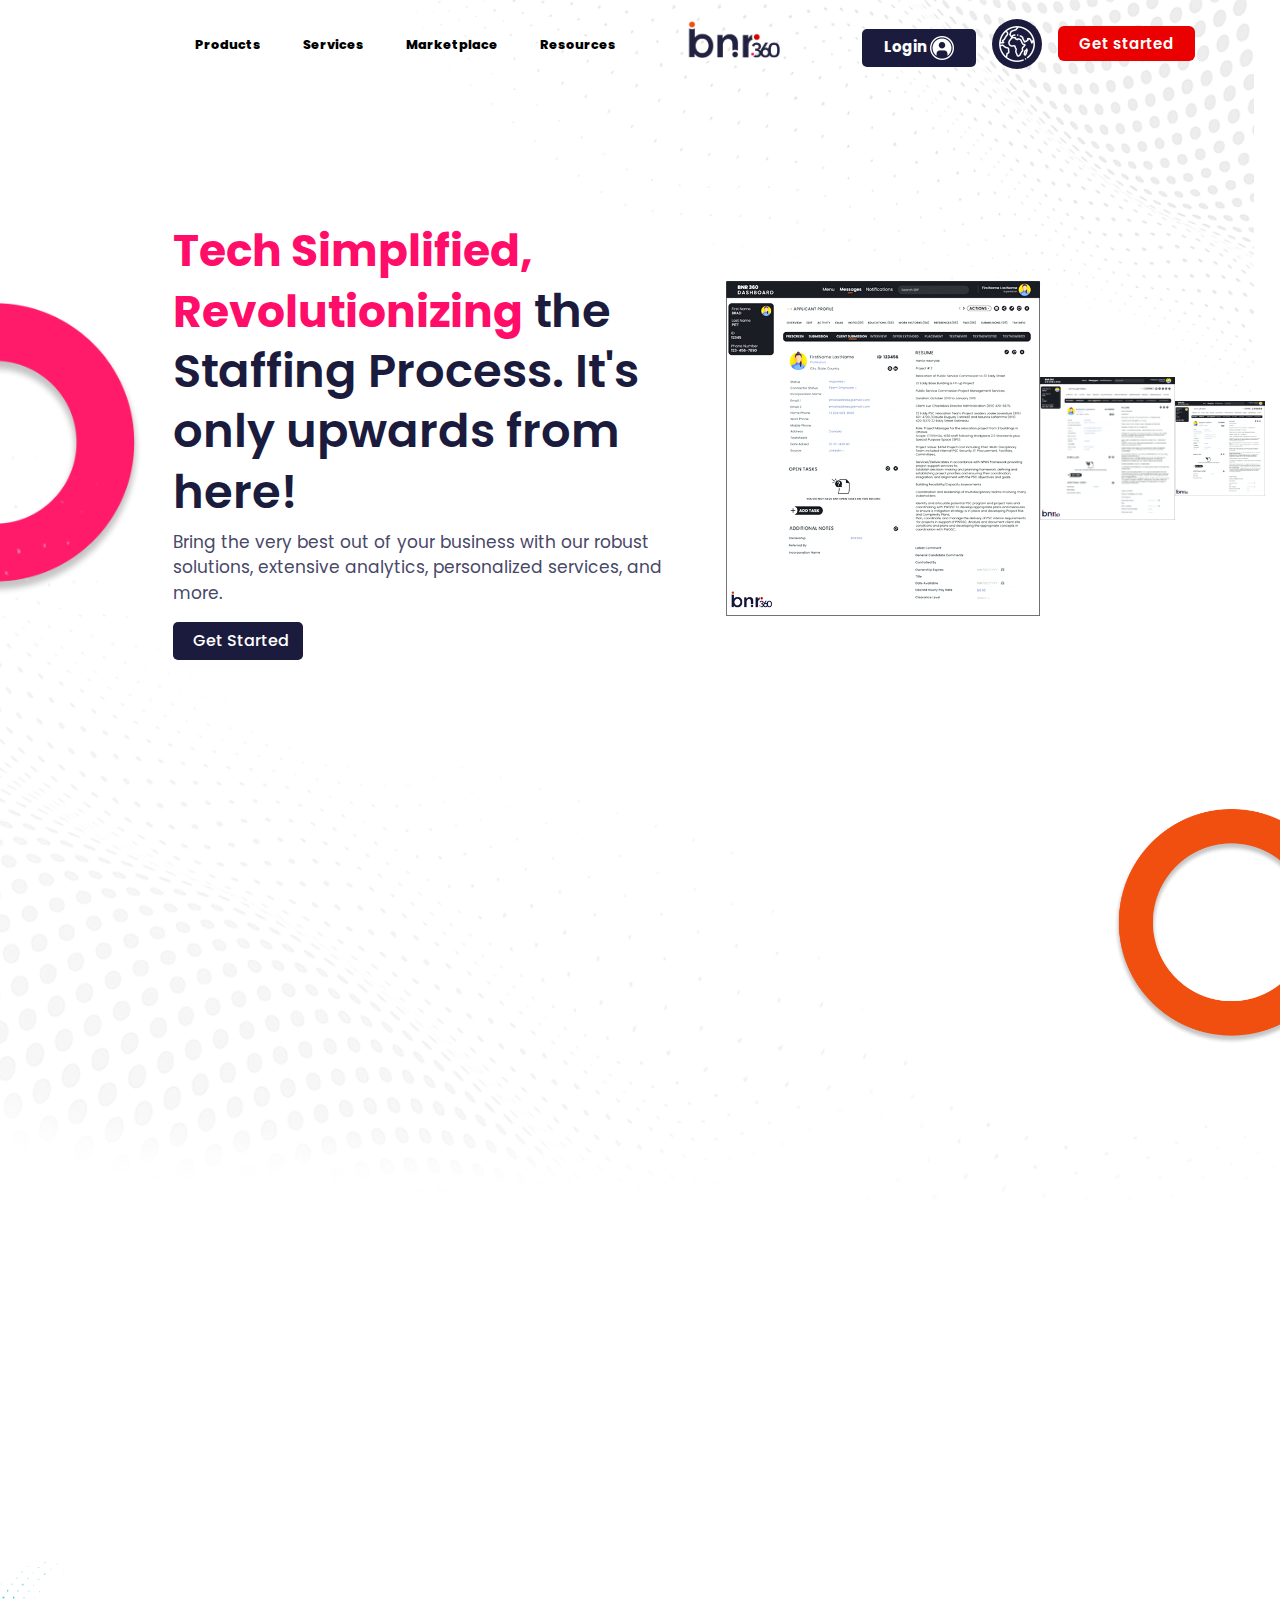
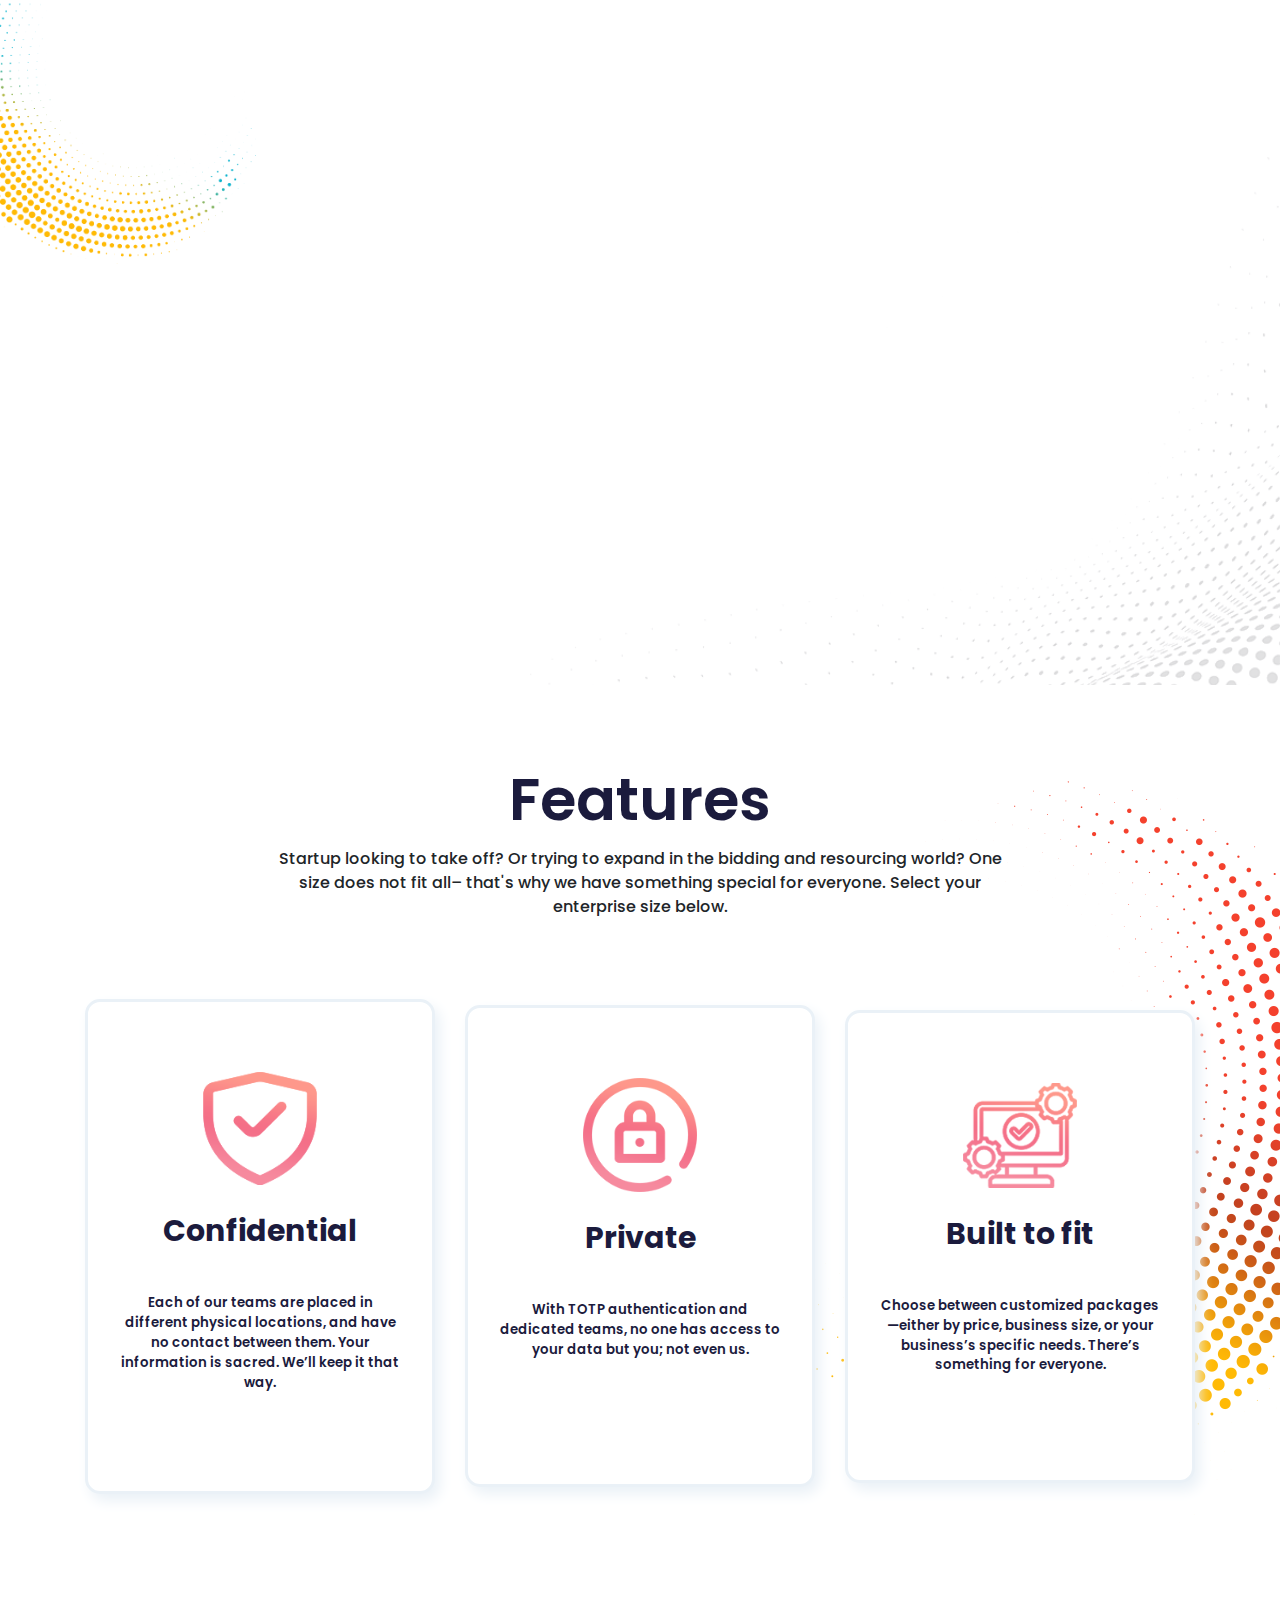
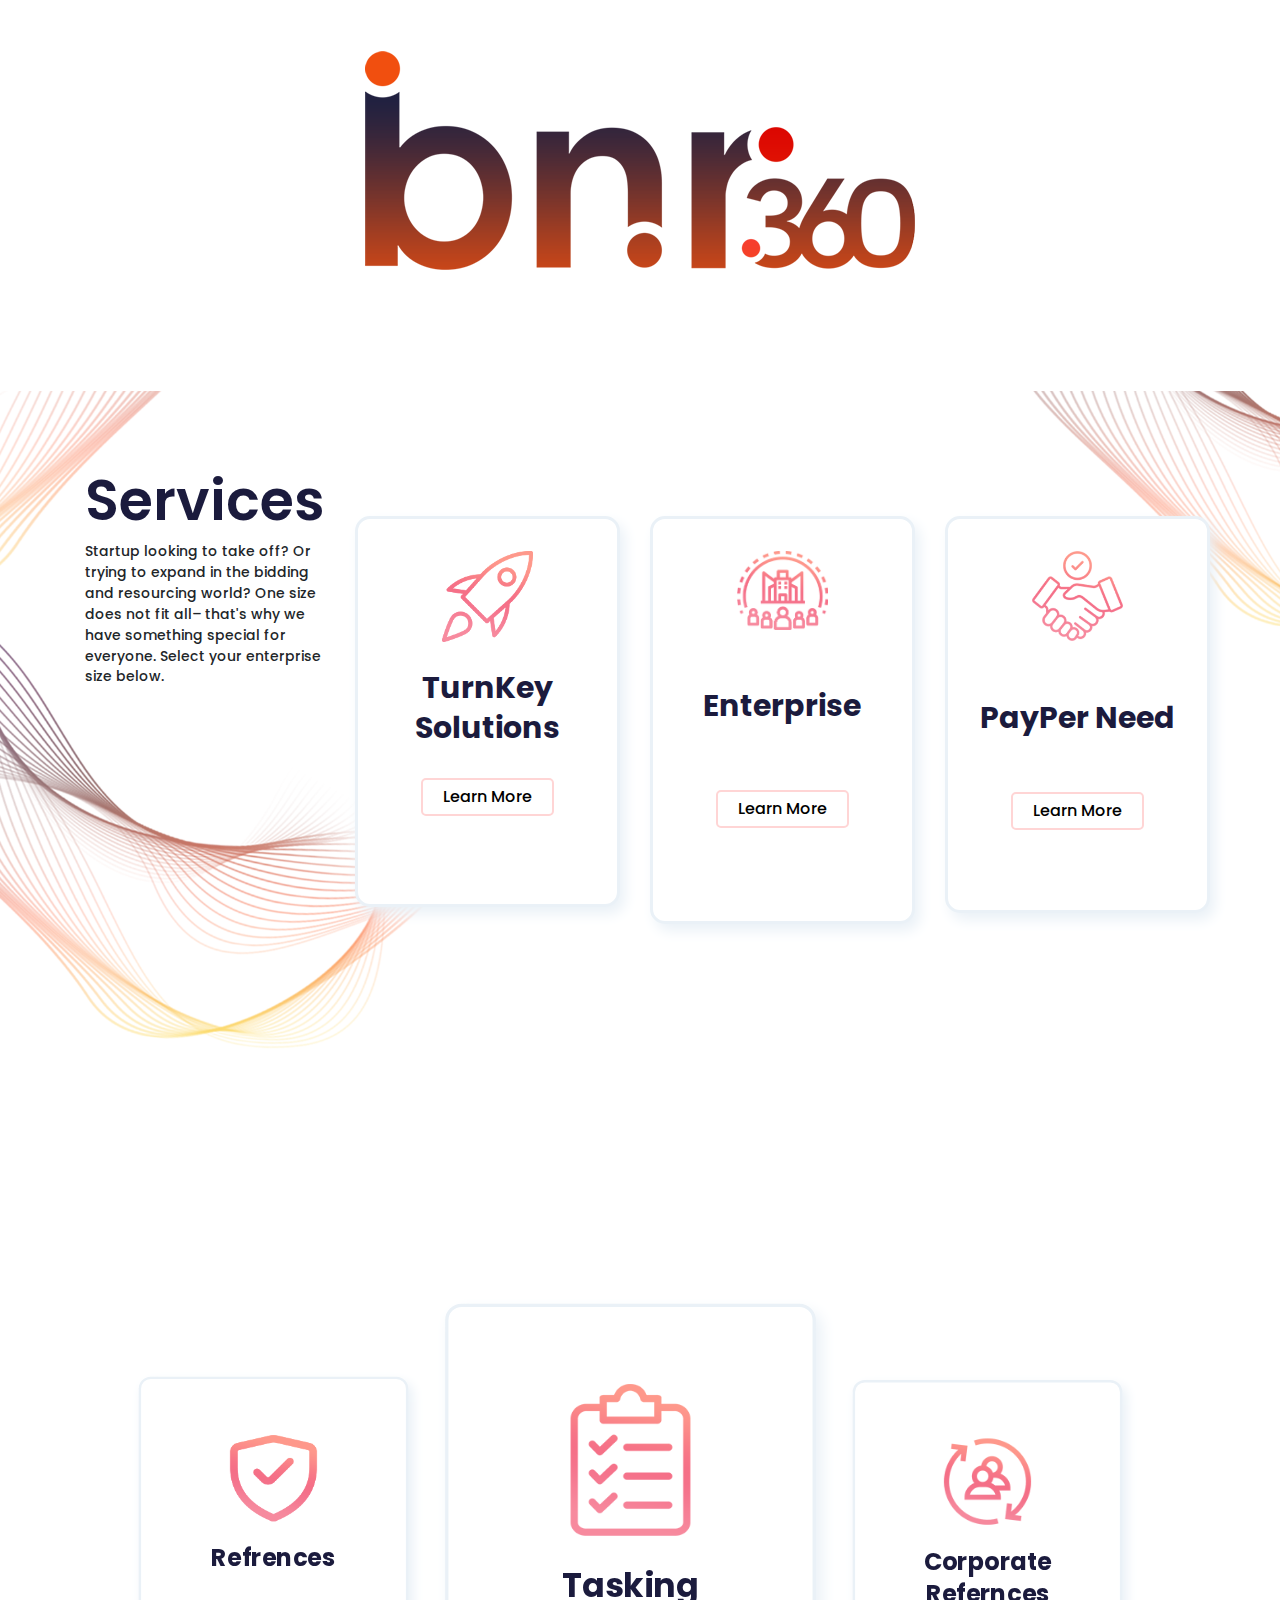
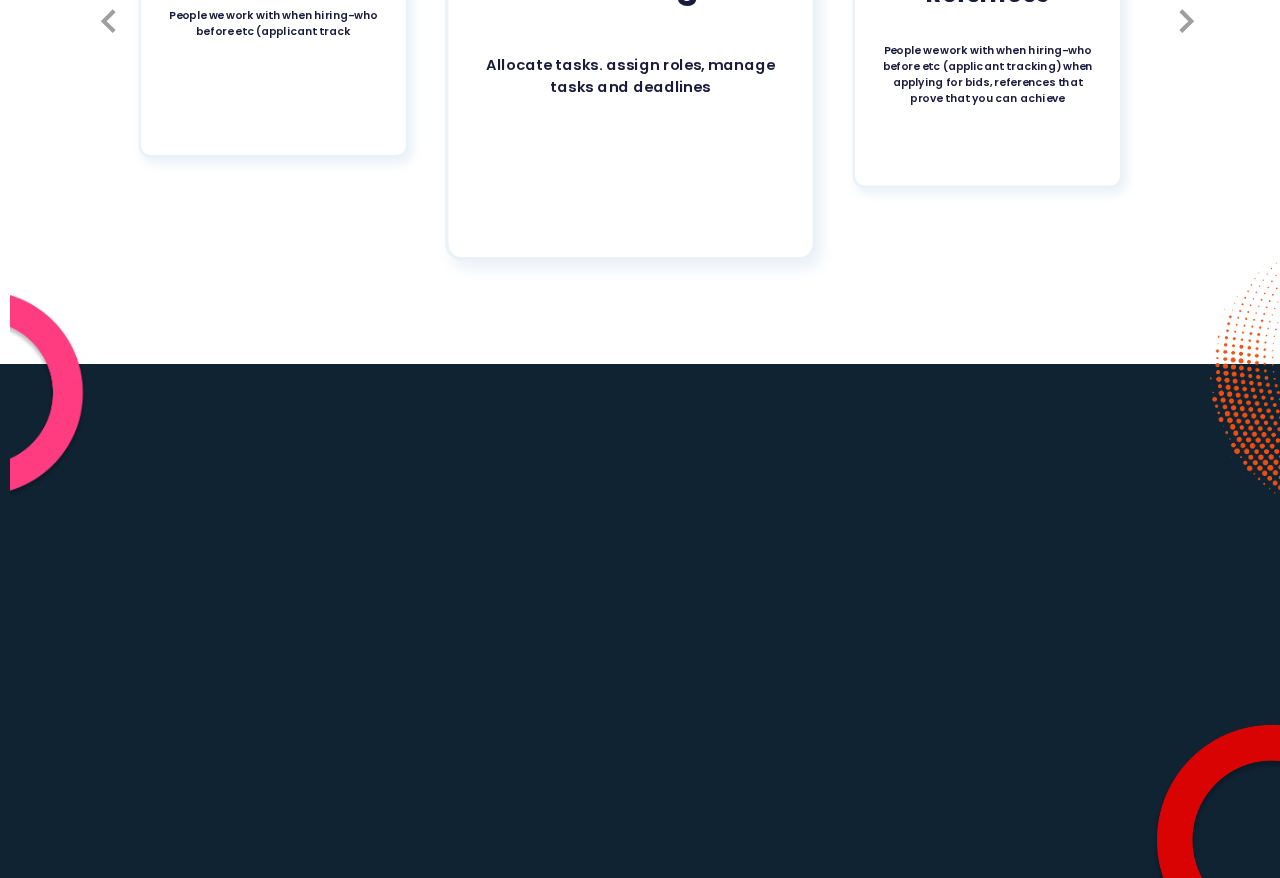
<file: index.html>
<!DOCTYPE html>
<html lang="en">

<head>
    <meta charset="UTF-8">
    <meta http-equiv="X-UA-Compatible" content="IE=edge">
    <meta name="viewport" content="width=device-width, initial-scale=1.0">
    <title>BNR 360</title>
    <link rel="stylesheet" href="css/style.css">
    <link rel="stylesheet" href="css/animate.css">
    <link rel="stylesheet" href="css/bootstrap.min.css">
    <link rel="stylesheet" href="css/hover-min.css">
    <link rel="stylesheet" href="css/slick-theme.css">
    <link rel="stylesheet" href="css/slick.css">

</head>

<body>

    <header class="header">
        <div class="container">
            <div class="row align-items-center">
                <div class="col-lg-6">
                    <nav class="nav-list">
                        <ul>
                            <li class="nav-links">
                                <a href="#">Products</a>
                                <ul class="nav-items-wrapper">
                                    <li class="nav-items"><a href="pages/erp.html">ERP</a></li>
                                    <!-- <li class="nav-items"><a href="#">Trunkey Solutions</a></li>
                                    <li class="nav-items"><a href="#">Trunkey Solutions</a></li> -->
                                </ul>
                            </li>
                            <li class="nav-links">
                                <a href="#">Services</a>
                                <ul class="nav-items-wrapper">
                                    <li class="nav-items"><a href="pages/turnkeysolutions.html">Turnkey solution</a>
                                    </li>
                                    <li class="nav-items"><a href="pages/enterprise.html">Enterprise</a></li>
                                    <li class="nav-items"><a href="pages/pay-per-need.html">PayperNeed</a></li>
                                </ul>
                            </li>
                            <li class="nav-links">
                                <a href="#">Marketplace</a>
                                <ul class="nav-items-wrapper">
                                    <li class="nav-items"><a href="#">Affiliate Program</a></li>
                                    <li class="nav-items"><a href="#">Cashflow managament</a></li>
                                    <li class="nav-items"><a href="#">Bnr Venture</a></li>
                                </ul>
                            </li>
                            <li class="nav-links">
                                <a href="#">Resources</a>
                                <ul class="nav-items-wrapper">
                                    <li class="nav-items"><a href="#">Help Center</a></li>
                                    <li class="nav-items"><a href="#">Contact us</a></li>
                                    <li class="nav-items"><a href="#">FAQs</a></li>
                                    <li class="nav-items"><a href="#">Blogs</a></li>

                                </ul>
                            </li>

                        </ul>

                    </nav>

                    <!-- <div class="navList">
                        <ul>
                            <li class="services">
                                <a href="#">
                                   Products

                                    <div class="dropdown_menu dropdown--menu">
                                        <ul>
                                            <li>
                                                <a href="#">ERP </a>
                                            </li>
                                            
                                        </ul>
                                    </div>
                                </a>
                            </li>  
                            <li class="services">
                                <a href="#">
                                    Services

                                    <div class="dropdown_menu">
                                        <ul>
                                            <li>
                                                <a href="pages/trunkey-solutions.html">Turnkey solution</a>
                                            </li>
                                            <li>
                                                <a href="pages/enterprise.html">Enterprise</a>
                                            </li>
                                            <li>
                                                <a href="pages/pay-per-need.html">PayperNeed</a>
                                            </li>
                                        </ul>
                                    </div>
                                </a>
                            </li>  
                            <li class="services">
                                <a href="#">
                                    Partners
                                    <div class="dropdown_menu">
                                        <ul>
                                            <li>
                                                <a href="#">Affiliate Program</a>
                                            </li>
                                            <li>
                                                <a href="#">Financial Partner</a>
                                            </li>
                                           
                                        </ul>
                                    </div>
                                </a>
                            </li>
                            <li class="services">
                                <a href="#">
                                    Support

                                    <div class="dropdown_menu">
                                        <ul>
                                            <li>
                                                <a href="#">Help Center</a>
                                            </li>
                                            <li>
                                                <a href="#">Contact us</a>
                                            </li>
                                            <li>
                                                <a href="#">Faqs</a>
                                            </li>
                                            <li>
                                                   <a href="#">Blogs </a>
                                            </li>
                                        </ul>
                                    </div>
                                </a>
                            </li>
                        </ul>
                    </div> -->

                </div>
                <div class="col-lg-2">
                    <div class="logo">
                        <a href="index.html">
                            <img src="images/logo.png" alt="Logo" class="imgFluid">
                        </a>
                    </div>
                </div>
                <div class="col-lg-4">
                    <div class="header__btn">

                        <a class="logibtn mt-2" href="#">
                            Login
                            <span> <img src="images/login.png" alt="Images" class="imgFluid"></span>
                        </a>
                        <a class="earth" href="#"><img src="images/planet-earth.png" class="imgFluid"></a>
                        <li>
                            <a class="started" href="#">Get started <span>

                                </span>
                            </a>
                        </li>
                    </div>
                </div>

            </div>
        </div>
    </header>
    <!-- Banner -->
    <div class='banner'>
        <div class="banner_circle">
            <img src="./images/shape-1.png" alt="Image" class="imgFluid">
        </div>

        <div class='container'>
            <div class='row align-items-center'>
                <div class='col-12 col-lg-6 wow fadeInDown'>
                    <div class='banner__content'>
                        <h1>
                            <span>Tech Simplified,<br> Revolutionizing</span> the</br> Staffing Process. It's only
                            upwards from here!
                        </h1>
                        <p>Bring the very best out of your business with our robust solutions, extensive analytics,
                            personalized services, and more. </p>
                        <a href='#' class='themeBtn'>Get Started</a>
                        <!-- <a href="#" class="themeBtn">Pricing plans</a> -->
                    </div>
                </div>
                <div class='col-12 col-lg-6'>
                    <div class="banner__main__picture">
                        <div class="banner__pic1">
                            <img src="./images/pic1.png" alt="images" class="imgFluid">
                        </div>
                        <div class="banner__pic2">
                            <img src="../images/pic1.png" alt="images" class="imgFluid">
                        </div>
                        <div class="banner__pic3">
                            <img src="../images/pic1.png" alt="images" class="imgFluid">
                        </div>

                    </div>

                </div>
            </div>
        </div>
    </div>

    <div class="container-fluid">
        <div class="row">
            <div class="col-lg-12">
                <div class="dummybg__img">
                    <img src="./images/orange.png" alt="Image" class="imgFluid">
                </div>
            </div>
        </div>
    </div>

    <!-- Dummy section start - -->
    <section class="dummy">
        <div class="container">
            <div class="row">
                <!-- <div class="col-lg-10 wow fadeInLeft mx-auto">
                <div class="dummycard__main">
                    <div class="dummy__card ">
                        <div class="dummy__img">
                            <img src="images/lottie-home-icon1.svg" alt="Images" class="imgFluid">
                        </div>
                        <div class="dummy_content">
                            <p>
                                    Why BnR 360 Should Be Your Go To Software 
                            </p>
                        </div>
                    </div>
                    <div class="dummy__card ">
                        <div class="dummy__img">
                            <img src="images/lottie-home-icon2.svg" alt="Images" class="imgFluid">
                        </div>
                        <div class="dummy_content">
                            <p>
                                Porto et montero via mille
                                Allen Mitrande
                            </p>
                        </div>
                    </div>
                </div>
                <div class="borderbottom1 mar-y">
                </div>

            </div> -->

            </div>
        </div>
    </section>
    <!-- Dummy Section End -->

    <!--Lottie animation  -->
    <section class="lottie">
        <div class="container">
            <div class="row align-items-center">

                <div class="col-lg-5 offset-lg-1 wow fadeInLeftBig">
                    <div class="lootie__content">
                        <h3>
                            A One Stop Solution
                        </h3>
                        <p>
                            Leading a business in the 21st Century is as complex as ever. At this point, we all know
                            that technology is a great asset to human resources, today and in the future. It’s not
                            enough to only have a cutting-edge new product; businesses have to manage employees across a
                            series of devices, have smooth communication and IT infrastructure, a dynamic HR and
                            efficient corporate reporting. The solution? BnR360.
                        </p>
                        <p>
                            We strive to make recruitment and management absurdly simple, so that whoever, wherever you
                            are– startup or enterprise you have someone in your corner rooting for your success.
                        </p>


                    </div>
                </div>
                <div class="col-lg-6  wow fadeInDown">
                    <div class="lottie__img">
                        <img src="images/banner.jpeg" alt="Images" class="imgFluid">
                    </div>
                </div>
            </div>
    </section>


    <!-- Why Bnr 360  -->
    <section class="lottie lottie--bg">
        <div class="lottie_img2">
            <img src="./images/computerbg.png" class="imgFluid">
        </div>
        <div class="container">
            <div class="row align-items-center">

                <div class="col-lg-6  wow fadeInDown">



                    <div class="lottie__img1">
                        <img src="images/screen.png" alt="Images" class="imgFluid">
                    </div>
                </div>

                <div class="col-lg-5 wow fadeInLeftBig">
                    <div class="lootie__content lottie--content">
                        <h3>
                            Why BnR360 Should Be Your Go To Software ?
                        </h3>
                        <p>
                            Put simply, our customizability and commitment beyond the standard experience is what sets
                            us apart. Backed by real, solid research, BnR360 is proven to save on costs, increase
                            productivity, and our dynamic teams are equipped with the skills needed to work with complex
                            challenges.
                        </p>
                        <p>
                            What fundamentally separates us– and ultimately you – from the competition is our dedication
                            to making sure we’re always giving our A-game, so your business can reach new horizons.
                        </p>


                    </div>
                </div>

            </div>
    </section>
    <!-- Why Bnr 360 End -->

    <!-- Creative sec start -->
    <!-- <section class="creative">
    <div class="container">
        <div class="row align-items-center">
            <div class="col-lg-4">
                <div class="creative__box">
                        <div class="creative__img">
                        <svg xmlns="http://www.w3.org/2000/svg" viewBox="0 0 200 200" width="200" height="200" preserveAspectRatio="xMidYMid meet" style="width: 100%; height: 100%; transform: translate3d(0px, 0px, 0px); content-visibility: visible;">
                            <defs>
                                <clipPath id="__lottie_element_143">
                                    <rect width="200" height="200" x="0" y="0"></rect>
                                </clipPath>
                            </defs>
                            <g clip-path="url(#__lottie_element_143)">
                                <g transform="matrix(-0.009700640104711056,-0.9999529719352722,0.9999529719352722,-0.009700640104711056,22.488357543945312,206.76641845703125)" opacity="1" style="display: block;">
                                    <g opacity="1" transform="matrix(1,0,0,1,0,0)">
                                        <path stroke-linecap="round" stroke-linejoin="round" fill-opacity="0" stroke="rgb(1,126,227)" stroke-opacity="1" stroke-width="8" d=" M70.52799987792969,127.06199645996094 C70.52799987792969,127.06199645996094 130.19700622558594,127.06199645996094 130.19700622558594,127.06199645996094"></path>
                                    </g>
                                </g>
                                <g transform="matrix(-0.009700640104711056,-0.9999529719352722,0.9999529719352722,-0.009700640104711056,22.488357543945312,206.76641845703125)" opacity="1" style="display: block;">
                                    <g opacity="1" transform="matrix(1,0,0,1,0,0)">
                                        <path stroke-linecap="round" stroke-linejoin="round" fill-opacity="0" stroke="rgb(1,126,227)" stroke-opacity="1" stroke-width="8" d=" M70.52799987792969,127.06199645996094 C70.52799987792969,127.06199645996094 130.19700622558594,127.06199645996094 130.19700622558594,127.06199645996094"></path>
                                    </g>
                                </g>
                                <g transform="matrix(1,0,0,1,-0.5,25)" opacity="1" style="display: block;">
                                    <g opacity="1" transform="matrix(1,0,0,1,124,148.5)">
                                        <path stroke-linecap="round" stroke-linejoin="round" fill-opacity="0" stroke="rgb(1,126,227)" stroke-opacity="1" stroke-width="8" d="M0 0"></path>
                                    </g>
                                    <g opacity="1" transform="matrix(1,0,0,1,77,148.5)">
                                        <path stroke-linecap="round" stroke-linejoin="round" fill-opacity="0" stroke="rgb(1,126,227)" stroke-opacity="1" stroke-width="8" d="M0 0"></path>
                                    </g>
                                </g>
                                <g transform="matrix(-0.009700640104711056,-0.9999529719352722,0.9999529719352722,-0.009700640104711056,22.488357543945312,206.76641845703125)" opacity="1" style="display: block;">
                                    <g opacity="1" transform="matrix(1,0,0,1,100.5,78)">
                                        <path stroke-linecap="round" stroke-linejoin="round" fill-opacity="0" stroke="rgb(1,126,227)" stroke-opacity="1" stroke-width="8" d=" M-80.5,24 C-80.5,24 -80.5,-24 -80.5,-24 C-80.5,-35.04600143432617 -71.5459976196289,-44 -60.5,-44 C-60.5,-44 60.5,-44 60.5,-44 C71.5459976196289,-44 80.5,-35.04600143432617 80.5,-24 C80.5,-24 80.5,24 80.5,24 C80.5,35.04600143432617 71.5459976196289,44 60.5,44 C60.5,44 -60.5,44 -60.5,44 C-71.5459976196289,44 -80.5,35.04600143432617 -80.5,24z"></path>
                                    </g>
                                </g>
                                <g transform="matrix(1,0,0,1,-0.9919967651367188,29)" opacity="1" style="display: block;">
                                    <g opacity="1" transform="matrix(1,0,0,1,101,73)">
                                        <path fill="rgb(1,126,227)" fill-opacity="1" d=" M12.333000183105469,0 C12.333000183105469,6.810999870300293 6.810999870300293,12.333000183105469 0,12.333000183105469 C-6.810999870300293,12.333000183105469 -12.333000183105469,6.810999870300293 -12.333000183105469,0 C-12.333000183105469,-6.810999870300293 -6.810999870300293,-12.333000183105469 0,-12.333000183105469 C6.810999870300293,-12.333000183105469 12.333000183105469,-6.810999870300293 12.333000183105469,0z"></path>
                                    </g>
                                </g>
                                <g style="display: none;" transform="matrix(0.028843197971582413,0,0,0.028843197971582413,90.68050384521484,95.50338745117188)" opacity="0.317408000000043">
                                    <g opacity="1" transform="matrix(1,0,0,1,319.5,232.5)">
                                        <path stroke-linecap="butt" stroke-linejoin="miter" fill-opacity="0" stroke-miterlimit="10" stroke="rgb(255,255,255)" stroke-opacity="1" stroke-width="40" d=" M246.2310028076172,215 C246.2310028076172,215 -246.23199462890625,215 -246.23199462890625,215 C-277.0320129394531,215 -302,190.031005859375 -302,159.2310028076172 C-302,159.2310028076172 -302,-159.2310028076172 -302,-159.2310028076172 C-302,-190.03199768066406 -277.0320129394531,-215 -246.23199462890625,-215 C-246.23199462890625,-215 246.2310028076172,-215 246.2310028076172,-215 C277.031005859375,-215 302,-190.03199768066406 302,-159.2310028076172 C302,-159.2310028076172 302,159.2310028076172 302,159.2310028076172 C302,190.031005859375 277.031005859375,215 246.2310028076172,215z"></path>
                                    </g>
                                    <g opacity="1" transform="matrix(1,0,0,1,320,157.69500732421875)">
                                        <path stroke-linecap="round" stroke-linejoin="round" fill-opacity="0" stroke="rgb(255,255,255)" stroke-opacity="1" stroke-width="40" d=" M226.3730010986328,-68.52799987792969 C226.3730010986328,-68.52799987792969 38.54800033569336,73.79399871826172 38.54800033569336,73.79399871826172 C15.517000198364258,91.24600219726562 -16.320999145507812,91.21800231933594 -39.323001861572266,73.72599792480469 C-39.323001861572266,73.72599792480469 -226.3730010986328,-68.52799987792969 -226.3730010986328,-68.52799987792969"></path>
                                    </g>
                                    <g opacity="1" transform="matrix(1,0,0,1,152.53500366210938,304.06500244140625)">
                                        <path stroke-linecap="round" stroke-linejoin="round" fill-opacity="0" stroke="rgb(255,255,255)" stroke-opacity="1" stroke-width="40" d=" M117.1259994506836,-81.02200317382812 C117.1259994506836,-81.02200317382812 -58.90800094604492,52.85499954223633 -58.90800094604492,52.85499954223633"></path>
                                    </g>
                                    <g opacity="1" transform="matrix(1,0,0,1,487.07501220703125,304.0639953613281)">
                                        <path stroke-linecap="round" stroke-linejoin="round" fill-opacity="0" stroke="rgb(255,255,255)" stroke-opacity="1" stroke-width="40" d=" M59.29800033569336,52.85499954223633 C59.29800033569336,52.85499954223633 -117.37999725341797,-81.02100372314453 -117.37999725341797,-81.02100372314453"></path>
                                    </g>
                                </g>
                            </g>
                        </svg>
                    </div>
                    <div class="creative__content">
                        <h4>
                            345+
                        </h4>
                        <p>
                            Creative animations made so far
                        </p>
                    </div>
                </div>
            </div>
            <div class="col-lg-4">
                <div class="readbox">
                    <div class="readbox__content">
                        <h4>
                           Check your Animation process

                        </h4>
                        <a href="#">
                            Read More
                        </a>
                    </div>
                </div>
            </div>
            <div class="col-lg-4">
                <div class="readbox__img">
                    <svg xmlns="http://www.w3.org/2000/svg" viewBox="0 0 3000 3000" width="3000" height="3000" preserveAspectRatio="xMidYMid meet" style="width: 100%; height: 100%; transform: translate3d(0px, 0px, 0px); content-visibility: visible;">
                        <defs>
                            <clipPath id="__lottie_element_209">
                                <rect width="3000" height="3000" x="0" y="0"></rect>
                            </clipPath>
                            <linearGradient id="__lottie_element_213" spreadMethod="pad" gradientUnits="userSpaceOnUse" x1="48.417999267578125" y1="-163.99000549316406" x2="-3.4149999618530273" y2="-9.854000091552734">
                                <stop offset="0%" stop-color="rgb(68,75,140)"></stop>
                                <stop offset="50%" stop-color="rgb(53,57,109)"></stop>
                                <stop offset="100%" stop-color="rgb(38,38,79)"></stop>
                            </linearGradient>
                            <linearGradient id="__lottie_element_214" spreadMethod="pad" gradientUnits="userSpaceOnUse" x1="-161.0919952392578" y1="105.95600128173828" x2="38.64099884033203" y2="-47.87699890136719">
                                <stop offset="0%" stop-color="rgb(49,25,68)"></stop>
                                <stop offset="50%" stop-color="rgb(105,41,93)"></stop>
                                <stop offset="100%" stop-color="rgb(160,57,118)"></stop>
                            </linearGradient>
                            <linearGradient id="__lottie_element_218" spreadMethod="pad" gradientUnits="userSpaceOnUse" x1="178.47500610351562" y1="134.5050048828125" x2="-114.79299926757812" y2="-86.46800231933594">
                                <stop offset="0%" stop-color="rgb(68,75,140)"></stop>
                                <stop offset="50%" stop-color="rgb(53,57,109)"></stop>
                                <stop offset="100%" stop-color="rgb(38,38,79)"></stop>
                            </linearGradient>
                            <linearGradient id="__lottie_element_219" spreadMethod="pad" gradientUnits="userSpaceOnUse" x1="1663.239013671875" y1="-87.5780029296875" x2="1523.7869873046875" y2="-339.0150146484375">
                                <stop offset="0%" stop-color="rgb(68,75,140)"></stop>
                                <stop offset="50%" stop-color="rgb(53,57,109)"></stop>
                                <stop offset="100%" stop-color="rgb(38,38,79)"></stop>
                            </linearGradient>
                            <linearGradient id="__lottie_element_220" spreadMethod="pad" gradientUnits="userSpaceOnUse" x1="-87.33799743652344" y1="-182.43800354003906" x2="129.75" y2="343.21600341796875">
                                <stop offset="0%" stop-color="rgb(68,75,140)"></stop>
                                <stop offset="50%" stop-color="rgb(53,57,109)"></stop>
                                <stop offset="100%" stop-color="rgb(38,38,79)"></stop>
                            </linearGradient>
                            <linearGradient id="__lottie_element_221" spreadMethod="pad" gradientUnits="userSpaceOnUse" x1="1715.301025390625" y1="-0.8100000023841858" x2="1621.9990234375" y2="-0.8100000023841858">
                                <stop offset="0%" stop-color="rgb(49,25,68)"></stop>
                                <stop offset="50%" stop-color="rgb(105,41,93)"></stop>
                                <stop offset="100%" stop-color="rgb(160,57,118)"></stop>
                            </linearGradient>
                            <linearGradient id="__lottie_element_225" spreadMethod="pad" gradientUnits="userSpaceOnUse" x1="-60.36899948120117" y1="-24.586999893188477" x2="-198.5290069580078" y2="39.645999908447266">
                                <stop offset="0%" stop-color="rgb(255,196,68)"></stop>
                                <stop offset="50%" stop-color="rgb(249,154,77)"></stop>
                                <stop offset="100%" stop-color="rgb(243,111,86)"></stop>
                            </linearGradient>
                            <linearGradient id="__lottie_element_230" spreadMethod="pad" gradientUnits="userSpaceOnUse" x1="1759.4739990234375" y1="-0.7139999866485596" x2="1220.16796875" y2="-0.7139999866485596">
                                <stop offset="0%" stop-color="rgb(68,75,140)"></stop>
                                <stop offset="50%" stop-color="rgb(65,70,130)"></stop>
                                <stop offset="100%" stop-color="rgb(62,65,119)"></stop>
                            </linearGradient>
                            <linearGradient id="__lottie_element_231" spreadMethod="pad" gradientUnits="userSpaceOnUse" x1="-31.441999435424805" y1="-45.17900085449219" x2="40.310001373291016" y2="20.900999069213867">
                                <stop offset="0%" stop-color="rgb(68,75,140)"></stop>
                                <stop offset="50%" stop-color="rgb(53,57,109)"></stop>
                                <stop offset="100%" stop-color="rgb(38,38,79)"></stop>
                            </linearGradient>
                            <linearGradient id="__lottie_element_232" spreadMethod="pad" gradientUnits="userSpaceOnUse" x1="-31.441999435424805" y1="-45.17900085449219" x2="40.310001373291016" y2="20.900999069213867">
                                <stop offset="0%" stop-color="rgb(68,75,140)"></stop>
                                <stop offset="50%" stop-color="rgb(53,57,109)"></stop>
                                <stop offset="100%" stop-color="rgb(38,38,79)"></stop>
                            </linearGradient>
                            <linearGradient id="__lottie_element_233" spreadMethod="pad" gradientUnits="userSpaceOnUse" x1="1339.31298828125" y1="-288.40301513671875" x2="1409.718017578125" y2="-729.197021484375">
                                <stop offset="0%" stop-color="rgb(49,25,68)"></stop>
                                <stop offset="50%" stop-color="rgb(105,41,93)"></stop>
                                <stop offset="100%" stop-color="rgb(160,57,118)"></stop>
                            </linearGradient>
                            <linearGradient id="__lottie_element_234" spreadMethod="pad" gradientUnits="userSpaceOnUse" x1="1741.5400390625" y1="-0.753000020980835" x2="1202.237060546875" y2="-0.753000020980835">
                                <stop offset="0%" stop-color="rgb(68,75,140)"></stop>
                                <stop offset="50%" stop-color="rgb(65,70,130)"></stop>
                                <stop offset="100%" stop-color="rgb(62,65,119)"></stop>
                            </linearGradient>
                            <linearGradient id="__lottie_element_235" spreadMethod="pad" gradientUnits="userSpaceOnUse" x1="1200.7120361328125" y1="-0.35499998927116394" x2="739.5789794921875" y2="-0.35499998927116394">
                                <stop offset="0%" stop-color="rgb(68,75,140)"></stop>
                                <stop offset="50%" stop-color="rgb(65,70,130)"></stop>
                                <stop offset="100%" stop-color="rgb(62,65,119)"></stop>
                            </linearGradient>
                            <linearGradient id="__lottie_element_236" spreadMethod="pad" gradientUnits="userSpaceOnUse" x1="-0.746999979019165" y1="-438.9440002441406" x2="-234.06199645996094" y2="451.4939880371094">
                                <stop offset="0%" stop-color="rgb(255,196,68)"></stop>
                                <stop offset="50%" stop-color="rgb(249,154,77)"></stop>
                                <stop offset="100%" stop-color="rgb(243,111,86)"></stop>
                            </linearGradient>
                            <linearGradient id="__lottie_element_237" spreadMethod="pad" gradientUnits="userSpaceOnUse" x1="3.749000072479248" y1="-370.593994140625" x2="-70.02100372314453" y2="336.09698486328125">
                                <stop offset="0%" stop-color="rgb(255,196,68)"></stop>
                                <stop offset="50%" stop-color="rgb(249,154,77)"></stop>
                                <stop offset="100%" stop-color="rgb(243,111,86)"></stop>
                            </linearGradient>
                            <linearGradient id="__lottie_element_238" spreadMethod="pad" gradientUnits="userSpaceOnUse" x1="22.06399917602539" y1="-63.38800048828125" x2="-91.89800262451172" y2="52.310001373291016">
                                <stop offset="0%" stop-color="rgb(49,25,68)"></stop>
                                <stop offset="50%" stop-color="rgb(105,41,93)"></stop>
                                <stop offset="100%" stop-color="rgb(160,57,118)"></stop>
                            </linearGradient>
                            <linearGradient id="__lottie_element_241" spreadMethod="pad" gradientUnits="userSpaceOnUse" x1="101.81099700927734" y1="76.73699951171875" x2="-557.1799926757812" y2="-191.33599853515625">
                                <stop offset="0%" stop-color="rgb(255,196,68)"></stop>
                                <stop offset="75%" stop-color="rgb(249,154,77)"></stop>
                                <stop offset="100%" stop-color="rgb(243,111,86)"></stop>
                            </linearGradient>
                            <linearGradient id="__lottie_element_245" spreadMethod="pad" gradientUnits="userSpaceOnUse" x1="-118.33100128173828" y1="8.267000198364258" x2="-573.1190185546875" y2="-536.656005859375">
                                <stop offset="0%" stop-color="rgb(255,196,68)"></stop>
                                <stop offset="75%" stop-color="rgb(249,154,77)"></stop>
                                <stop offset="100%" stop-color="rgb(243,111,86)"></stop>
                            </linearGradient>
                            <linearGradient id="__lottie_element_249" spreadMethod="pad" gradientUnits="userSpaceOnUse" x1="-66.94400024414062" y1="-106.85399627685547" x2="14.89900016784668" y2="31.368999481201172">
                                <stop offset="0%" stop-color="rgb(49,25,68)"></stop>
                                <stop offset="50%" stop-color="rgb(105,41,93)"></stop>
                                <stop offset="100%" stop-color="rgb(160,57,118)"></stop>
                            </linearGradient>
                            <mask id="__lottie_element_253" mask-type="alpha">
                                <g transform="matrix(1,0,0,1,0,0)" opacity="1" style="display: block;">
                                    <g opacity="1" transform="matrix(1,0,0,1,0,0)">
                                        <g opacity="1" transform="matrix(1,0,0,1,1407.8690185546875,1559.6409912109375)">
                                            <path fill="url(#__lottie_element_256)" fill-opacity="1" d=" M625.6900024414062,-1104.116943359375 C625.6900024414062,-1104.116943359375 625.6900024414062,1101.4339599609375 625.6900024414062,1101.4339599609375 C625.6900024414062,1134.675048828125 599.3599853515625,1162.698974609375 567.1309814453125,1163.7110595703125 C567.1309814453125,1163.7110595703125 -547.4459838867188,1143.22705078125 -547.4459838867188,1143.22705078125 C-581.656005859375,1144.302001953125 -609.6900024414062,1117.0999755859375 -609.6900024414062,1082.7760009765625 C-609.6900024414062,1082.7760009765625 -625.6900024414062,-1138.6400146484375 -625.6900024414062,-1138.6400146484375 C-625.6900024414062,-1172.9639892578125 -597.656005859375,-1200.22900390625 -563.4459838867188,-1199.23095703125 C-563.4459838867188,-1199.23095703125 567.1309814453125,-1166.261962890625 567.1309814453125,-1166.261962890625 C599.3599853515625,-1165.322021484375 625.6900024414062,-1137.3570556640625 625.6900024414062,-1104.116943359375z"></path>
                                        </g>
                                    </g>
                                </g>
                            </mask>
                            <linearGradient id="__lottie_element_256" spreadMethod="pad" gradientUnits="userSpaceOnUse" x1="-625.8690185546875" y1="-0.640999972820282" x2="625.510009765625" y2="-0.640999972820282">
                                <stop offset="0%" stop-color="rgb(255,144,133)"></stop>
                                <stop offset="50%" stop-color="rgb(253,128,160)"></stop>
                                <stop offset="100%" stop-color="rgb(251,111,187)"></stop>
                            </linearGradient>
                            <linearGradient id="__lottie_element_263" spreadMethod="pad" gradientUnits="userSpaceOnUse" x1="943.291015625" y1="832.947998046875" x2="-195.9969940185547" y2="-138.91799926757812">
                                <stop offset="0%" stop-color="rgb(68,75,140)"></stop>
                                <stop offset="50%" stop-color="rgb(53,57,109)"></stop>
                                <stop offset="100%" stop-color="rgb(38,38,79)"></stop>
                            </linearGradient>
                            <linearGradient id="__lottie_element_264" spreadMethod="pad" gradientUnits="userSpaceOnUse" x1="1235.947998046875" y1="3071.5380859375" x2="1392.1199951171875" y2="-1126.7459716796875">
                                <stop offset="0%" stop-color="rgb(68,75,140)"></stop>
                                <stop offset="50%" stop-color="rgb(53,57,109)"></stop>
                                <stop offset="100%" stop-color="rgb(38,38,79)"></stop>
                            </linearGradient>
                            <linearGradient id="__lottie_element_265" spreadMethod="pad" gradientUnits="userSpaceOnUse" x1="-625.8690185546875" y1="-0.640999972820282" x2="625.510009765625" y2="-0.640999972820282">
                                <stop offset="0%" stop-color="rgb(255,144,133)"></stop>
                                <stop offset="50%" stop-color="rgb(253,128,160)"></stop>
                                <stop offset="100%" stop-color="rgb(251,111,187)"></stop>
                            </linearGradient>
                            <clipPath id="__lottie_element_267">
                                <path fill="#ffffff" clip-rule="nonzero" d=" M808.6820068359375,2174.48193359375 C808.6820068359375,2174.48193359375 1034.8079833984375,2179.614013671875 1034.8079833984375,2179.614013671875 C1048.70703125,2147.903076171875 1066.866943359375,2089.23193359375 1019.8880004882812,2073.60205078125 C954.572998046875,2051.87109375 956.5180053710938,1935.887939453125 975.8410034179688,1895.426025390625 C999.7570190429688,1845.3470458984375 1053.051025390625,1727.594970703125 952.6060180664062,1692.4119873046875 C868.9860229492188,1663.1219482421875 809.0399780273438,1661.31201171875 806.448974609375,1552.4169921875 C803.8579711914062,1443.52197265625 746.5910034179688,1373.8819580078125 647.7999877929688,1377.3349609375 C543.8380126953125,1380.968994140625 462.9779968261719,1240.259033203125 376.5639953613281,1283.8580322265625 C225.9929962158203,1359.8260498046875 352.8580017089844,1603.501953125 530.864990234375,1678.4119873046875 C708.8720092773438,1753.322021484375 603.5640258789062,1815.072021484375 595.9860229492188,1903.8909912109375 C585.6409912109375,2025.14794921875 750.6370239257812,2004.2149658203125 792.552001953125,2053.257080078125 C825.4110107421875,2091.702880859375 817.5260009765625,2143.126953125 808.6820068359375,2174.48193359375" fill-opacity="1"></path>
                            </clipPath>
                            <linearGradient id="__lottie_element_269" spreadMethod="pad" gradientUnits="userSpaceOnUse" x1="-354.802001953125" y1="-163.08200073242188" x2="260.4110107421875" y2="289.1080017089844">
                                <stop offset="0%" stop-color="rgb(255,196,68)"></stop>
                                <stop offset="50%" stop-color="rgb(249,154,77)"></stop>
                                <stop offset="100%" stop-color="rgb(243,111,86)"></stop>
                            </linearGradient>
                            <clipPath id="__lottie_element_271">
                                <path fill="#ffffff" clip-rule="nonzero" d=" M-464.9649963378906,548.9509887695312 C-464.9649963378906,548.9509887695312 -696.8880004882812,621.6439819335938 -696.8880004882812,621.6439819335938 C-696.8880004882812,621.6439819335938 -777.8359985351562,516.3579711914062 -747.3170166015625,414.5820007324219 C-685.0499877929688,206.9290008544922 -871.2650146484375,166.88699340820312 -946.75,138.447998046875 C-1060.5880126953125,95.55899810791016 -1142.2010498046875,8.116999626159668 -1021.8350219726562,-78.81500244140625 C-901.468994140625,-165.7469940185547 -1101.8299560546875,-331.7179870605469 -1295.6600341796875,-374.4859924316406 C-1485.3360595703125,-416.3380126953125 -1520.3900146484375,-777.6589965820312 -1101.541015625,-724.77099609375 C-851.406005859375,-693.1859741210938 -812.9739990234375,-450.5249938964844 -764.4329833984375,-332.59698486328125 C-715.8920288085938,-214.66900634765625 -532.4439697265625,-261.15399169921875 -547.7319946289062,-93.71399688720703 C-560.791015625,49.310001373291016 -632.0260009765625,172.9429931640625 -528.3369750976562,235.95799255371094 C-424.64801025390625,298.9729919433594 -386.177001953125,394.00799560546875 -464.9649963378906,548.9509887695312" fill-opacity="1"></path>
                            </clipPath>
                            <linearGradient id="__lottie_element_273" spreadMethod="pad" gradientUnits="userSpaceOnUse" x1="-1336.0040283203125" y1="-726.1669921875" x2="-213.7169952392578" y2="293.8630065917969">
                                <stop offset="0%" stop-color="rgb(227,141,221)"></stop>
                                <stop offset="50%" stop-color="rgb(188,127,234)"></stop>
                                <stop offset="100%" stop-color="rgb(149,113,246)"></stop>
                            </linearGradient>
                            <clipPath id="__lottie_element_275">
                                <path fill="#ffffff" clip-rule="nonzero" d=" M777.125,1750.2120361328125 C777.125,1750.2120361328125 971.5280151367188,1700.1400146484375 971.5280151367188,1700.1400146484375 C971.5280151367188,1700.1400146484375 1021.5999755859375,1554.510986328125 949.739013671875,1515.696044921875 C877.8779907226562,1476.8809814453125 905.3930053710938,1337.031982421875 911.4169921875,1260.760009765625 C927.7630004882812,1053.81494140625 704.1290283203125,1072.625 703.8779907226562,805.0150146484375 C703.8109741210938,733.8389892578125 727.4840087890625,598.0789794921875 667.4749755859375,541.3880004882812 C599.1079711914062,476.8009948730469 549.198974609375,540.1589965820312 505.239990234375,486.14898681640625 C436.53399658203125,401.7330017089844 325.0409851074219,371.45098876953125 258.5830078125,458.32598876953125 C192.99099731445312,544.0679931640625 272.69000244140625,714.7479858398438 470.8190002441406,851.9290161132812 C601.8099975585938,966.4450073242188 603.8569946289062,1000.72802734375 593.5469970703125,1084.2149658203125 C586.3259887695312,1142.6929931640625 530.5440063476562,1295.030029296875 609.9190063476562,1355.8599853515625 C689.2940063476562,1416.68994140625 749.958984375,1482.4229736328125 719.3779907226562,1548.4659423828125 C672.8460083007812,1648.958984375 777.125,1750.2120361328125 777.125,1750.2120361328125" fill-opacity="1"></path>
                            </clipPath>
                            <linearGradient id="__lottie_element_277" spreadMethod="pad" gradientUnits="userSpaceOnUse" x1="-608.0139770507812" y1="-713.1099853515625" x2="96.19499969482422" y2="828.6010131835938">
                                <stop offset="0%" stop-color="rgb(170,128,249)"></stop>
                                <stop offset="50%" stop-color="rgb(134,114,232)"></stop>
                                <stop offset="100%" stop-color="rgb(97,101,215)"></stop>
                            </linearGradient>
                        </defs>
                        <g clip-path="url(#__lottie_element_209)">
                            <g transform="matrix(1,0,0,1,1483.738037109375,1530.1180419921875)" opacity="1" style="display: block;">
                                <g opacity="1" transform="matrix(1,0,0,1,0,0)">
                                    <path fill="rgb(244,247,250)" fill-opacity="1" d=" M1092.968994140625,1029.7640380859375 C1018.041015625,1106.9969482421875 950.9979858398438,1152.39794921875 899.6669921875,1186.6719970703125 C399.0509948730469,1520.93798828125 -173.20700073242188,1424.593994140625 -350.135009765625,1391.6639404296875 C-635.5869750976562,1338.5350341796875 -876.5479736328125,1301.0560302734375 -1083.5760498046875,1114.0140380859375 C-1554.0069580078125,688.9979858398438 -1531.126953125,-197.61599731445312 -1171.6600341796875,-746.8350219726562 C-1129.0379638671875,-811.9569702148438 -770.114990234375,-1343.991943359375 -196.6179962158203,-1418.9599609375 C-182.59100341796875,-1420.79296875 -172.125,-1421.8380126953125 -162.95799255371094,-1422.8079833984375 C-74.23899841308594,-1432.2010498046875 475.5329895019531,-1481.7779541015625 923.8170166015625,-1106.2049560546875 C987.9869995117188,-1052.4439697265625 1091.2550048828125,-955.4719848632812 1187.0169677734375,-807.573974609375 C1537.1689453125,-266.7929992675781 1538.2779541015625,570.7570190429688 1092.968994140625,1029.7640380859375z"></path>
                                </g>
                            </g>
                            <g clip-path="url(#__lottie_element_275)" transform="matrix(0.9999991655349731,-0.0013083581579849124,0.0013083581579849124,0.9999991655349731,-4.46563720703125,16.8909912109375)" opacity="1" style="display: block;">
                                <g opacity="1" transform="matrix(1,0,0,1,613.1320190429688,1061.2650146484375)">
                                    <path fill="url(#__lottie_element_277)" fill-opacity="1" d=" M106.24600219726562,487.20098876953125 C79.49500274658203,544.9719848632812 104.98899841308594,602.760986328125 129.45599365234375,641.6530151367188 C135.29100036621094,641.68798828125 138.67999267578125,643.3079833984375 144.5760040283203,644.7420043945312 C197.78700256347656,657.68701171875 222.7429962158203,651.0999755859375 276.8380126953125,655.0150146484375 C288.4809875488281,655.8579711914062 323.07000732421875,647.1810302734375 336.9670104980469,642.655029296875 C336.9670104980469,642.655029296875 362.7359924316406,633.7680053710938 362.7359924316406,633.7680053710938 C362.7359924316406,633.7680053710938 408.4670104980469,493.2460021972656 336.6059875488281,454.4309997558594 C264.7449951171875,415.6159973144531 292.260009765625,275.7659912109375 298.2850036621094,199.4949951171875 C314.6310119628906,-7.449999809265137 90.99700164794922,11.359999656677246 90.74600219726562,-256.25 C90.67900085449219,-327.4259948730469 114.35199737548828,-463.18499755859375 54.34299850463867,-519.8759765625 C-14.02400016784668,-584.4630126953125 -63.933998107910156,-521.1060180664062 -107.89299774169922,-575.1160278320312 C-176.5989990234375,-659.531982421875 -288.09100341796875,-689.81298828125 -354.54998779296875,-602.93798828125 C-420.1419982910156,-517.1959838867188 -340.4419860839844,-346.5169982910156 -142.31300354003906,-209.33599853515625 C-11.321999549865723,-94.81999969482422 -9.274999618530273,-60.5369987487793 -19.584999084472656,22.950000762939453 C-26.805999755859375,81.4280014038086 -82.58699798583984,233.76499938964844 -3.2130000591278076,294.5950012207031 C76.16200256347656,355.42498779296875 136.82699584960938,421.1579895019531 106.24600219726562,487.20098876953125z"></path>
                                </g>
                                <g opacity="1" transform="matrix(1,0,0,1,0,0)">
                                    <g opacity="1" transform="matrix(1,0,0,1,0,0)" style="mix-blend-mode: soft-light;">
                                        <g opacity="1" transform="matrix(1,0,0,1,527.155029296875,1051.862060546875)">
                                            <path fill="rgb(252,253,254)" fill-opacity="1" d=" M334.64898681640625,666.593994140625 C334.64898681640625,666.593994140625 338.5979919433594,666.1019897460938 338.5979919433594,666.1019897460938 C335.6650085449219,642.5709838867188 332.4150085449219,618.8759765625 328.9410095214844,595.6749877929688 C303.2070007324219,423.89599609375 262.3699951171875,260.7359924316406 207.5590057373047,110.7239990234375 C161.11500549316406,-16.385000228881836 104.01499938964844,-135.85299682617188 37.84299850463867,-244.36199951171875 C-15.371999740600586,-331.625 -74.71600341796875,-412.3070068359375 -138.54200744628906,-484.1659851074219 C-183.41200256347656,-534.6810302734375 -230.01400756835938,-580.3489990234375 -277.0589904785156,-619.89599609375 C-285.2560119628906,-626.7890014648438 -294.0249938964844,-633.3800048828125 -302.5060119628906,-639.7550048828125 C-313.80499267578125,-648.2470092773438 -325.4880065917969,-657.0280151367188 -335.9070129394531,-666.593994140625 C-335.9070129394531,-666.593994140625 -338.5979919433594,-663.6619873046875 -338.5979919433594,-663.6619873046875 C-328.0350036621094,-653.9639892578125 -316.27301025390625,-645.1229858398438 -304.89801025390625,-636.572021484375 C-296.4590148925781,-630.22998046875 -287.7349853515625,-623.6710205078125 -279.6199951171875,-616.8480224609375 C-232.72300720214844,-577.4249877929688 -186.25900268554688,-531.89501953125 -141.51699829101562,-481.5220031738281 C-77.8489990234375,-409.8420104980469 -18.64699935913086,-329.35101318359375 34.44599914550781,-242.28900146484375 C100.48100280761719,-134.0030059814453 157.4669952392578,-14.772000312805176 203.8209991455078,112.09200286865234 C258.5400085449219,261.8500061035156 299.3110046386719,424.7489929199219 325.0039978027344,596.2630004882812 C328.4750061035156,619.4320068359375 331.7200012207031,643.093017578125 334.64898681640625,666.593994140625z"></path>
                                        </g>
                                        <g opacity="1" transform="matrix(1,0,0,1,620.9320068359375,722.0009765625)">
                                            <path fill="rgb(252,253,254)" fill-opacity="1" d=" M15.708999633789062,222.8990020751953 C15.708999633789062,222.8990020751953 19.312999725341797,221.20899963378906 19.312999725341797,221.20899963378906 C-53.24599838256836,66.56199645996094 10.468000411987305,-219.1479949951172 11.121000289916992,-222.01499938964844 C11.121000289916992,-222.01499938964844 7.239999771118164,-222.8990020751953 7.239999771118164,-222.8990020751953 C6.585000038146973,-220.01699829101562 -57.43000030517578,67.01399993896484 15.708999633789062,222.8990020751953z"></path>
                                        </g>
                                        <g opacity="1" transform="matrix(1,0,0,1,681.385986328125,1296.02197265625)">
                                            <path fill="rgb(252,253,254)" fill-opacity="1" d=" M120.30599975585938,99.27899932861328 C120.30599975585938,99.27899932861328 124.08100128173828,98.01899719238281 124.08100128173828,98.01899719238281 C87.06700134277344,-12.847999572753906 -120.48799896240234,-98.427001953125 -122.58000183105469,-99.27899932861328 C-122.58000183105469,-99.27899932861328 -124.08100128173828,-95.59100341796875 -124.08100128173828,-95.59100341796875 C-122.00599670410156,-94.74700164794922 83.87100219726562,-9.855999946594238 120.30599975585938,99.27899932861328z"></path>
                                        </g>
                                        <g opacity="1" transform="matrix(1,0,0,1,855.0640258789062,1302.947998046875)">
                                            <path fill="rgb(252,253,254)" fill-opacity="1" d=" M-37.80799865722656,157.072998046875 C-37.80799865722656,157.072998046875 -33.869998931884766,156.49899291992188 -33.869998931884766,156.49899291992188 C-44.85200119018555,80.99600219726562 -19.488000869750977,-27.839000701904297 37.55099868774414,-149.95199584960938 C40.41899871826172,-156.09300231933594 40.417999267578125,-156.09300231933594 40.31999969482422,-156.8419952392578 C40.31999969482422,-156.8419952392578 36.374000549316406,-156.31700134277344 36.374000549316406,-156.31700134277344 C36.374000549316406,-156.31700134277344 38.34700012207031,-156.57899475097656 38.34700012207031,-156.57899475097656 C38.34700012207031,-156.57899475097656 36.426998138427734,-157.072998046875 36.426998138427734,-157.072998046875 C36.28300094604492,-156.64199829101562 35.20100021362305,-154.32400512695312 33.944000244140625,-151.63699340820312 C-23.41900062561035,-28.826000213623047 -48.902000427246094,80.80699920654297 -37.80799865722656,157.072998046875z"></path>
                                        </g>
                                        <g opacity="1" transform="matrix(1,0,0,1,780.2009887695312,1621.4520263671875)">
                                            <path fill="rgb(252,253,254)" fill-opacity="1" d=" M75.64299774169922,54.137001037597656 C75.64299774169922,54.137001037597656 79.2509994506836,52.46200180053711 79.2509994506836,52.46200180053711 C43.862998962402344,-23.760000228881836 -77.09700012207031,-53.84199905395508 -78.31300354003906,-54.137001037597656 C-78.31300354003906,-54.137001037597656 -79.2509994506836,-50.26900100708008 -79.2509994506836,-50.26900100708008 C-78.0510025024414,-49.97800064086914 41.06399917602539,-20.34000015258789 75.64299774169922,54.137001037597656z"></path>
                                        </g>
                                        <g opacity="1" transform="matrix(1,0,0,1,918.5590209960938,1619.7359619140625)">
                                            <path fill="rgb(252,253,254)" fill-opacity="1" d=" M-50.737998962402344,99.02899932861328 C-35.7400016784668,32.944000244140625 -1.277999997138977,-30.996000289916992 54.61899948120117,-96.44400024414062 C54.61899948120117,-96.44400024414062 51.590999603271484,-99.02899932861328 51.590999603271484,-99.02899932861328 C-4.734000205993652,-33.07699966430664 -39.474998474121094,31.420000076293945 -54.61899948120117,98.14900207519531 C-54.61899948120117,98.14900207519531 -50.737998962402344,99.02899932861328 -50.737998962402344,99.02899932861328z"></path>
                                        </g>
                                        <g opacity="1" transform="matrix(1,0,0,1,381.3429870605469,499.3330078125)">
                                            <path fill="rgb(252,253,254)" fill-opacity="1" d=" M41.191001892089844,113.94499969482422 C41.191001892089844,113.94499969482422 44.69300079345703,112.05599975585938 44.69300079345703,112.05599975585938 C-0.4410000145435333,28.322999954223633 -28.44700050354004,-70.10700225830078 -37.650001525878906,-102.45099639892578 C-39.87799835205078,-110.28099822998047 -40.67100143432617,-113.03399658203125 -41.11399841308594,-113.94499969482422 C-41.11399841308594,-113.94499969482422 -44.69300079345703,-112.2040023803711 -44.69300079345703,-112.2040023803711 C-44.36399841308594,-111.50399780273438 -43.090999603271484,-107.02799987792969 -41.479000091552734,-101.36100006103516 C-32.24599838256836,-68.91300201416016 -4.14900016784668,29.829999923706055 41.191001892089844,113.94499969482422z"></path>
                                        </g>
                                        <g opacity="1" transform="matrix(1,0,0,1,394.0880126953125,706.9039916992188)">
                                            <path fill="rgb(252,253,254)" fill-opacity="1" d=" M121.96700286865234,31.66200065612793 C121.96700286865234,31.66200065612793 124.75800323486328,28.825000762939453 124.75800323486328,28.825000762939453 C61.1870002746582,-33.75 -117.19499969482422,-31.746999740600586 -124.75800323486328,-31.631999969482422 C-124.75800323486328,-31.631999969482422 -124.69599914550781,-27.652000427246094 -124.69599914550781,-27.652000427246094 C-122.86100006103516,-27.679000854492188 59.58300018310547,-29.743999481201172 121.96700286865234,31.66200065612793z"></path>
                                        </g>
                                    </g>
                                </g>
                            </g>
                            <g clip-path="url(#__lottie_element_271)" transform="matrix(0.9999966025352478,-0.0026167139876633883,0.0026167139876633883,0.9999966025352478,1498.564208984375,1498.5364990234375)" opacity="1" style="display: block;">
                                <g opacity="1" transform="matrix(1,0,0,1,0,0)">
                                    <path fill="url(#__lottie_element_273)" fill-opacity="1" d=" M-464.9649963378906,548.9509887695312 C-464.9649963378906,548.9509887695312 -696.8880004882812,621.6439819335938 -696.8880004882812,621.6439819335938 C-696.8880004882812,621.6439819335938 -777.8359985351562,516.3579711914062 -747.3170166015625,414.5820007324219 C-685.0499877929688,206.9290008544922 -871.2650146484375,166.88699340820312 -946.75,138.447998046875 C-1060.5880126953125,95.55899810791016 -1129.843994140625,15.74899959564209 -1038.7080078125,-78.66899871826172 C-935.593017578125,-185.4980010986328 -1101.8299560546875,-331.7179870605469 -1295.6600341796875,-374.4859924316406 C-1485.3360595703125,-416.3380126953125 -1520.3900146484375,-777.6589965820312 -1101.541015625,-724.77099609375 C-851.406005859375,-693.1859741210938 -812.9739990234375,-450.5249938964844 -764.4329833984375,-332.59698486328125 C-715.8920288085938,-214.66900634765625 -532.4439697265625,-261.15399169921875 -547.7319946289062,-93.71399688720703 C-560.791015625,49.310001373291016 -632.0260009765625,172.9429931640625 -528.3369750976562,235.95799255371094 C-424.64801025390625,298.9729919433594 -386.177001953125,394.00799560546875 -464.9649963378906,548.9509887695312z"></path>
                                </g>
                                <g opacity="1" transform="matrix(1,0,0,1,0,0)" style="mix-blend-mode: soft-light;">
                                    <g opacity="1" transform="matrix(1,0,0,1,0,0)">
                                        <path fill="rgb(190,184,242)" fill-opacity="1" d=" M-558.594970703125,601.93798828125 C-558.594970703125,601.93798828125 -563.68798828125,602.5650024414062 -563.68798828125,602.5650024414062 C-564.0759887695312,599.4110107421875 -604.0780029296875,283.75799560546875 -738.0869750976562,-17.202999114990234 C-861.5430297851562,-294.4700012207031 -1092.3759765625,-615.6389770507812 -1490.9530029296875,-571.1309814453125 C-1490.9530029296875,-571.1309814453125 -1491.52294921875,-576.22998046875 -1491.52294921875,-576.22998046875 C-1314.094970703125,-596.0440063476562 -1154.5909423828125,-546.2990112304688 -1017.4390258789062,-428.3789978027344 C-907.8779907226562,-334.1809997558594 -812.2990112304688,-196.51300048828125 -733.3569946289062,-19.195999145507812 C-599.0609741210938,282.4599914550781 -558.9849853515625,598.7769775390625 -558.594970703125,601.93798828125z"></path>
                                    </g>
                                    <g opacity="1" transform="matrix(1,0,0,1,0,0)">
                                        <path fill="rgb(190,184,242)" fill-opacity="1" d=" M-962.2550048828125,-376.62799072265625 C-962.2550048828125,-376.62799072265625 -967.3049926757812,-375.7120056152344 -967.3049926757812,-375.7120056152344 C-997.8579711914062,-543.7319946289062 -1131.4649658203125,-754.1279907226562 -1132.81005859375,-756.2340087890625 C-1132.81005859375,-756.2340087890625 -1128.488037109375,-758.9990234375 -1128.488037109375,-758.9990234375 C-1127.136962890625,-756.8829956054688 -992.9879760742188,-545.6329956054688 -962.2550048828125,-376.62799072265625z"></path>
                                    </g>
                                    <g opacity="1" transform="matrix(1,0,0,1,0,0)">
                                        <path fill="rgb(190,184,242)" fill-opacity="1" d=" M-1055.7919921875,-452.6929931640625 C-1252.7960205078125,-503.7200012207031 -1391.3409423828125,-406.1820068359375 -1392.7159423828125,-405.1910095214844 C-1392.7159423828125,-405.1910095214844 -1395.7149658203125,-409.3529968261719 -1395.7149658203125,-409.3529968261719 C-1394.3189697265625,-410.3609924316406 -1253.925048828125,-509.31201171875 -1054.5059814453125,-457.6610107421875 C-1054.5059814453125,-457.6610107421875 -1055.7919921875,-452.6929931640625 -1055.7919921875,-452.6929931640625z"></path>
                                    </g>
                                    <g opacity="1" transform="matrix(1,0,0,1,0,0)">
                                        <path fill="rgb(190,184,242)" fill-opacity="1" d=" M-661.197021484375,184.3280029296875 C-788.2940063476562,-29.350000381469727 -1119.9940185546875,12.442999839782715 -1123.1920166015625,13.119999885559082 C-1123.1920166015625,13.119999885559082 -1124.5799560546875,8.185999870300293 -1124.5799560546875,8.185999870300293 C-1121.5050048828125,7.223999977111816 -785.010986328125,-33.87099838256836 -656.7869873046875,181.7050018310547 C-656.7869873046875,181.7050018310547 -661.197021484375,184.3280029296875 -661.197021484375,184.3280029296875z"></path>
                                    </g>
                                    <g opacity="1" transform="matrix(1,0,0,1,0,0)">
                                        <path fill="rgb(190,184,242)" fill-opacity="1" d=" M-690.343994140625,86.04000091552734 C-690.343994140625,86.04000091552734 -695.4520263671875,86.54499816894531 -695.4520263671875,86.54499816894531 C-711.0819702148438,-71.33100128173828 -582.2750244140625,-223.70799255371094 -580.9710083007812,-225.22900390625 C-580.9710083007812,-225.22900390625 -577.073974609375,-221.89100646972656 -577.073974609375,-221.89100646972656 C-578.364013671875,-220.38499450683594 -705.760009765625,-69.63200378417969 -690.343994140625,86.04000091552734z"></path>
                                    </g>
                                    <g opacity="1" transform="matrix(1,0,0,1,0,0)">
                                        <path fill="rgb(190,184,242)" fill-opacity="1" d=" M-571.0759887695312,553.031982421875 C-606.2979736328125,465.39898681640625 -756.8720092773438,434.4639892578125 -758.3880004882812,434.1600036621094 C-758.3880004882812,434.1600036621094 -757.385986328125,429.1300048828125 -757.385986328125,429.1300048828125 C-751.0830078125,430.38299560546875 -602.573974609375,460.8999938964844 -566.3150024414062,551.1199951171875 C-566.3150024414062,551.1199951171875 -571.0759887695312,553.031982421875 -571.0759887695312,553.031982421875z"></path>
                                    </g>
                                    <g opacity="1" transform="matrix(1,0,0,1,0,0)">
                                        <path fill="rgb(190,184,242)" fill-opacity="1" d=" M-579.5440063476562,478.156005859375 C-579.5440063476562,478.156005859375 -584.6290283203125,478.843994140625 -584.6290283203125,478.843994140625 C-594.6519775390625,404.8429870605469 -513.0040283203125,293.3139953613281 -486.1730041503906,256.6650085449219 C-482.3819885253906,251.48500061035156 -479.1099853515625,247.01400756835938 -478.6830139160156,246.10299682617188 C-478.6830139160156,246.10299682617188 -474.0050048828125,248.21099853515625 -474.0050048828125,248.21099853515625 C-474.5880126953125,249.5050048828125 -476.7539978027344,252.48399353027344 -482.0329895019531,259.6960144042969 C-508.5610046386719,295.9320068359375 -589.2899780273438,406.2049865722656 -579.5440063476562,478.156005859375z"></path>
                                    </g>
                                </g>
                            </g>
                            <g clip-path="url(#__lottie_element_267)" transform="matrix(0.999992311000824,-0.0039250655099749565,0.0039250655099749565,0.999992311000824,-8.2149658203125,16.419921875)" opacity="1" style="display: block;">
                                <g opacity="1" transform="matrix(1,0,0,1,681.1959838867188,1714.7540283203125)">
                                    <path fill="url(#__lottie_element_269)" fill-opacity="1" d=" M134.3159942626953,392.94000244140625 C135.18299865722656,393.34600830078125 136.05299377441406,393.75 136.9250030517578,394.1510009765625 C188.5070037841797,417.9010009765625 249.07400512695312,434.7460021972656 320.281005859375,439.2860107421875 C334.2239990234375,439.1919860839844 348.1650085449219,439.09698486328125 362.1080017089844,439.00299072265625 C374.6679992675781,406.2449951171875 380.75,372.84100341796875 338.6919860839844,358.8479919433594 C273.37701416015625,337.11700439453125 275.3219909667969,221.13400268554688 294.6449890136719,180.67300415039062 C318.5610046386719,130.59300231933594 371.8550109863281,12.840999603271484 271.4100036621094,-22.341999053955078 C187.7899932861328,-51.63199996948242 127.84400177001953,-53.441001892089844 125.25299835205078,-162.33700561523438 C122.66200256347656,-271.23199462890625 65.39399719238281,-340.87200927734375 -33.39699935913086,-337.41900634765625 C-137.35899353027344,-333.7850036621094 -218.22000122070312,-474.4949951171875 -304.63299560546875,-430.8970031738281 C-455.2040100097656,-354.9280090332031 -328.3389892578125,-111.25199890136719 -150.33099365234375,-36.34199905395508 C27.677000045776367,38.56800079345703 -77.63200378417969,100.31700134277344 -85.20999908447266,189.13699340820312 C-95.55500030517578,310.3940124511719 69.44100189208984,289.46099853515625 111.35600280761719,338.50299072265625 C125.55400085449219,355.114013671875 132.1230010986328,374.14801025390625 134.3159942626953,392.94000244140625z"></path>
                                </g>
                                <g opacity="1" transform="matrix(1,0,0,1,0,0)">
                                    <g opacity="1" transform="matrix(1,0,0,1,0,0)" style="mix-blend-mode: soft-light;">
                                        <g opacity="1" transform="matrix(1,0,0,1,616.56298828125,1721.2340087890625)">
                                            <path fill="rgb(252,253,254)" fill-opacity="1" d=" M299.39898681640625,420.0950012207031 C299.39898681640625,420.0950012207031 304.2279968261719,419.2590026855469 304.2279968261719,419.2590026855469 C243.00799560546875,66.19599914550781 10.736000061035156,-255.42599487304688 -301.94500732421875,-420.0950012207031 C-301.94500732421875,-420.0950012207031 -304.2279968261719,-415.75799560546875 -304.2279968261719,-415.75799560546875 C7.135000228881836,-251.7830047607422 238.43299865722656,68.49800109863281 299.39898681640625,420.0950012207031z"></path>
                                        </g>
                                        <g opacity="1" transform="matrix(1,0,0,1,932.8189697265625,1825.81494140625)">
                                            <path fill="rgb(252,253,254)" fill-opacity="1" d=" M-66.7239990234375,125.88200378417969 C-66.7239990234375,125.88200378417969 -61.82400131225586,126.01599884033203 -61.82400131225586,126.01599884033203 C-58.0099983215332,-14.755999565124512 65.47599792480469,-121.22000122070312 66.7239990234375,-122.27899932861328 C66.7239990234375,-122.27899932861328 63.55099868774414,-126.01599884033203 63.55099868774414,-126.01599884033203 C62.2869987487793,-124.94499969482422 -62.8489990234375,-17.108999252319336 -66.7239990234375,125.88200378417969z"></path>
                                        </g>
                                        <g opacity="1" transform="matrix(1,0,0,1,744.1829833984375,1999.343017578125)">
                                            <path fill="rgb(252,253,254)" fill-opacity="1" d=" M158.74600219726562,77.34400177001953 C158.74600219726562,77.34400177001953 163.12100219726562,75.13500213623047 163.12100219726562,75.13500213623047 C98.75900268554688,-52.30500030517578 -160.072998046875,-77.10900115966797 -162.67999267578125,-77.34400177001953 C-162.67999267578125,-77.34400177001953 -163.12100219726562,-72.46199798583984 -163.12100219726562,-72.46199798583984 C-160.54200744628906,-72.22899627685547 95.60800170898438,-47.67300033569336 158.74600219726562,77.34400177001953z"></path>
                                        </g>
                                        <g opacity="1" transform="matrix(1,0,0,1,711.14599609375,1507.77294921875)">
                                            <path fill="rgb(252,253,254)" fill-opacity="1" d=" M-10.798999786376953,134.2740020751953 C-10.798999786376953,134.2740020751953 -6.249000072479248,132.447998046875 -6.249000072479248,132.447998046875 C-48.49100112915039,27.361000061035156 23.631999969482422,-130.6280059814453 24.364999771118164,-132.21200561523438 C24.364999771118164,-132.21200561523438 19.91900062561035,-134.2740020751953 19.91900062561035,-134.2740020751953 C19.176000595092773,-132.67100524902344 -53.821998596191406,27.246000289916992 -10.798999786376953,134.2740020751953z"></path>
                                        </g>
                                        <g opacity="1" transform="matrix(1,0,0,1,410.70599365234375,1447.7760009765625)">
                                            <path fill="rgb(252,253,254)" fill-opacity="1" d=" M137.83700561523438,24.726999282836914 C137.83700561523438,24.726999282836914 140.51699829101562,20.621999740600586 140.51699829101562,20.621999740600586 C32.441001892089844,-49.90700149536133 -138.79800415039062,-17.20199966430664 -140.51699829101562,-16.861000061035156 C-140.51699829101562,-16.861000061035156 -139.56900024414062,-12.050999641418457 -139.56900024414062,-12.050999641418457 C-137.8719940185547,-12.390000343322754 31.445999145507812,-44.70500183105469 137.83700561523438,24.726999282836914z"></path>
                                        </g>
                                    </g>
                                </g>
                            </g>
                            <g transform="matrix(1,0,0,1,0,0)" opacity="1" style="display: block;">
                                <g opacity="1" transform="matrix(1,0,0,1,0,0)">
                                    <g opacity="1" transform="matrix(1,0,0,1,1369.708984375,1515.052001953125)">
                                        <path fill="url(#__lottie_element_263)" fill-opacity="1" d=" M665.9349975585938,-1190.4119873046875 C665.9349975585938,-1190.4119873046875 665.9349975585938,1190.4119873046875 665.9349975585938,1190.4119873046875 C665.9349975585938,1226.0159912109375 635.5180053710938,1233.677978515625 601.0269775390625,1234.8060302734375 C601.0269775390625,1234.8060302734375 -569.156982421875,1239.9439697265625 -569.156982421875,1239.9439697265625 C-569.156982421875,1239.9439697265625 -587.0670166015625,1240.530029296875 -587.0670166015625,1240.530029296875 C-623.8170166015625,1241.7320556640625 -653.9349975585938,1212.5760498046875 -653.9349975585938,1175.7359619140625 C-653.9349975585938,1175.7359619140625 -665.9349975585938,-1231.7359619140625 -665.9349975585938,-1231.7359619140625 C-665.9349975585938,-1268.5760498046875 -635.8170166015625,-1297.7320556640625 -599.0670166015625,-1296.530029296875 C-599.0670166015625,-1296.530029296875 -574.7620239257812,-1295.7349853515625 -574.7620239257812,-1295.7349853515625 C-574.7620239257812,-1295.7349853515625 611.7509765625,-1203.4520263671875 611.7509765625,-1203.4520263671875 C646.2420043945312,-1202.323974609375 665.9349975585938,-1226.0159912109375 665.9349975585938,-1190.4119873046875z"></path>
                                    </g>
                                    <g opacity="1" transform="matrix(1,0,0,1,1406.5379638671875,1515.052001953125)">
                                        <path fill="url(#__lottie_element_264)" fill-opacity="1" d=" M665.9349975585938,-1190.4119873046875 C665.9349975585938,-1190.4119873046875 665.9349975585938,1190.4119873046875 665.9349975585938,1190.4119873046875 C665.9349975585938,1226.0159912109375 637.7620239257812,1256.0679931640625 603.27099609375,1257.196044921875 C603.27099609375,1257.196044921875 -587.0670166015625,1240.530029296875 -587.0670166015625,1240.530029296875 C-623.8170166015625,1241.7320556640625 -653.9349975585938,1212.5760498046875 -653.9349975585938,1175.7359619140625 C-653.9349975585938,1175.7359619140625 -665.9349975585938,-1231.7359619140625 -665.9349975585938,-1231.7359619140625 C-665.9349975585938,-1268.5760498046875 -635.8170166015625,-1297.7320556640625 -599.0670166015625,-1296.530029296875 C-599.0670166015625,-1296.530029296875 603.27099609375,-1257.196044921875 603.27099609375,-1257.196044921875 C637.7620239257812,-1256.0679931640625 665.9349975585938,-1226.0159912109375 665.9349975585938,-1190.4119873046875z"></path>
                                    </g>
                                    <g opacity="1" transform="matrix(1,0,0,1,1407.8690185546875,1559.6409912109375)">
                                        <path fill="url(#__lottie_element_265)" fill-opacity="1" d=" M625.6900024414062,-1104.116943359375 C625.6900024414062,-1104.116943359375 625.6900024414062,1101.4339599609375 625.6900024414062,1101.4339599609375 C625.6900024414062,1134.675048828125 599.3599853515625,1162.698974609375 567.1309814453125,1163.7110595703125 C567.1309814453125,1163.7110595703125 -551.4459838867188,1143.22705078125 -551.4459838867188,1143.22705078125 C-585.656005859375,1144.302001953125 -613.6900024414062,1117.0999755859375 -613.6900024414062,1082.7760009765625 C-613.6900024414062,1082.7760009765625 -625.6900024414062,-1138.6400146484375 -625.6900024414062,-1138.6400146484375 C-625.6900024414062,-1172.9639892578125 -597.656005859375,-1200.22900390625 -563.4459838867188,-1199.23095703125 C-563.4459838867188,-1199.23095703125 567.1309814453125,-1166.261962890625 567.1309814453125,-1166.261962890625 C599.3599853515625,-1165.322021484375 625.6900024414062,-1137.3570556640625 625.6900024414062,-1104.116943359375z"></path>
                                    </g>
                                </g>
                                <g opacity="1" transform="matrix(1,0,0,1,1417.885986328125,311.6000061035156)">
                                    <path fill="rgb(216,117,218)" fill-opacity="1" d=" M22.34000015258789,0.6890000104904175 C22.34000015258789,13.234000205993652 12.347000122070312,23.101999282836914 0.013000000268220901,22.729000091552734 C-12.329000473022461,22.354999542236328 -22.34000015258789,11.871000289916992 -22.34000015258789,-0.6890000104904175 C-22.34000015258789,-13.24899959564209 -12.329000473022461,-23.115999221801758 0.013000000268220901,-22.72800064086914 C12.347000122070312,-22.34000015258789 22.34000015258789,-11.855999946594238 22.34000015258789,0.6890000104904175z"></path>
                                </g>
                            </g>
                            <g mask="url(#__lottie_element_253)" style="display: block;">
                                <g transform="matrix(1,0,0,1,0,-79.7666015625)" opacity="1">
                                    <g opacity="1" transform="matrix(1,0,0,1,0,0)">
                                        <g opacity="1" transform="matrix(1,0,0,1,1409.5179443359375,972.1489868164062)">
                                            <g opacity="1" transform="matrix(1,0,0,1,0,0)">
                                                <path fill="rgb(244,247,250)" fill-opacity="1" d=" M515.4940185546875,527.5380249023438 C515.4940185546875,527.5380249023438 -512.4810180664062,501.5769958496094 -512.4810180664062,501.5769958496094 C-543.0919799804688,502.4649963378906 -567.9409790039062,478.2590026855469 -567.9409790039062,447.510986328125 C-567.9409790039062,447.510986328125 -567.9409790039062,-491.2200012207031 -567.9409790039062,-491.2200012207031 C-567.9409790039062,-521.968017578125 -543.0919799804688,-546.9550170898438 -512.4810180664062,-547.031005859375 C-512.4810180664062,-547.031005859375 519.4940185546875,-513.5999755859375 519.4940185546875,-513.5999755859375 C548.47802734375,-513.6719970703125 571.9409790039062,-489.5249938964844 571.9409790039062,-459.6650085449219 C571.9409790039062,-459.6650085449219 567.9409790039062,471.95098876953125 567.9409790039062,471.95098876953125 C567.9409790039062,501.8110046386719 544.47802734375,526.697998046875 515.4940185546875,527.5380249023438z"></path>
                                            </g>
                                        </g>
                                        <g opacity="1" transform="matrix(1,0,0,1,1416.8609619140625,1292.9029541015625)">
                                            <path fill="rgb(194,129,232)" fill-opacity="1" d=" M192.34300231933594,66.50900268554688 C192.34300231933594,66.50900268554688 -192.16000366210938,64.96800231933594 -192.16000366210938,64.96800231933594 C-197.2050018310547,64.947998046875 -201.2949981689453,60.790000915527344 -201.2949981689453,55.68299865722656 C-201.2949981689453,55.68299865722656 -201.2949981689453,-57.327999114990234 -201.2949981689453,-57.327999114990234 C-201.2949981689453,-62.435001373291016 -197.2050018310547,-66.5459976196289 -192.16000366210938,-66.50900268554688 C-192.16000366210938,-66.50900268554688 192.34300231933594,-63.67900085449219 192.34300231933594,-63.67900085449219 C197.28799438476562,-63.643001556396484 201.2949981689453,-59.51499938964844 201.2949981689453,-54.459999084472656 C201.2949981689453,-54.459999084472656 201.2949981689453,57.391998291015625 201.2949981689453,57.391998291015625 C201.2949981689453,62.446998596191406 197.28799438476562,66.52899932861328 192.34300231933594,66.50900268554688z"></path>
                                        </g>
                                        <g opacity="1" transform="matrix(1,0,0,1,1427.199951171875,1050.6949462890625)">
                                            <path fill="rgb(216,222,232)" fill-opacity="1" d=" M462.7170104980469,69.42900085449219 C462.7170104980469,69.42900085449219 -462.7170104980469,59.948001861572266 -462.7170104980469,59.948001861572266 C-462.7170104980469,59.948001861572266 -462.7170104980469,-69.42900085449219 -462.7170104980469,-69.42900085449219 C-462.7170104980469,-69.42900085449219 462.7170104980469,-56.915000915527344 462.7170104980469,-56.915000915527344 C462.7170104980469,-56.915000915527344 462.7170104980469,69.42900085449219 462.7170104980469,69.42900085449219z"></path>
                                        </g>
                                        <g opacity="1" transform="matrix(1,0,0,1,1427.199951171875,734.218017578125)">
                                            <path fill="rgb(216,222,232)" fill-opacity="1" d=" M462.7170104980469,190.3730010986328 C462.7170104980469,190.3730010986328 -462.7170104980469,176.197998046875 -462.7170104980469,176.197998046875 C-462.7170104980469,176.197998046875 -462.7170104980469,-190.3730010986328 -462.7170104980469,-190.3730010986328 C-462.7170104980469,-190.3730010986328 462.7170104980469,-167.60400390625 462.7170104980469,-167.60400390625 C462.7170104980469,-167.60400390625 462.7170104980469,190.3730010986328 462.7170104980469,190.3730010986328z"></path>
                                        </g>
                                    </g>
                                    <g opacity="1" transform="matrix(1,0,0,1,0,0)">
                                        <g opacity="1" transform="matrix(1,0,0,1,1409.5179443359375,2120.14892578125)">
                                            <g opacity="1" transform="matrix(1,0,0,1,0,0)">
                                                <path fill="rgb(244,247,250)" fill-opacity="1" d=" M515.4940185546875,527.5380249023438 C515.4940185546875,527.5380249023438 -512.4810180664062,501.5769958496094 -512.4810180664062,501.5769958496094 C-543.0919799804688,502.4649963378906 -567.9409790039062,478.2590026855469 -567.9409790039062,447.510986328125 C-567.9409790039062,447.510986328125 -567.9409790039062,-491.2200012207031 -567.9409790039062,-491.2200012207031 C-567.9409790039062,-521.968017578125 -543.0919799804688,-546.9550170898438 -512.4810180664062,-547.031005859375 C-512.4810180664062,-547.031005859375 519.4940185546875,-513.5999755859375 519.4940185546875,-513.5999755859375 C548.47802734375,-513.6719970703125 571.9409790039062,-489.5249938964844 571.9409790039062,-459.6650085449219 C571.9409790039062,-459.6650085449219 567.9409790039062,471.95098876953125 567.9409790039062,471.95098876953125 C567.9409790039062,501.8110046386719 544.47802734375,526.697998046875 515.4940185546875,527.5380249023438z"></path>
                                            </g>
                                        </g>
                                        <g opacity="1" transform="matrix(1,0,0,1,1414.032958984375,2014.865966796875)">
                                            <path fill="rgb(216,222,232)" fill-opacity="1" d=" M365.0690002441406,296.65301513671875 C365.0690002441406,296.65301513671875 -370.3800048828125,289.5090026855469 -370.3800048828125,289.5090026855469 C-380.35198974609375,289.7090148925781 -388.4389953613281,281.7229919433594 -388.4389953613281,271.6719970703125 C-388.4389953613281,271.6719970703125 -388.4389953613281,-267.1809997558594 -388.4389953613281,-267.1809997558594 C-388.4389953613281,-277.23199462890625 -380.35198974609375,-285.42401123046875 -370.3800048828125,-285.4779968261719 C-370.3800048828125,-285.4779968261719 365.0690002441406,-267.5119934082031 365.0690002441406,-267.5119934082031 C374.6650085449219,-267.5639953613281 382.4389953613281,-259.6189880371094 382.4389953613281,-249.76600646972656 C382.4389953613281,-249.76600646972656 382.4389953613281,278.4649963378906 382.4389953613281,278.4649963378906 C382.4389953613281,288.3179931640625 374.6650085449219,296.46099853515625 365.0690002441406,296.65301513671875z"></path>
                                        </g>
                                        <g opacity="1" transform="matrix(1,0,0,1,1416.8609619140625,2465.614990234375)">
                                            <path fill="rgb(194,129,232)" fill-opacity="1" d=" M198.34300231933594,74.08999633789062 C198.34300231933594,74.08999633789062 -192.16000366210938,70.09700012207031 -192.16000366210938,70.09700012207031 C-197.2050018310547,70.22799682617188 -201.2949981689453,66.19400024414062 -201.2949981689453,61.08700180053711 C-201.2949981689453,61.08700180053711 -201.2949981689453,-51.92499923706055 -201.2949981689453,-51.92499923706055 C-201.2949981689453,-57.03200149536133 -197.2050018310547,-61.26499938964844 -192.16000366210938,-61.380001068115234 C-192.16000366210938,-61.380001068115234 198.34300231933594,-56.097999572753906 198.34300231933594,-56.097999572753906 C203.28799438476562,-56.209999084472656 207.2949981689453,-52.202999114990234 207.2949981689453,-47.14799880981445 C207.2949981689453,-47.14799880981445 207.2949981689453,64.7040023803711 207.2949981689453,64.7040023803711 C207.2949981689453,69.75900268554688 203.28799438476562,73.96099853515625 198.34300231933594,74.08999633789062z"></path>
                                        </g>
                                        <g opacity="1" transform="matrix(1,0,0,1,1427.9749755859375,1872.508056640625)">
                                            <path fill="rgb(244,247,250)" fill-opacity="1" d=" M-10.076000213623047,180.46400451660156 C-13.692000389099121,180.51400756835938 -17.30500030517578,179.32899475097656 -20.475000381469727,176.91200256347656 C-20.475000381469727,176.91200256347656 -426.2879943847656,-132.51699829101562 -426.2879943847656,-132.51699829101562 C-435.5140075683594,-139.552001953125 -438.23699951171875,-154.31700134277344 -432.3699951171875,-165.49000549316406 C-426.5039978027344,-176.6580047607422 -414.2829895019531,-180.00399780273438 -405.0610046386719,-172.96400451660156 C-405.0610046386719,-172.96400451660156 -9.713000297546387,129.05599975585938 -9.713000297546387,129.05599975585938 C-9.713000297546387,129.05599975585938 406.8590087890625,-177.15499877929688 406.8590087890625,-177.15499877929688 C415.864013671875,-183.77499389648438 427.49200439453125,-180.15499877929688 432.8219909667969,-169.06199645996094 C438.1470031738281,-157.97500610351562 435.16900634765625,-143.61700439453125 426.1700134277344,-136.98800659179688 C426.1700134277344,-136.98800659179688 -0.20999999344348907,177.031005859375 -0.20999999344348907,177.031005859375 C-3.255000114440918,179.2729949951172 -6.666999816894531,180.41700744628906 -10.076000213623047,180.46400451660156z"></path>
                                        </g>
                                    </g>
                                    <g opacity="1" transform="matrix(1,0,0,1,0,2336)">
                                        <g opacity="1" transform="matrix(1,0,0,1,1409.5179443359375,972.1489868164062)">
                                            <g opacity="1" transform="matrix(1,0,0,1,0,0)">
                                                <path fill="rgb(244,247,250)" fill-opacity="1" d=" M515.4940185546875,527.5380249023438 C515.4940185546875,527.5380249023438 -512.4810180664062,501.5769958496094 -512.4810180664062,501.5769958496094 C-543.0919799804688,502.4649963378906 -567.9409790039062,478.2590026855469 -567.9409790039062,447.510986328125 C-567.9409790039062,447.510986328125 -567.9409790039062,-491.2200012207031 -567.9409790039062,-491.2200012207031 C-567.9409790039062,-521.968017578125 -543.0919799804688,-546.9550170898438 -512.4810180664062,-547.031005859375 C-512.4810180664062,-547.031005859375 519.4940185546875,-513.5999755859375 519.4940185546875,-513.5999755859375 C548.47802734375,-513.6719970703125 571.9409790039062,-489.5249938964844 571.9409790039062,-459.6650085449219 C571.9409790039062,-459.6650085449219 567.9409790039062,471.95098876953125 567.9409790039062,471.95098876953125 C567.9409790039062,501.8110046386719 544.47802734375,526.697998046875 515.4940185546875,527.5380249023438z"></path>
                                            </g>
                                        </g>
                                        <g opacity="1" transform="matrix(1,0,0,1,1416.8609619140625,1068.9029541015625)">
                                            <path fill="rgb(194,129,232)" fill-opacity="1" d=" M192.34300231933594,66.50900268554688 C192.34300231933594,66.50900268554688 -192.16000366210938,64.96800231933594 -192.16000366210938,64.96800231933594 C-197.2050018310547,64.947998046875 -201.2949981689453,60.790000915527344 -201.2949981689453,55.68299865722656 C-201.2949981689453,55.68299865722656 -201.2949981689453,-57.327999114990234 -201.2949981689453,-57.327999114990234 C-201.2949981689453,-62.435001373291016 -197.2050018310547,-66.5459976196289 -192.16000366210938,-66.50900268554688 C-192.16000366210938,-66.50900268554688 192.34300231933594,-63.67900085449219 192.34300231933594,-63.67900085449219 C197.28799438476562,-63.643001556396484 201.2949981689453,-59.51499938964844 201.2949981689453,-54.459999084472656 C201.2949981689453,-54.459999084472656 201.2949981689453,57.391998291015625 201.2949981689453,57.391998291015625 C201.2949981689453,62.446998596191406 197.28799438476562,66.52899932861328 192.34300231933594,66.50900268554688z"></path>
                                        </g>
                                        <g opacity="1" transform="matrix(1,0,0,1,1427.199951171875,826.6950073242188)">
                                            <path fill="rgb(216,222,232)" fill-opacity="1" d=" M462.7170104980469,69.42900085449219 C462.7170104980469,69.42900085449219 -462.7170104980469,59.948001861572266 -462.7170104980469,59.948001861572266 C-462.7170104980469,59.948001861572266 -462.7170104980469,-69.42900085449219 -462.7170104980469,-69.42900085449219 C-462.7170104980469,-69.42900085449219 462.7170104980469,-56.915000915527344 462.7170104980469,-56.915000915527344 C462.7170104980469,-56.915000915527344 462.7170104980469,69.42900085449219 462.7170104980469,69.42900085449219z"></path>
                                        </g>
                                        <g opacity="1" transform="matrix(1,0,0,1,1427.199951171875,734.218017578125)">
                                            <path fill="rgb(216,222,232)" fill-opacity="1" d=" M462.7170104980469,190.3730010986328 C462.7170104980469,190.3730010986328 -462.7170104980469,176.197998046875 -462.7170104980469,176.197998046875 C-462.7170104980469,176.197998046875 -462.7170104980469,-190.3730010986328 -462.7170104980469,-190.3730010986328 C-462.7170104980469,-190.3730010986328 462.7170104980469,-167.60400390625 462.7170104980469,-167.60400390625 C462.7170104980469,-167.60400390625 462.7170104980469,190.3730010986328 462.7170104980469,190.3730010986328z"></path>
                                        </g>
                                    </g>
                                    <g opacity="1" transform="matrix(1,0,0,1,0,2335.999755859375)">
                                        <g opacity="1" transform="matrix(1,0,0,1,1409.5179443359375,2120.14892578125)">
                                            <g opacity="1" transform="matrix(1,0,0,1,0,0)">
                                                <path fill="rgb(244,247,250)" fill-opacity="1" d=" M515.4940185546875,527.5380249023438 C515.4940185546875,527.5380249023438 -512.4810180664062,501.5769958496094 -512.4810180664062,501.5769958496094 C-543.0919799804688,502.4649963378906 -567.9409790039062,478.2590026855469 -567.9409790039062,447.510986328125 C-567.9409790039062,447.510986328125 -567.9409790039062,-491.2200012207031 -567.9409790039062,-491.2200012207031 C-567.9409790039062,-521.968017578125 -543.0919799804688,-546.9550170898438 -512.4810180664062,-547.031005859375 C-512.4810180664062,-547.031005859375 519.4940185546875,-513.5999755859375 519.4940185546875,-513.5999755859375 C548.47802734375,-513.6719970703125 571.9409790039062,-489.5249938964844 571.9409790039062,-459.6650085449219 C571.9409790039062,-459.6650085449219 567.9409790039062,471.95098876953125 567.9409790039062,471.95098876953125 C567.9409790039062,501.8110046386719 544.47802734375,526.697998046875 515.4940185546875,527.5380249023438z"></path>
                                            </g>
                                        </g>
                                        <g opacity="1" transform="matrix(1,0,0,1,1414.032958984375,2014.865966796875)">
                                            <path fill="rgb(216,222,232)" fill-opacity="1" d=" M365.0690002441406,296.65301513671875 C365.0690002441406,296.65301513671875 -370.3800048828125,289.5090026855469 -370.3800048828125,289.5090026855469 C-380.35198974609375,289.7090148925781 -388.4389953613281,281.7229919433594 -388.4389953613281,271.6719970703125 C-388.4389953613281,271.6719970703125 -388.4389953613281,-267.1809997558594 -388.4389953613281,-267.1809997558594 C-388.4389953613281,-277.23199462890625 -380.35198974609375,-285.42401123046875 -370.3800048828125,-285.4779968261719 C-370.3800048828125,-285.4779968261719 365.0690002441406,-267.5119934082031 365.0690002441406,-267.5119934082031 C374.6650085449219,-267.5639953613281 382.4389953613281,-259.6189880371094 382.4389953613281,-249.76600646972656 C382.4389953613281,-249.76600646972656 382.4389953613281,278.4649963378906 382.4389953613281,278.4649963378906 C382.4389953613281,288.3179931640625 374.6650085449219,296.46099853515625 365.0690002441406,296.65301513671875z"></path>
                                        </g>
                                        <g opacity="1" transform="matrix(1,0,0,1,1416.8609619140625,2465.614990234375)">
                                            <path fill="rgb(194,129,232)" fill-opacity="1" d=" M198.34300231933594,74.08999633789062 C198.34300231933594,74.08999633789062 -192.16000366210938,70.09700012207031 -192.16000366210938,70.09700012207031 C-197.2050018310547,70.22799682617188 -201.2949981689453,66.19400024414062 -201.2949981689453,61.08700180053711 C-201.2949981689453,61.08700180053711 -201.2949981689453,-51.92499923706055 -201.2949981689453,-51.92499923706055 C-201.2949981689453,-57.03200149536133 -197.2050018310547,-61.26499938964844 -192.16000366210938,-61.380001068115234 C-192.16000366210938,-61.380001068115234 198.34300231933594,-56.097999572753906 198.34300231933594,-56.097999572753906 C203.28799438476562,-56.209999084472656 207.2949981689453,-52.202999114990234 207.2949981689453,-47.14799880981445 C207.2949981689453,-47.14799880981445 207.2949981689453,64.7040023803711 207.2949981689453,64.7040023803711 C207.2949981689453,69.75900268554688 203.28799438476562,73.96099853515625 198.34300231933594,74.08999633789062z"></path>
                                        </g>
                                        <g opacity="1" transform="matrix(1,0,0,1,1427.9749755859375,1872.508056640625)">
                                            <path fill="rgb(244,247,250)" fill-opacity="1" d=" M-10.076000213623047,180.46400451660156 C-13.692000389099121,180.51400756835938 -17.30500030517578,179.32899475097656 -20.475000381469727,176.91200256347656 C-20.475000381469727,176.91200256347656 -426.2879943847656,-132.51699829101562 -426.2879943847656,-132.51699829101562 C-435.5140075683594,-139.552001953125 -438.23699951171875,-154.31700134277344 -432.3699951171875,-165.49000549316406 C-426.5039978027344,-176.6580047607422 -414.2829895019531,-180.00399780273438 -405.0610046386719,-172.96400451660156 C-405.0610046386719,-172.96400451660156 -9.713000297546387,129.05599975585938 -9.713000297546387,129.05599975585938 C-9.713000297546387,129.05599975585938 406.8590087890625,-177.15499877929688 406.8590087890625,-177.15499877929688 C415.864013671875,-183.77499389648438 427.49200439453125,-180.15499877929688 432.8219909667969,-169.06199645996094 C438.1470031738281,-157.97500610351562 435.16900634765625,-143.61700439453125 426.1700134277344,-136.98800659179688 C426.1700134277344,-136.98800659179688 -0.20999999344348907,177.031005859375 -0.20999999344348907,177.031005859375 C-3.255000114440918,179.2729949951172 -6.666999816894531,180.41700744628906 -10.076000213623047,180.46400451660156z"></path>
                                        </g>
                                    </g>
                                </g>
                            </g>
                            <g transform="matrix(1,0,0,1,1752.501953125,1618.178955078125)" opacity="0.5" style="mix-blend-mode: multiply; display: block;">
                                <g opacity="1" transform="matrix(1,0,0,1,0,0)" style="mix-blend-mode: multiply;">
                                    <path fill="rgb(216,222,232)" fill-opacity="1" d=" M319.97100830078125,-1146.97705078125 C284.2980041503906,-1142.5780029296875 233.7899932861328,-1134.177001953125 175.22999572753906,-1116.7080078125 C89.31600189208984,-1091.0799560546875 -126.0790023803711,-1026.824951171875 -241.5970001220703,-845.718994140625 C-376.0299987792969,-634.958984375 -300.6910095214844,-382.7619934082031 -282.51800537109375,-321.9289855957031 C-222.35299682617188,-120.5250015258789 -70.68399810791016,58.41999816894531 16.207000732421875,160.94000244140625 C118.03299713134766,281.0799865722656 162.18800354003906,304.3089904785156 171.70599365234375,380.8900146484375 C186.96200561523438,503.6449890136719 88.39199829101562,563.739013671875 82.61299896240234,758.7999877929688 C81.45500183105469,797.8610229492188 80.31900024414062,851.927001953125 101.23100280761719,916.5020141601562 C142.1479949951172,1042.85595703125 237.2209930419922,1116.010986328125 283.8800048828125,1146.97705078125 C295.9100036621094,382.32598876953125 307.9410095214844,-382.32598876953125 319.97100830078125,-1146.97705078125z"></path>
                                </g>
                            </g>
                            <g transform="matrix(1,0,0,1,0,0.0009765625)" opacity="1" style="display: block;">
                                <g opacity="1" transform="matrix(1,0,0,1,2403.47412109375,1799.7139892578125)">
                                    <path fill="url(#__lottie_element_230)" fill-opacity="1" d=" M-190.81100463867188,-443.9849853515625 C-91.3550033569336,-492.5559997558594 102.63200378417969,-316.62799072265625 197.03599548339844,-148.11500549316406 C234.65699768066406,-80.96399688720703 278.82501220703125,-2.124000072479248 267.98699951171875,91.60299682617188 C248.77499389648438,257.7699890136719 64.44499969482422,403.52801513671875 -189.2689971923828,452.18798828125 C-196.41000366210938,426.677001953125 -203.55299377441406,401.1679992675781 -210.6959991455078,375.6600036621094 C-182.95399475097656,346.7690124511719 -141.4709930419922,305.0559997558594 -88.45099639892578,257.2650146484375 C-7.010000228881836,183.85299682617188 9.725000381469727,178.95899963378906 13.630999565124512,155.78199768066406 C26.424999237060547,79.86399841308594 -168.8040008544922,16.309999465942383 -238.24600219726562,-117.1719970703125 C-297.9490051269531,-231.93800354003906 -267.2139892578125,-406.6709899902344 -190.81100463867188,-443.9849853515625z"></path>
                                </g>
                                <g opacity="1" transform="matrix(1,0,0,1,2430.44189453125,2727.178955078125)">
                                    <path fill="url(#__lottie_element_231)" fill-opacity="1" d=" M-87.11599731445312,-35.909000396728516 C-87.11599731445312,-35.909000396728516 -103.44400024414062,4.373000144958496 -95.32499694824219,20.14699935913086 C-86.8010025024414,36.70800018310547 -62.15599822998047,31.784000396728516 7.2210001945495605,34.38999938964844 C78.2760009765625,37.058998107910156 94.3479995727539,42.762001037597656 97.18699645996094,35.624000549316406 C102.86100006103516,21.361000061035156 47.654998779296875,-23.93600082397461 -16.926000595092773,-35.909000396728516 C-45.374000549316406,-41.18299865722656 -70.0199966430664,-38.94900131225586 -87.11599731445312,-35.909000396728516z"></path>
                                </g>
                                <g opacity="1" transform="matrix(0.14124681055545807,0.9899744391441345,-0.9899744391441345,0.14124681055545807,2106.44189453125,2285.178955078125)">
                                    <path fill="url(#__lottie_element_232)" fill-opacity="1" d=" M-87.11599731445312,-35.909000396728516 C-87.11599731445312,-35.909000396728516 -103.44400024414062,4.373000144958496 -95.32499694824219,20.14699935913086 C-86.8010025024414,36.70800018310547 -62.15599822998047,31.784000396728516 7.2210001945495605,34.38999938964844 C78.2760009765625,37.058998107910156 94.3479995727539,42.762001037597656 97.18699645996094,35.624000549316406 C102.86100006103516,21.361000061035156 47.654998779296875,-23.93600082397461 -16.926000595092773,-35.909000396728516 C-45.374000549316406,-41.18299865722656 -70.0199966430664,-38.94900131225586 -87.11599731445312,-35.909000396728516z"></path>
                                </g>
                                <g opacity="1" transform="matrix(1,0,0,1,2351.31298828125,2667.403076171875)">
                                    <path fill="url(#__lottie_element_233)" fill-opacity="1" d=" M6.644000053405762,-36.35200119018555 C6.644000053405762,-36.35200119018555 45.2760009765625,23.864999771118164 45.2760009765625,23.864999771118164 C45.2760009765625,23.864999771118164 27.472000122070312,41.435001373291016 -2.7790000438690186,34.893001556396484 C-2.7790000438690186,34.893001556396484 -45.2760009765625,-22.1560001373291 -45.2760009765625,-22.1560001373291 C-45.2760009765625,-22.1560001373291 6.644000053405762,-36.35200119018555 6.644000053405762,-36.35200119018555z"></path>
                                </g>
                                <g opacity="0.3" transform="matrix(1,0,0,1,2385.5400390625,1799.7530517578125)" style="mix-blend-mode: multiply;">
                                    <path fill="url(#__lottie_element_234)" fill-opacity="1" d=" M-220.31199645996094,-117.21099853515625 C-280.0150146484375,-231.9770050048828 -249.27999877929688,-406.7099914550781 -172.8769989013672,-444.02398681640625 C-152.8419952392578,-453.8070068359375 -128.9320068359375,-454.35400390625 -102.81099700927734,-447.81201171875 C-116.56600189208984,-408.0929870605469 -113.83899688720703,-379.375 -107.052001953125,-359.0360107421875 C-76.78099822998047,-268.31201171875 54.09000015258789,-278.6340026855469 94.97799682617188,-175.37100219726562 C120.82599639892578,-110.09400177001953 79.7239990234375,-77.70099639892578 116.40599822998047,-25.378000259399414 C154.4219970703125,28.847000122070312 216.58700561523438,19.753999710083008 235.78799438476562,72.57599639892578 C250.0959930419922,111.93299865722656 221.88099670410156,134.31199645996094 232.7270050048828,167.46800231933594 C235.74899291992188,176.70799255371094 241.7050018310547,185.98500061035156 251.718994140625,194.7949981689453 C184.4810028076172,315.72100830078125 28.017000198364258,413.91400146484375 -171.3350067138672,452.14801025390625 C-178.4759979248047,426.6369934082031 -185.61900329589844,401.1300048828125 -192.76199340820312,375.6210021972656 C-165.02000427246094,346.7300109863281 -123.53700256347656,305.0169982910156 -70.51699829101562,257.22601318359375 C10.923999786376953,183.81399536132812 27.659000396728516,178.9199981689453 31.565000534057617,155.7429962158203 C44.358001708984375,79.82499694824219 -150.8699951171875,16.270999908447266 -220.31199645996094,-117.21099853515625z"></path>
                                </g>
                                <g opacity="1" transform="matrix(1,0,0,1,2143.7119140625,2031.35400390625)">
                                    <path fill="url(#__lottie_element_235)" fill-opacity="1" d=" M136.81700134277344,-639.614013671875 C132.51400756835938,-465.6860046386719 134.927001953125,-277.62799072265625 147.5229949951172,-77.427001953125 C163.6060028076172,178.20700073242188 193.73699951171875,413.0060119628906 230.56700134277344,623.9979858398438 C214.20599365234375,629.2039794921875 197.84500122070312,634.406982421875 181.48500061035156,639.614013671875 C13.210000038146973,475.6600036621094 -37.14400100708008,331.4330139160156 -50.93000030517578,227.68899536132812 C-60.67399978637695,154.35299682617188 -45.926998138427734,148.05099487304688 -59.077999114990234,56.26599884033203 C-84.1240005493164,-118.5250015258789 -149.46099853515625,-178.38600158691406 -195.34300231933594,-342.0190124511719 C-212.56300354003906,-403.43701171875 -231.73500061035156,-496.2179870605469 -230.51100158691406,-617.1649780273438 C-108.06900024414062,-624.6480102539062 14.375,-632.1309814453125 136.81700134277344,-639.614013671875z"></path>
                                </g>
                                <g opacity="1" transform="matrix(1,0,0,1,2266.2529296875,1093.9439697265625)">
                                    <path fill="url(#__lottie_element_236)" fill-opacity="1" d=" M134.8159942626953,-13.741999626159668 C131.76100158691406,-13.041999816894531 118.49600219726562,-8.628999710083008 113.2509994506836,46.78900146484375 C100.60199737548828,180.41400146484375 170.17599487304688,234.51400756835938 153.04400634765625,306.9800109863281 C136.60000610351562,376.5369873046875 52.73699951171875,410.2829895019531 -33.58300018310547,445.0190124511719 C-91.26799774169922,468.2330017089844 -269.6860046386719,540.0269775390625 -373.4460144042969,459.2969970703125 C-417.114990234375,425.32000732421875 -412.7659912109375,380.5069885253906 -443.91900634765625,229.72300720214844 C-523.072998046875,-153.38299560546875 -497.0710144042969,-196.677001953125 -463.781005859375,-279.6109924316406 C-406.6130065917969,-422.0329895019531 -313.385986328125,-456.4639892578125 -287.91900634765625,-466.2770080566406 C-16.367000579833984,-570.9119873046875 298.35699462890625,-388.9800109863281 425.07501220703125,-168.0449981689453 C441.760986328125,-138.9550018310547 541.4080200195312,34.78499984741211 471.39599609375,117.19300079345703 C429.03900146484375,167.0469970703125 331.7040100097656,175.0959930419922 267.468994140625,141.10000610351562 C181.64599609375,95.6780014038086 163.41099548339844,-20.297000885009766 134.8159942626953,-13.741999626159668z"></path>
                                </g>
                                <g opacity="0.3" transform="matrix(1,0,0,1,2094.7490234375,1142.593994140625)" style="mix-blend-mode: multiply;">
                                    <path fill="url(#__lottie_element_237)" fill-opacity="1" d=" M-180.5290069580078,-363.0669860839844 C-163.38999938964844,-316.40899658203125 -214.8159942626953,-275.9800109863281 -192.7729949951172,-225.32000732421875 C-161.18099975585938,-152.7169952392578 -35.62900161743164,-189.97999572753906 9.258000373840332,-118.18199920654297 C62.457000732421875,-33.0880012512207 -59.367000579833984,106.48300170898438 -9.107999801635742,154.2530059814453 C13.795000076293945,176.02099609375 40.25600051879883,148.14199829101562 107.21199798583984,163.43699645996094 C202.57000732421875,185.218994140625 231.2209930419922,260.5719909667969 275.5710144042969,249.14599609375 C289.5199890136719,245.55299377441406 306.4289855957031,232.88999938964844 320.6549987792969,193.9080047607422 C326.85699462890625,215.53700256347656 329.8089904785156,236.07000732421875 324.5480041503906,258.3290100097656 C308.10400390625,327.885986328125 224.24000549316406,361.63299560546875 137.91900634765625,396.3689880371094 C80.23200225830078,419.5830078125 -98.18299865722656,491.3760070800781 -201.9429931640625,410.64599609375 C-245.61199951171875,376.66900634765625 -241.26300048828125,331.8559875488281 -272.4159851074219,181.07200622558594 C-351.57000732421875,-202.03399658203125 -331.03900146484375,-241.32699584960938 -297.7489929199219,-324.260986328125 C-279.59698486328125,-369.4830017089844 -247.90499877929688,-418.5060119628906 -217.5709991455078,-448 C-152.17100524902344,-433.5539855957031 -189.5,-387.4930114746094 -180.5290069580078,-363.0669860839844z"></path>
                                </g>
                                <g opacity="1" transform="matrix(1,0,0,1,2211.06396484375,594.3880004882812)">
                                    <path fill="url(#__lottie_element_238)" fill-opacity="1" d=" M41.237998962402344,-4.322999954223633 C36.176998138427734,13.437000274658203 46.861000061035156,31.893999099731445 64.81300354003906,36.22600173950195 C86.55799865722656,41.472999572753906 113.0459976196289,48.72800064086914 124.48500061035156,55.27299880981445 C145.4810028076172,67.28900146484375 60.52899932861328,53.40800094604492 -17.611000061035156,51.57500076293945 C-66.39299774169922,50.430999755859375 -102.84700012207031,44.95500183105469 -123.35199737548828,41.00199890136719 C-128.85699462890625,39.939998626708984 -129.2830047607422,32.25600051879883 -123.9540023803711,30.523000717163086 C-104.427001953125,24.170000076293945 -72.68199920654297,14.817999839782715 -45.85300064086914,11.446000099182129 C-20.700000762939453,8.284000396728516 5.833000183105469,-34.518001556396484 17.231000900268555,-55.10900115966797 C20.268999099731445,-60.59700012207031 27.62700080871582,-61.80699920654297 32.27000045776367,-57.59000015258789 C32.27000045776367,-57.59000015258789 43.95899963378906,-46.972999572753906 43.95899963378906,-46.972999572753906 C48.547000885009766,-42.805999755859375 50.375,-36.39799880981445 48.676998138427734,-30.437000274658203 C48.676998138427734,-30.437000274658203 41.237998962402344,-4.322999954223633 41.237998962402344,-4.322999954223633z"></path>
                                </g>
                            </g>
                            <g transform="matrix(0.9757075309753418,0.21907715499401093,-0.21907715499401093,0.9757075309753418,2356.4775390625,972.4297485351562)" opacity="1" style="display: block;">
                                <g opacity="1" transform="matrix(1,0,0,1,0,0)">
                                    <path fill="url(#__lottie_element_249)" fill-opacity="1" d=" M-48.347999572753906,12.326000213623047 C-47.63199996948242,6.801000118255615 -42.027000427246094,-31.3700008392334 -10.154999732971191,-43.5989990234375 C5.697999954223633,-49.68199920654297 33.558998107910156,-51.459999084472656 44.40700149536133,-34.05099868774414 C51.21900177001953,-23.1200008392334 50.62300109863281,-5.745999813079834 41.678001403808594,2.7780001163482666 C30.368999481201172,13.553999900817871 15.623000144958496,0.7450000047683716 -4.698999881744385,9.597999572753906 C-29.125999450683594,20.23900032043457 -33.09199905395508,49.75400161743164 -41.52799987792969,47.79100036621094 C-48.16299819946289,46.24700164794922 -50.24100112915039,26.929000854492188 -48.347999572753906,12.326000213623047z"></path>
                                </g>
                            </g>
                            <g transform="matrix(0.9978815317153931,-0.06505714356899261,0.06505714356899261,0.9978815317153931,2082.81494140625,1120.53076171875)" opacity="1" style="display: block;">
                                <g opacity="1" transform="matrix(1,0,0,1,0,0)">
                                    <path fill="url(#__lottie_element_245)" fill-opacity="1" d=" M220,-152.5709991455078 C214.156005859375,-144.57699584960938 151.32200622558594,-41.6870002746582 59.29399871826172,-45.69200134277344 C19.516000747680664,-47.42399978637695 -15.779999732971191,-64.20600128173828 -43.80699920654297,-88.08999633789062 C-73.00499725341797,-116.92900085449219 -115.58399963378906,-131.14599609375 -158.81199645996094,-122.31500244140625 C-227.68299865722656,-108.24500274658203 -272.1090087890625,-41.007999420166016 -258.03900146484375,27.863000869750977 C-250.3719940185547,65.39299774169922 -226.91600036621094,95.66000366210938 -196.01199340820312,113.16200256347656 C-188.531005859375,118.39299774169922 -180.5330047607422,123.11399841308594 -171.98599243164062,127.18599700927734 C-46.35100173950195,187.04100036621094 121.44300079345703,150.47799682617188 260.6400146484375,-84.68399810791016 C244.89700317382812,-110.98600006103516 235.7449951171875,-126.26799774169922 220,-152.5709991455078z"></path>
                                </g>
                            </g>
                            <g transform="matrix(1,0,0,1,1908.5789794921875,952.4849853515625)" opacity="1" style="display: block;">
                                <g opacity="1" transform="matrix(1,0,0,1,0,0)">
                                    <path fill="url(#__lottie_element_241)" fill-opacity="1" d=" M40.52299880981445,-11.234999656677246 C-23.465999603271484,-149.91000366210938 123.55400085449219,-198.6199951171875 56.84299850463867,-278.4049987792969 C42.08399963378906,-296.0559997558594 13.020999908447266,-310.30999755859375 -27.99799919128418,-262.40899658203125 C-61.63399887084961,-223.1300048828125 -202.572998046875,-58.54600143432617 -140.45700073242188,124.57099914550781 C-136.24600219726562,136.98599243164062 -117.01899719238281,193.656005859375 -75.80599975585938,240.29100036621094 C-44.96799850463867,284.72900390625 12.185999870300293,306.1340026855469 66.572998046875,289.2149963378906 C133.69400024414062,268.3340148925781 171.1790008544922,196.9949951171875 150.29800415039062,129.87399291992188 C141.2949981689453,100.93399810791016 122.90599822998047,77.51000213623047 99.5250015258789,61.89099884033203 C73.24400329589844,41.39899826049805 52.68000030517578,15.107999801635742 40.52299880981445,-11.234999656677246z"></path>
                                </g>
                            </g>
                            <g transform="matrix(1,0,0,1,2605.631103515625,1090.5870361328125)" opacity="1" style="display: block;">
                                <g opacity="1" transform="matrix(1,0,0,1,0,0)">
                                    <path fill="url(#__lottie_element_225)" fill-opacity="1" d=" M92.2300033569336,90.95600128173828 C93.0780029296875,90.95600128173828 93.93900299072266,90.7770004272461 94.76399993896484,90.4010009765625 C97.83699798583984,89.0009994506836 99.19300079345703,85.37200164794922 97.7959976196289,82.29299926757812 C95.46900177001953,77.197998046875 39.41400146484375,-43.10300064086914 -90.12000274658203,-90.5739974975586 C-93.30000305175781,-91.75199890136719 -96.80999755859375,-90.11299896240234 -97.97000122070312,-86.93199920654297 C-99.13500213623047,-83.75800323486328 -97.50399780273438,-80.24400329589844 -94.3280029296875,-79.08300018310547 C30.266000747680664,-33.417999267578125 86.10099792480469,86.17400360107422 86.6510009765625,87.3740005493164 C87.67900085449219,89.62899780273438 89.90299987792969,90.95600128173828 92.2300033569336,90.95600128173828z"></path>
                                </g>
                            </g>
                            <g transform="matrix(1,0,0,1,0,0)" opacity="1" style="display: block;">
                                <g opacity="1" transform="matrix(1,0,0,1,0,0)">
                                    <g opacity="1" transform="matrix(1,0,0,1,2464.52490234375,965.4949951171875)">
                                        <path fill="url(#__lottie_element_218)" fill-opacity="1" d=" M123.89199829101562,-142.8459930419922 C123.89199829101562,-142.8459930419922 35.43899917602539,139.7050018310547 35.43899917602539,139.7050018310547 C32.53799819946289,148.97000122070312 24.107999801635742,155.39599609375 14.406999588012695,155.73899841308594 C14.406999588012695,155.73899841308594 -101.25199890136719,172.55299377441406 -101.25199890136719,172.55299377441406 C-116.16899871826172,173.08099365234375 -127.58999633789062,159.41700744628906 -124.42400360107422,144.83099365234375 C-124.42400360107422,144.83099365234375 -46.430999755859375,-144.3800048828125 -46.430999755859375,-144.3800048828125 C-44.20600128173828,-154.64500427246094 -35.277000427246094,-162.0760040283203 -24.77899932861328,-162.40199279785156 C-24.77899932861328,-162.40199279785156 101.34100341796875,-172.55599975585938 101.34100341796875,-172.55599975585938 C117.07499694824219,-173.04600524902344 128.59500122070312,-157.87100219726562 123.89199829101562,-142.8459930419922z"></path>
                                    </g>
                                    <g opacity="1" transform="matrix(1,0,0,1,2469.239013671875,970.5780029296875)">
                                        <path fill="url(#__lottie_element_219)" fill-opacity="1" d=" M114.93499755859375,-138.63900756835938 C114.93499755859375,-138.63900756835938 29.086999893188477,135.58900451660156 29.086999893188477,135.58900451660156 C26.273000717163086,144.58099365234375 18.091999053955078,150.81900024414062 8.677000045776367,151.14999389648438 C8.677000045776367,151.14999389648438 -92.96299743652344,167.4709930419922 -92.96299743652344,167.4709930419922 C-107.43900299072266,167.98199462890625 -118.5250015258789,154.7209930419922 -115.4520034790039,140.56500244140625 C-115.4520034790039,140.56500244140625 -39.27299880981445,-140.2899932861328 -39.27299880981445,-140.2899932861328 C-37.11199951171875,-150.2519989013672 -28.44700050354004,-157.46400451660156 -18.259000778198242,-157.781005859375 C-18.259000778198242,-157.781005859375 93.0469970703125,-167.4739990234375 93.0469970703125,-167.4739990234375 C108.31999969482422,-167.94900512695312 119.5,-153.22000122070312 114.93499755859375,-138.63900756835938z"></path>
                                    </g>
                                    <g opacity="0.3" transform="matrix(1,0,0,1,2419.337890625,990.43798828125)" style="mix-blend-mode: multiply;">
                                        <path fill="url(#__lottie_element_220)" fill-opacity="1" d=" M-65.552001953125,120.70500183105469 C-65.552001953125,120.70500183105469 7.230000019073486,-147.62399291992188 7.230000019073486,-147.62399291992188 C12.633000373840332,-144.95799255371094 20.43600082397461,-140.83399963378906 27.760000228881836,-134.552001953125 C56.426998138427734,-109.96399688720703 72.84500122070312,-65.46199798583984 63.38199996948242,-29.865999221801758 C51.31399917602539,15.529000282287598 4.994999885559082,16.933000564575195 -1.4110000133514404,54.70399856567383 C-6.425000190734863,84.27200317382812 17.55699920654297,115.56800079345703 37.36399841308594,134.69700622558594 C37.36399841308594,134.69700622558594 -43.0620002746582,147.61000061035156 -43.0620002746582,147.61000061035156 C-57.5369987487793,148.1219940185547 -68.62300109863281,134.86000061035156 -65.552001953125,120.70500183105469z"></path>
                                    </g>
                                </g>
                                <g opacity="1" transform="matrix(1,0,0,1,2493.301025390625,1031.81005859375)">
                                    <path fill="url(#__lottie_element_221)" fill-opacity="1" d=" M41.74300003051758,-7.839000225067139 C41.74300003051758,-7.839000225067139 36.340999603271484,-16.672000885009766 36.340999603271484,-16.672000885009766 C31.562999725341797,-35.018001556396484 13.939000129699707,-46.98899841308594 -4.876999855041504,-44.66899871826172 C-4.876999855041504,-44.66899871826172 -33.25899887084961,-41.16899871826172 -33.25899887084961,-41.16899871826172 C-42.13999938964844,-40.07400131225586 -48.150001525878906,-31.624000549316406 -46.323001861572266,-22.86400032043457 C-43.68199920654297,-10.196000099182129 -36.88600158691406,4.960999965667725 -19.447999954223633,3.7839999198913574 C10.175000190734863,1.7860000133514404 29.11199951171875,44.95600128173828 29.11199951171875,44.95600128173828 C29.11199951171875,44.95600128173828 40.48099899291992,28.94300079345703 40.48099899291992,28.94300079345703 C48.222999572753906,18.040000915527344 48.71900177001953,3.569000005722046 41.74300003051758,-7.839000225067139z"></path>
                                </g>
                            </g>
                            <g transform="matrix(0.9987791776657104,0.04939807578921318,-0.04939807578921318,0.9987791776657104,31.0537109375,-109.230712890625)" opacity="1" style="display: block;">
                                <g opacity="1" transform="matrix(1,0,0,1,2295.58203125,523.989990234375)">
                                    <path fill="url(#__lottie_element_213)" fill-opacity="1" d=" M20.16200065612793,28.51099967956543 C44.71200180053711,24.874000549316406 72.21099853515625,4.235000133514404 71.6760025024414,-12.817000389099121 C70.94200134277344,-36.25400161743164 17.364999771118164,-49.0890007019043 -9.687000274658203,-55.56999969482422 C-36.821998596191406,-62.06999969482422 -48.33100128173828,-59.71799850463867 -56.097999572753906,-53.80500030517578 C-64.03399658203125,-47.76300048828125 -69.24700164794922,-36.94900131225586 -70.9530029296875,-27.62299919128418 C-71.88300323486328,-22.541000366210938 -71.93199920654297,-15.54800033569336 -71.06199645996094,-1.6119999885559082 C-70.28800201416016,10.755000114440918 -70.51499938964844,10.213000297546387 -70.19499969482422,13.866000175476074 C-69.4229965209961,22.641000747680664 -67.02899932861328,38.07400131225586 -58.47600173950195,59.46799850463867 C-54.9119987487793,55.5620002746582 -50.19599914550781,50.89500045776367 -44.23899841308594,46.29600143432617 C-41.948001861572266,44.5260009765625 -32.87900161743164,37.67399978637695 -22.569000244140625,33.52299880981445 C-4.872000217437744,26.39699935913086 5.258999824523926,30.718000411987305 20.16200065612793,28.51099967956543z"></path>
                                </g>
                                <g opacity="1" transform="matrix(1,0,0,1,2264.907958984375,562.0440063476562)">
                                    <path fill="url(#__lottie_element_214)" fill-opacity="1" d=" M-40.862998962402344,-2.430000066757202 C-40.862998962402344,-2.430000066757202 -39.27299880981445,31.768999099731445 -7.047999858856201,46.784000396728516 C21.80699920654297,60.22700119018555 60.10100173950195,-0.01600000075995922 49.566001892089844,-23.020999908447266 C46.051998138427734,-30.694000244140625 35.167999267578125,-39.04199981689453 24.016000747680664,-41.62699890136719 C17.43000030517578,-43.15399932861328 14.196999549865723,-41.8390007019043 3.4830000400543213,-44.54199981689453 C-6.396999835968018,-47.0369987487793 -8.319000244140625,-49.33599853515625 -12.133999824523926,-48.56700134277344 C-16.906999588012695,-47.608001708984375 -22.992000579833984,-42.17499923706055 -27.538999557495117,-20.92300033569336 C-29.9060001373291,-29.215999603271484 -35.15599822998047,-34.7760009765625 -40.84400177001953,-35.117000579833984 C-41.75199890136719,-35.17100143432617 -44.37900161743164,-34.917999267578125 -46.534000396728516,-33.53499984741211 C-54.33700180053711,-28.5310001373291 -52.8120002746582,-15.848999977111816 -40.862998962402344,-2.430000066757202z"></path>
                                </g>
                            </g>
                        </g>
                    </svg ></div>
                </div>
            </div>
        </div>
</section> -->
    <!-- Creative Sec end -->



    <!-- Our Features Start -->
    <section class="features">
        <div class="container">
            <div class="row align-items-center">
                <div class="col-lg-8 mx-auto">
                    <div class="feature__title text-center">
                        <h3>
                            Features
                        </h3>
                        <p>Startup looking to take off? Or trying to expand in the bidding and resourcing world? One
                            size
                            does not fit all– that's why we have something special for everyone.
                            Select your enterprise size below. </p>
                    </div>

                </div>
            </div>
            <div class="feature__row">
                <div class="row align-items-center  mt-3">

                    <div class="col-lg-4 ">
                        <div class="features__card  text-center">
                            <div class="feature__img">
                                <img src="./images/cofidetial.png" alt="Images" class="imgFluid">
                            </div>
                            <div class="feature__content">
                                <h3>
                                    Confidential
                                </h3>
                                <p>
                                    Each of our teams are placed in different physical locations, and have no contact
                                    between them. Your information is sacred. We’ll keep it that way.
                                </p>
                            </div>
                        </div>
                    </div>
                    <div class="col-lg-4 ">
                        <div class="features__card text-center">
                            <div class="feature__img">
                                <img src="./images/protection.png" alt="Images" class="imgFluid">
                            </div>
                            <div class="feature__content">
                                <h3>
                                    Private
                                </h3>
                                <p>
                                    With TOTP authentication and dedicated teams, no one has access to your data but
                                    you;
                                    not even us.
                                </p>
                            </div>
                        </div>
                    </div>
                    <div class="col-lg-4 ">
                        <div class="features__card  text-center">
                            <div class="feature__img">
                                <img src="./images/computer.png" alt="Images" class="imgFluid">
                            </div>
                            <div class="feature__content">
                                <h3>
                                    Built to fit
                                </h3>
                                <p>
                                    Choose between customized packages—either by price, business size, or your
                                    business’s
                                    specific needs. There’s something for everyone.
                                </p>
                            </div>
                        </div>
                    </div>
                </div>
            </div>
        </div>
    </section>

    <!--Our features end  -->
    <!-- dots start -->
    <section class="dots">
        <div class="bnr__img">
            <img src="images/bnrndewimg.png" alt="Images" class="imgFluid">
        </div>
    </section>
    <!-- dots end -->

    <!-- <div class="pink__shape">
        <div class="pink__img">
            <img src="./images/pink.png" alt="images" class="imgFluid">
        </div>
    </div> -->


    <!-- Ullam Start -->
    <section class="features services--bg">
        <div class="container">
            <div class="row ">
                <div class="col-lg-3">
                    <div class="feature--content">
                        <h2>Services</h2>
                        <p>Startup looking to take off? Or trying to expand in the bidding and resourcing world? One
                            size does not fit all– that's why we have something special for everyone. Select your
                            enterprise size below. </p>
                    </div>
                </div>
                <div class="col-lg-9 p-0">
                    <div class="row">
                        <div class="col-lg-4">
                            <div class="features__card feature--cardmain text-center">
                                <div class="feature__img">
                                    <img src="./images/turnkey.png" alt="Images" class="imgFluid">
                                </div>
                                <div class="feature__content">
                                    <h3>
                                        TurnKey Solutions
                                    </h3>
                                    <a class="learmore" href="#">Learn More</a>
                                </div>
                            </div>
                        </div>
                        <div class="col-lg-4">
                            <div class="features__card feature--cardmain  text-center">
                                <div class="feature__img">
                                    <img src="./images/enterprise.png" alt="Images" class="imgFluid">
                                </div>
                                <div class="feature__content">
                                    <h3 class="enterprise">
                                        Enterprise
                                    </h3>
                                    <a class="learnmorewo" href="#">Learn More</a>
                                </div>
                            </div>
                        </div>
                        <div class="col-lg-4">
                            <div class="features__card feature--cardmain  text-center">
                                <div class="feature__img">
                                    <img src="./images/payperneed.png" alt="Images" class="imgFluid">
                                </div>
                                <div class="feature__content">
                                    <h3 class="enterprise">
                                        PayPer Need
                                    </h3>
                                    <a class="learmoreone" href="#">Learn More</a>
                                </div>
                            </div>
                        </div>
                    </div>
                </div>
            </div>
        </div>
    </section>


    <!-- <div class="svg__box">

        <svg class="readone" xmlns="http://www.w3.org/2000/svg" viewBox="0 0 500 500" width="500" height="500"
            preserveAspectRatio="xMidYMid meet"
            style="width: 100%; height: 100%; transform: translate3d(0px, 0px, 0px); content-visibility: visible;">
            <defs>
                <clipPath id="__lottie_element_235">
                    <rect width="500" height="500" x="0" y="0"></rect>
                </clipPath>
                <linearGradient id="__lottie_element_239" spreadMethod="pad" gradientUnits="userSpaceOnUse" x1="-291"
                    y1="-150" x2="179" y2="0">
                    <stop offset="0%" stop-color="rgb(95,135,251)"></stop>
                    <stop offset="30%" stop-color="rgb(95,135,251)"></stop>
                    <stop offset="50%" stop-color="rgb(95,135,251)"></stop>
                    <stop offset="66%" stop-color="rgb(95,99,253)"></stop>
                    <stop offset="82%" stop-color="rgb(95,63,255)"></stop>
                </linearGradient>
                <linearGradient id="__lottie_element_243" spreadMethod="pad" gradientUnits="userSpaceOnUse" x1="-200"
                    y1="0" x2="100" y2="0">
                    <stop offset="0%" stop-color="rgb(95,135,251)"></stop>
                    <stop offset="30%" stop-color="rgb(95,135,251)"></stop>
                    <stop offset="50%" stop-color="rgb(95,135,251)"></stop>
                    <stop offset="75%" stop-color="rgb(97,90,248)"></stop>
                    <stop offset="100%" stop-color="rgb(100,44,244)"></stop>
                </linearGradient>
                <linearGradient id="__lottie_element_247" spreadMethod="pad" gradientUnits="userSpaceOnUse" x1="-400"
                    y1="0" x2="100" y2="0">
                    <stop offset="0%" stop-color="rgb(131,95,251)"></stop>
                    <stop offset="30%" stop-color="rgb(113,115,251)"></stop>
                    <stop offset="50%" stop-color="rgb(95,135,251)"></stop>
                    <stop offset="75%" stop-color="rgb(97,76,244)"></stop>
                    <stop offset="100%" stop-color="rgb(100,18,237)"></stop>
                </linearGradient>
                <linearGradient id="__lottie_element_251" spreadMethod="pad" gradientUnits="userSpaceOnUse" x1="-589"
                    y1="157" x2="100" y2="79">
                    <stop offset="0%" stop-color="rgb(95,135,251)"></stop>
                    <stop offset="30%" stop-color="rgb(95,135,251)"></stop>
                    <stop offset="50%" stop-color="rgb(95,135,251)"></stop>
                    <stop offset="75%" stop-color="rgb(109,92,250)"></stop>
                    <stop offset="100%" stop-color="rgb(124,49,249)"></stop>
                </linearGradient>
            </defs>
            <g clip-path="url(#__lottie_element_235)">
                <g transform="matrix(0.8999999761581421,0,0,0.8999999761581421,23,27)" opacity="1"
                    style="display: block;">
                    <g opacity="1" transform="matrix(1,0,0,1,250,250)">
                        <path fill="url(#__lottie_element_251)" fill-opacity="1"
                            d=" M209.26400756835938,0 C209.26400756835938,115.572998046875 115.572998046875,209.26400756835938 -0.0010000000474974513,209.26400756835938 C-115.5739974975586,209.26400756835938 -209.26400756835938,115.572998046875 -209.26400756835938,0 C-209.26400756835938,-115.572998046875 -115.5739974975586,-209.26400756835938 -0.0010000000474974513,-209.26400756835938 C115.572998046875,-209.26400756835938 209.26400756835938,-115.572998046875 209.26400756835938,0z">
                        </path>
                    </g>
                </g>
                <g transform="matrix(0.8500000238418579,0,0,0.8500000238418579,37.5,37.5)" opacity="1"
                    style="display: block;">
                    <g opacity="1" transform="matrix(1,0,0,1,250,250)">
                        <path fill="url(#__lottie_element_247)" fill-opacity="1"
                            d=" M161,0 C161,88.91799926757812 88.91799926757812,161 0,161 C-88.91799926757812,161 -161,88.91799926757812 -161,0 C-161,-88.91799926757812 -88.91799926757812,-161 0,-161 C88.91799926757812,-161 161,-88.91799926757812 161,0z">
                        </path>
                    </g>
                </g>
                <g transform="matrix(0.8295000195503235,0,0,0.8295000195503235,42.625,42.625)" opacity="1"
                    style="display: block;">
                    <g opacity="1" transform="matrix(1,0,0,1,250,250)">
                        <path fill="url(#__lottie_element_243)" fill-opacity="1"
                            d=" M107.98899841308594,0 C107.98899841308594,59.64099884033203 59.63999938964844,107.98899841308594 0,107.98899841308594 C-59.64099884033203,107.98899841308594 -107.98899841308594,59.64099884033203 -107.98899841308594,0 C-107.98899841308594,-59.64099884033203 -59.64099884033203,-107.98899841308594 0,-107.98899841308594 C59.63999938964844,-107.98899841308594 107.98899841308594,-59.64099884033203 107.98899841308594,0z">
                        </path>
                    </g>
                </g>
                <g transform="matrix(1.0288540124893188,0,0,1.0288540124893188,-7.2135009765625,-7.2135009765625)"
                    opacity="1" style="display: block;">
                    <g opacity="1" transform="matrix(1,0,0,1,250,250)">
                        <path fill="url(#__lottie_element_239)" fill-opacity="1"
                            d=" M52.604000091552734,0 C52.604000091552734,29.05299949645996 29.052000045776367,52.604000091552734 0,52.604000091552734 C-29.05299949645996,52.604000091552734 -52.60499954223633,29.05299949645996 -52.60499954223633,0 C-52.60499954223633,-29.05299949645996 -29.05299949645996,-52.604000091552734 0,-52.604000091552734 C29.052000045776367,-52.604000091552734 52.604000091552734,-29.05299949645996 52.604000091552734,0z">
                        </path>
                    </g>
                </g>
            </g>
        </svg>

    </div> -->
    <!-- Read Sec start -->

    <!-- product bg -->



    <section class="read">
        <!-- <div class="container"> -->
        <!-- <div class="row"> -->
        <div class="col-lg-8 wow fadeInLeftBiggit mx-auto">
            <div class="read__title text-center">
                <h3>
                    Products
                </h3>
                <p>
                    Are you ready to digitally transform your business?
                    ERP was designed to help you adapt in an ever-evolving business landscape. Organize your data,
                    manage employees and encourage collaboration, all with a powerful tool that seamlessly integrates to
                    work with any business.
                </p>
            </div>
        </div>
        <div class="container">

            <div class="center-slider">
                <div>
                    <div class="features__card  text-center">
                        <div class="feature__img">
                            <img src="./images/tasking.png" alt="Images" class="imgFluid">
                        </div>
                        <div class="feature__content">
                            <h3>
                                Tasking
                            </h3>
                            <p>
                                Allocate tasks. assign roles,
                                manage tasks and
                                deadlines
                            </p>
                        </div>
                    </div>
                </div>
                <div>
                    <div class="features__card text-center">
                        <div class="feature__img">
                            <img src="./images/corporate.png" alt="Images" class="imgFluid">
                        </div>
                        <div class="feature__content">
                            <h3>
                                Corporate Refernces
                            </h3>
                            <p>
                                People we work with when hiring-who before etc (applicant tracking) when applying for
                                bids, references that prove that you can achieve
                            </p>
                        </div>
                    </div>
                </div>
                <div>
                    <div class="features__card  text-center">
                        <div class="feature__img">
                            <img src="./images/report.png" alt="Images" class="imgFluid">
                        </div>
                        <div class="feature__content">
                            <h3>
                                Reporting
                            </h3>
                            <p>
                                Keep management involved in key changes in finance, recruitment, and bidding with simple
                                reporting tools.
                            </p>
                        </div>
                    </div>
                </div>
                <div>
                    <div class="features__card  text-center">
                        <div class="feature__img">
                            <img src="./images/cofidetial.png" alt="Images" class="imgFluid">
                        </div>
                        <div class="feature__content">
                            <h3>
                                Bid
                                Tracking
                            </h3>
                            <p>
                                Track all your bids in their various stages of completion with this simple bid tracker,
                                Stay on top of deadlines, and see all your data neatly presented, all in real-time
                            </p>
                        </div>
                    </div>
                </div>
                <div>
                    <div class="features__card text-center">
                        <div class="feature__img">
                            <img src="./images/cofidetial.png" alt="Images" class="imgFluid">
                        </div>
                        <div class="feature__content">
                            <h3>
                                Applicant tracking
                            </h3>
                            <p>
                                Track thousand of applicant. their resumes, identify the most qualified candidates and
                                moves them forward in the hiring process.
                            </p>
                        </div>
                    </div>
                </div>
                <div>
                    <div class="features__card  text-center">
                        <div class="feature__img">
                            <img src="./images/cofidetial.png" alt="Images" class="imgFluid">
                        </div>
                        <div class="feature__content">
                            <h3>
                                Security Status
                            </h3>
                            <p>
                                Keep track of all your clearances; bth current and future employees.Alert for employees
                                (to security officers) if expiring, so that you can renew (automated) inform, stored,
                                real-time
                            </p>
                        </div>
                    </div>
                </div>
                <div>
                    <div class="features__card  text-center">
                        <div class="feature__img">
                            <img src="./images/cofidetial.png" alt="Images" class="imgFluid">
                        </div>
                        <div class="feature__content">
                            <h3>
                                Refrences
                            </h3>
                            <p>
                                People we work with when hiring-who before etc (applicant track
                        </div>
                    </div>
                </div>

            </div>
        </div>

    </section>
    <!-- read Sec end -->
    <!-- Contact Start -->
    <!-- <div class="main__contactbox">
        <div class="container p-0">
            <div class="contact__wrapper">
                <div class="row align-items-center no-gutters">
                    <div class="col-lg-7">
                        <div class="contact__title">
                            <h4>
                                Motion design content to your inbox
                            </h4>
                        </div>
                        <div class="contatct__form">
                            <form action=".php">
                                <div class="row mt-5 align-items-center">
                                    <div class="col-lg-6">
                                        <div class="input__feild">
                                            <input class="w-100" type="email" placeholder="Enter yor Email">
                                        </div>
                                    </div>
                                    <div class="col-lg-6">
                                        <div class="form__anchor">
                                            <a href="#" class="themeBtn">
                                                Subscribe
                                            </a>
                                        </div>
                                    </div>
                                </div>
                            </form>
                        </div>
                    </div>
                    <div class="col-lg-5">
                        <div
                            class="column mcb-column mcb-item-dnmnxhgvc one-second tablet-two-third mobile-one column_lottie">
                            <div class="mcb-column-inner mcb-item-lottie-inner">
                                <div class="mfn-lottie-wrapper">
                                    <div id="mfn_lottie_464_96" class="lottie"><svg xmlns="http://www.w3.org/2000/svg"
                                            viewBox="0 0 1000 1000" width="1000" height="1000"
                                            preserveAspectRatio="xMidYMid meet"
                                            style="width: 100%; height: 100%; transform: translate3d(0px, 0px, 0px); content-visibility: visible;">
                                            <defs>
                                                <clipPath id="__lottie_element_252">
                                                    <rect width="1000" height="1000" x="0" y="0"></rect>
                                                </clipPath>
                                                <linearGradient id="__lottie_element_256" spreadMethod="pad"
                                                    gradientUnits="userSpaceOnUse" x1="-12.319999694824219"
                                                    y1="37.96699905395508" x2="7.568999767303467" y2="-1.875">
                                                    <stop offset="0%" stop-color="rgb(254,17,126)"></stop>
                                                    <stop offset="50%" stop-color="rgb(222,22,134)"></stop>
                                                    <stop offset="100%" stop-color="rgb(190,27,142)"></stop>
                                                </linearGradient>
                                                <radialGradient id="__lottie_element_257" spreadMethod="pad"
                                                    gradientUnits="userSpaceOnUse" cx="3.055999994277954"
                                                    cy="-4.306000232696533" r="15.138162094153799"
                                                    fx="3.055999994277954" fy="-4.306000232696533">
                                                    <stop offset="0%" stop-color="rgb(66,134,241)"></stop>
                                                    <stop offset="50%" stop-color="rgb(86,101,228)"></stop>
                                                    <stop offset="100%" stop-color="rgb(106,68,215)"></stop>
                                                </radialGradient>
                                                <linearGradient id="__lottie_element_258" spreadMethod="pad"
                                                    gradientUnits="userSpaceOnUse" x1="-1.4579999446868896"
                                                    y1="-29.722000122070312" x2="-14.579000473022461"
                                                    y2="10.70199966430664">
                                                    <stop offset="0%" stop-color="rgb(252,251,255)"></stop>
                                                    <stop offset="50%" stop-color="rgb(236,227,255)"></stop>
                                                    <stop offset="100%" stop-color="rgb(220,203,255)"></stop>
                                                </linearGradient>
                                                <linearGradient id="__lottie_element_259" spreadMethod="pad"
                                                    gradientUnits="userSpaceOnUse" x1="8.541999816894531"
                                                    y1="-13.611000061035156" x2="2.2920000553131104"
                                                    y2="5.3470001220703125">
                                                    <stop offset="0%" stop-color="rgb(151,84,255)"></stop>
                                                    <stop offset="50%" stop-color="rgb(180,130,255)"></stop>
                                                    <stop offset="100%" stop-color="rgb(209,175,255)"></stop>
                                                </linearGradient>
                                                <linearGradient id="__lottie_element_260" spreadMethod="pad"
                                                    gradientUnits="userSpaceOnUse" x1="8.541999816894531"
                                                    y1="-13.611000061035156" x2="2.2920000553131104"
                                                    y2="5.3470001220703125">
                                                    <stop offset="0%" stop-color="rgb(152,85,255)"></stop>
                                                    <stop offset="50%" stop-color="rgb(167,110,255)"></stop>
                                                    <stop offset="100%" stop-color="rgb(182,135,255)"></stop>
                                                </linearGradient>
                                                <linearGradient id="__lottie_element_261" spreadMethod="pad"
                                                    gradientUnits="userSpaceOnUse" x1="-3.4030001163482666"
                                                    y1="-13.194000244140625" x2="5.486000061035156"
                                                    y2="8.819000244140625">
                                                    <stop offset="0%" stop-color="rgb(66,134,241)"></stop>
                                                    <stop offset="50%" stop-color="rgb(86,101,228)"></stop>
                                                    <stop offset="100%" stop-color="rgb(106,68,215)"></stop>
                                                </linearGradient>
                                                <linearGradient id="__lottie_element_262" spreadMethod="pad"
                                                    gradientUnits="userSpaceOnUse" x1="-1.4579999446868896"
                                                    y1="-29.722000122070312" x2="-18.819000244140625"
                                                    y2="15.069000244140625">
                                                    <stop offset="0%" stop-color="rgb(57,149,247)"></stop>
                                                    <stop offset="50%" stop-color="rgb(75,121,231)"></stop>
                                                    <stop offset="100%" stop-color="rgb(93,93,215)"></stop>
                                                </linearGradient>
                                                <linearGradient id="__lottie_element_263" spreadMethod="pad"
                                                    gradientUnits="userSpaceOnUse" x1="8.541999816894531"
                                                    y1="-13.611000061035156" x2="2.2920000553131104"
                                                    y2="5.3470001220703125">
                                                    <stop offset="0%" stop-color="rgb(103,50,160)"></stop>
                                                    <stop offset="50%" stop-color="rgb(70,44,144)"></stop>
                                                    <stop offset="100%" stop-color="rgb(37,38,127)"></stop>
                                                </linearGradient>
                                                <linearGradient id="__lottie_element_264" spreadMethod="pad"
                                                    gradientUnits="userSpaceOnUse" x1="8.541999816894531"
                                                    y1="-13.611000061035156" x2="2.2920000553131104"
                                                    y2="5.3470001220703125">
                                                    <stop offset="0%" stop-color="rgb(103,50,160)"></stop>
                                                    <stop offset="50%" stop-color="rgb(70,44,144)"></stop>
                                                    <stop offset="100%" stop-color="rgb(37,38,127)"></stop>
                                                </linearGradient>
                                                <radialGradient id="__lottie_element_265" spreadMethod="pad"
                                                    gradientUnits="userSpaceOnUse" cx="-7.568999767303467"
                                                    cy="-8.333000183105469" r="24.994539916980766"
                                                    fx="-7.568999767303467" fy="-8.333000183105469">
                                                    <stop offset="0%" stop-color="rgb(236,121,255)"></stop>
                                                    <stop offset="50%" stop-color="rgb(193,101,255)"></stop>
                                                    <stop offset="100%" stop-color="rgb(149,82,255)"></stop>
                                                </radialGradient>
                                                <radialGradient id="__lottie_element_266" spreadMethod="pad"
                                                    gradientUnits="userSpaceOnUse" cx="-4.0970001220703125"
                                                    cy="0.27799999713897705" r="15.062154086229357"
                                                    fx="-4.0970001220703125" fy="0.27799999713897705">
                                                    <stop offset="0%" stop-color="rgb(66,21,143)"></stop>
                                                    <stop offset="50%" stop-color="rgb(56,19,119)"></stop>
                                                    <stop offset="100%" stop-color="rgb(46,17,95)"></stop>
                                                </radialGradient>
                                                <linearGradient id="__lottie_element_267" spreadMethod="pad"
                                                    gradientUnits="userSpaceOnUse" x1="-5" y1="12.222000122070312"
                                                    x2="4.236000061035156" y2="-12.083000183105469">
                                                    <stop offset="0%" stop-color="rgb(111,83,216)"></stop>
                                                    <stop offset="50%" stop-color="rgb(85,114,231)"></stop>
                                                    <stop offset="100%" stop-color="rgb(60,146,245)"></stop>
                                                </linearGradient>
                                                <linearGradient id="__lottie_element_268" spreadMethod="pad"
                                                    gradientUnits="userSpaceOnUse" x1="6.736000061035156"
                                                    y1="11.666999816894531" x2="2.1530001163482666"
                                                    y2="-12.986000061035156">
                                                    <stop offset="0%" stop-color="rgb(191,25,140)"></stop>
                                                    <stop offset="50%" stop-color="rgb(223,21,133)"></stop>
                                                    <stop offset="100%" stop-color="rgb(254,17,126)"></stop>
                                                </linearGradient>
                                                <linearGradient id="__lottie_element_269" spreadMethod="pad"
                                                    gradientUnits="userSpaceOnUse" x1="-10.347000122070312"
                                                    y1="1.527999997138977" x2="10.625" y2="-1.25">
                                                    <stop offset="0%" stop-color="rgb(182,13,112)"></stop>
                                                    <stop offset="50%" stop-color="rgb(146,8,96)"></stop>
                                                    <stop offset="100%" stop-color="rgb(110,3,79)"></stop>
                                                </linearGradient>
                                                <radialGradient id="__lottie_element_270" spreadMethod="pad"
                                                    gradientUnits="userSpaceOnUse" cx="3.055999994277954"
                                                    cy="-4.306000232696533" r="15.138162094153799"
                                                    fx="3.055999994277954" fy="-4.306000232696533">
                                                    <stop offset="0%" stop-color="rgb(66,134,241)"></stop>
                                                    <stop offset="50%" stop-color="rgb(86,101,228)"></stop>
                                                    <stop offset="100%" stop-color="rgb(106,68,215)"></stop>
                                                </radialGradient>
                                                <linearGradient id="__lottie_element_271" spreadMethod="pad"
                                                    gradientUnits="userSpaceOnUse" x1="-1.944000005722046"
                                                    y1="-1.944000005722046" x2="-16.944000244140625"
                                                    y2="38.33300018310547">
                                                    <stop offset="0%" stop-color="rgb(254,17,126)"></stop>
                                                    <stop offset="50%" stop-color="rgb(222,22,134)"></stop>
                                                    <stop offset="100%" stop-color="rgb(190,27,142)"></stop>
                                                </linearGradient>
                                                <linearGradient id="__lottie_element_272" spreadMethod="pad"
                                                    gradientUnits="userSpaceOnUse" x1="8.923999786376953"
                                                    y1="-28.356000900268555" x2="-17.479999542236328"
                                                    y2="31.398000717163086">
                                                    <stop offset="0%" stop-color="rgb(254,17,126)"></stop>
                                                    <stop offset="50%" stop-color="rgb(222,22,134)"></stop>
                                                    <stop offset="100%" stop-color="rgb(190,27,142)"></stop>
                                                </linearGradient>
                                            </defs>
                                            <g clip-path="url(#__lottie_element_252)">
                                                <g transform="matrix(1,0,0,1,500,500)" opacity="1"
                                                    style="display: block;">
                                                    <g opacity="1"
                                                        transform="matrix(0.3783203363418579,-0.9256747364997864,0.9256747364997864,0.3783203363418579,-57.83810043334961,-72.3686752319336)">
                                                        <path fill="rgb(4,140,219)" fill-opacity="0.1"
                                                            d=" M0,-242.5 C153.42820739746094,-242.5 278,-101.12445068359375 278,73 C278,247.12445068359375 153.42820739746094,388.5 0,388.5 C-153.42820739746094,388.5 -278,247.12445068359375 -278,73 C-278,-101.12445068359375 -153.42820739746094,-242.5 0,-242.5z">
                                                        </path>
                                                    </g>
                                                    <g opacity="1"
                                                        transform="matrix(0.3783203363418579,-0.9256747364997864,0.9256747364997864,0.3783203363418579,38,-2)">
                                                        <path fill="rgb(45,109,255)" fill-opacity="0.1"
                                                            d=" M0,-263 C173.02064514160156,-263 313.5,-145.1497039794922 313.5,0 C313.5,145.1497039794922 173.02064514160156,263 0,263 C-173.02064514160156,263 -313.5,145.1497039794922 -313.5,0 C-313.5,-145.1497039794922 -173.02064514160156,-263 0,-263z">
                                                        </path>
                                                    </g>
                                                </g>
                                                <g transform="matrix(3.5449867248535156,0.5345916152000427,-0.5364471673965454,3.532724618911743,-743.7882690429688,-76.0024642944336)"
                                                    opacity="1" style="display: block;">
                                                    <g opacity="1"
                                                        transform="matrix(1,0,0,1,359.38800048828125,121.80500030517578)">
                                                        <g opacity="1" transform="matrix(1,0,0,1,0,0)">
                                                            <path fill="url(#__lottie_element_256)" fill-opacity="1"
                                                                d=" M-48.137001037597656,-11.991000175476074 C-48.137001037597656,-11.991000175476074 -21.3700008392334,30.25200080871582 -21.3700008392334,30.25200080871582 C-21.3700008392334,30.25200080871582 3.0460000038146973,38.685001373291016 3.0460000038146973,38.685001373291016 C3.0460000038146973,38.685001373291016 48.13600158691406,22.58799934387207 48.13600158691406,22.58799934387207 C48.13600158691406,22.58799934387207 24.888999938964844,-35.50699996948242 16.417999267578125,-38.433998107910156 C15.928000450134277,-38.60300064086914 15.319000244140625,-38.683998107910156 14.607000350952148,-38.683998107910156 C1.5490000247955322,-38.685001373291016 -47.79999923706055,-11.932000160217285 -48.137001037597656,-11.991000175476074z">
                                                            </path>
                                                        </g>
                                                    </g>
                                                    <g opacity="1"
                                                        transform="matrix(0.9007526636123657,-0.13126343488693237,0.13126343488693237,0.9007526636123657,414.5061950683594,49.679534912109375)">
                                                        <g opacity="1" transform="matrix(1,0,0,1,0,0)">
                                                            <path fill="url(#__lottie_element_257)" fill-opacity="1"
                                                                d=" M-9.88700008392334,6.586999893188477 C-9.88700008392334,6.586999893188477 -8.041999816894531,7.093999862670898 -8.041999816894531,7.093999862670898 C8.37399959564209,7.0920000076293945 9.88700008392334,-7.072999954223633 9.88700008392334,-7.072999954223633 C9.534000396728516,-7.086999893188477 9.189000129699707,-7.093999862670898 8.847999572753906,-7.093999862670898 C-6.2829999923706055,-7.0929999351501465 -9.88700008392334,6.586999893188477 -9.88700008392334,6.586999893188477z">
                                                            </path>
                                                        </g>
                                                        <path fill="rgb(117,188,252)" fill-opacity="0.25"
                                                            d=" M9.88700008392334,-7.072999954223633 C9.88700008392334,-7.072999954223633 -9.88599967956543,6.5879998207092285 -9.88599967956543,6.5879998207092285 C-9.88599967956543,6.5879998207092285 -7.439000129699707,6.61899995803833 -7.439000129699707,6.61899995803833 C-7.439000129699707,6.61899995803833 6.465000152587891,6.693999767303467 9.88700008392334,-7.072999954223633z">
                                                        </path>
                                                    </g>
                                                    <g opacity="1"
                                                        transform="matrix(0.7513746023178101,-0.13239550590515137,0.13239550590515137,0.7513746023178101,74.38348388671875,30.762252807617188)">
                                                        <g opacity="1"
                                                            transform="matrix(1,0,0,1,361.0150146484375,128.29400634765625)">
                                                            <path fill="rgb(218,206,255)" fill-opacity="1"
                                                                d=" M-25.32200050354004,-36.98500061035156 C-25.32200050354004,-36.98500061035156 -41.61000061035156,14.562999725341797 -41.61000061035156,14.562999725341797 C-42.67900085449219,17.948999404907227 -40.832000732421875,21.56599998474121 -37.4630012512207,22.68600082397461 C-37.4630012512207,22.68600082397461 15.895000457763672,40.404998779296875 15.895000457763672,40.404998779296875 C19.270999908447266,41.5260009765625 22.920000076293945,39.7239990234375 24.08099937438965,36.361000061035156 C24.08099937438965,36.361000061035156 41.50699996948242,-14.079999923706055 41.50699996948242,-14.079999923706055 C42.67900085449219,-17.469999313354492 40.88100051879883,-21.16900062561035 37.4900016784668,-22.34000015258789 C37.4900016784668,-22.34000015258789 -17.007999420166016,-41.16699981689453 -17.007999420166016,-41.16699981689453 C-17.711000442504883,-41.40999984741211 -18.426000595092773,-41.525001525878906 -19.128999710083008,-41.525001525878906 C-21.881999969482422,-41.525001525878906 -24.44499969482422,-39.76100158691406 -25.32200050354004,-36.98500061035156z">
                                                            </path>
                                                            <g opacity="1" transform="matrix(1,0,0,1,0,0)"></g>
                                                        </g>
                                                        <g opacity="1"
                                                            transform="matrix(1,0,0,1,360.9429931640625,128.18299865722656)">
                                                            <path fill="url(#__lottie_element_258)" fill-opacity="1"
                                                                d=" M-21.825000762939453,-33.84400177001953 C-21.825000762939453,-33.84400177001953 -33.630001068115234,3.5179998874664307 -33.630001068115234,3.5179998874664307 C-33.630001068115234,3.5179998874664307 -37.03200149536133,14.277999877929688 -37.03200149536133,14.277999877929688 C-37.7239990234375,16.493000030517578 -36.518001556396484,18.861000061035156 -34.316001892089844,19.58799934387207 C-34.316001892089844,19.58799934387207 15.331999778747559,36.07699966430664 15.331999778747559,36.07699966430664 C17.538000106811523,36.81399917602539 19.93000030517578,35.632999420166016 20.68899917602539,33.433998107910156 C20.68899917602539,33.433998107910156 36.95899963378906,-13.657999992370605 36.95899963378906,-13.657999992370605 C37.724998474121094,-15.878000259399414 36.54499816894531,-18.295000076293945 34.33100128173828,-19.059999465942383 C34.33100128173828,-19.059999465942383 -16.385000228881836,-36.58000183105469 -16.385000228881836,-36.58000183105469 C-16.844999313354492,-36.73899841308594 -17.312999725341797,-36.81399917602539 -17.77400016784668,-36.81399917602539 C-19.57200050354004,-36.81399917602539 -21.24799919128418,-35.66299819946289 -21.825000762939453,-33.84400177001953z">
                                                            </path>
                                                            <g opacity="1" transform="matrix(1,0,0,1,0,0)"></g>
                                                        </g>
                                                        <g opacity="1"
                                                            transform="matrix(1,0,0,1,353.5119934082031,140.7100067138672)">
                                                            <path fill="url(#__lottie_element_259)" fill-opacity="0.5"
                                                                d=" M29.79599952697754,16.06100082397461 C29.79599952697754,16.06100082397461 28.121000289916992,20.906999588012695 28.121000289916992,20.906999588012695 C27.361000061035156,23.104999542236328 24.968000411987305,24.28700065612793 22.761999130249023,23.549999237060547 C22.761999130249023,23.549999237060547 -26.884000778198242,7.060999870300293 -26.884000778198242,7.060999870300293 C-29.086000442504883,6.334000110626221 -30.29199981689453,3.9660000801086426 -29.600000381469727,1.7510000467300415 C-29.600000381469727,1.7510000467300415 -26.198999404907227,-9.008999824523926 -26.198999404907227,-9.008999824523926 C-26.198999404907227,-9.008999824523926 -20.209999084472656,-13.571000099182129 -14.37600040435791,-17.61199951171875 C-14.37600040435791,-17.61199951171875 -14.375,-17.6200008392334 -14.375,-17.6200008392334 C-9.5649995803833,-20.97100067138672 -4.86299991607666,-23.961999893188477 -3.742000102996826,-23.76099967956543 C-2.8889999389648438,-23.604000091552734 -1.5080000162124634,-20.479000091552734 -0.07000000029802322,-16.459999084472656 C-0.07000000029802322,-16.459999084472656 -0.0689999982714653,-16.441999435424805 -0.0689999982714653,-16.441999435424805 C2.6540000438690186,-8.829999923706055 5.585999965667725,1.972000002861023 5.585999965667725,1.972000002861023 C5.585999965667725,1.972000002861023 7.060999870300293,0.7730000019073486 9.050999641418457,-0.7179999947547913 C9.050999641418457,-0.7179999947547913 9.060999870300293,-0.7310000061988831 9.060999870300293,-0.7310000061988831 C12.5600004196167,-3.3589999675750732 17.62700080871582,-6.913000106811523 19.05500030517578,-6.548999786376953 C20.141000747680664,-6.270999908447266 22.992000579833984,-0.20100000500679016 25.635000228881836,5.97599983215332 C25.635000228881836,5.97599983215332 25.642000198364258,5.9770002365112305 25.642000198364258,5.9770002365112305 C27.24799919128418,9.722999572753906 28.780000686645508,13.515000343322754 29.79599952697754,16.06100082397461z">
                                                            </path>
                                                            <g opacity="1" transform="matrix(1,0,0,1,0,0)"></g>
                                                        </g>
                                                        <g opacity="1"
                                                            transform="matrix(1,0,0,1,372.7560119628906,123.18699645996094)">
                                                            <path fill="rgb(255,255,255)" fill-opacity="1"
                                                                d=" M5.59499979019165,1.9329999685287476 C4.5279998779296875,5.0229997634887695 1.1579999923706055,6.6620001792907715 -1.9320000410079956,5.59499979019165 C-5.021999835968018,4.5279998779296875 -6.6620001792907715,1.1579999923706055 -5.593999862670898,-1.9320000410079956 C-4.5269999504089355,-5.021999835968018 -1.156999945640564,-6.6620001792907715 1.9329999685287476,-5.593999862670898 C5.0229997634887695,-4.5269999504089355 6.6620001792907715,-1.156999945640564 5.59499979019165,1.9329999685287476z">
                                                            </path>
                                                        </g>
                                                        <g opacity="1"
                                                            transform="matrix(1,0,0,1,350.1289978027344,146.43600463867188)">
                                                            <path fill="url(#__lottie_element_260)" fill-opacity="1"
                                                                d=" M-19.6299991607666,2.5190000534057617 C-19.6299991607666,2.5190000534057617 19.6299991607666,15.704999923706055 19.6299991607666,15.704999923706055 C19.6299991607666,15.704999923706055 12.619000434875488,-15.060999870300293 9.866999626159668,-15.689000129699707 C9.821999549865723,-15.699999809265137 9.770999908447266,-15.704999923706055 9.713000297546387,-15.704999923706055 C6.244999885559082,-15.70300006866455 -19.6299991607666,2.5190000534057617 -19.6299991607666,2.5190000534057617z">
                                                            </path>
                                                            <g opacity="1" transform="matrix(1,0,0,1,0,0)"></g>
                                                        </g>
                                                        <g opacity="1"
                                                            transform="matrix(1,0,0,1,390.56500244140625,114.4000015258789)">
                                                            <path fill="rgb(218,206,255)" fill-opacity="1"
                                                                d=" M4.0879998207092285,10.133999824523926 C4.0879998207092285,10.133999824523926 8.979999542236328,-4.455999851226807 8.979999542236328,-4.455999851226807 C8.979999542236328,-4.455999851226807 -9.32699966430664,-10.446000099182129 -9.32699966430664,-10.446000099182129 C-9.32699966430664,-10.446000099182129 4.0879998207092285,10.133999824523926 4.0879998207092285,10.133999824523926z">
                                                            </path>
                                                            <g opacity="1" transform="matrix(1,0,0,1,0,0)"></g>
                                                        </g>
                                                    </g>
                                                    <g opacity="1"
                                                        transform="matrix(0.8980452418327332,0.046471185982227325,-0.046471185982227325,0.8980452418327332,325.2215576171875,108.99345397949219)">
                                                        <g opacity="1" transform="matrix(1,0,0,1,0,0)">
                                                            <path fill="url(#__lottie_element_261)" fill-opacity="1"
                                                                d=" M4.4730000495910645,17.010000228881836 C4.4730000495910645,17.010000228881836 8.40999984741211,19.972999572753906 9.039999961853027,19.65399932861328 C9.885000228881836,19.225000381469727 11.869999885559082,15.574000358581543 11.869999885559082,15.574000358581543 C10.142000198364258,-14.713000297546387 -8.85099983215332,-19.972999572753906 -8.85099983215332,-19.972999572753906 C-11.869999885559082,4.938000202178955 4.4730000495910645,17.010000228881836 4.4730000495910645,17.010000228881836z">
                                                            </path>
                                                        </g>
                                                        <path fill="rgb(118,190,255)" fill-opacity="0.25"
                                                            d=" M-7.9019999504089355,-18.301000595092773 C-7.9019999504089355,-18.301000595092773 8.496999740600586,18.611000061035156 8.496999740600586,18.611000061035156 C8.496999740600586,18.611000061035156 3.8919999599456787,15.562999725341797 3.8919999599456787,15.562999725341797 C3.8919999599456787,15.562999725341797 -11.553999900817871,1.3769999742507935 -7.9019999504089355,-18.301000595092773z">
                                                        </path>
                                                    </g>
                                                    <g opacity="1"
                                                        transform="matrix(0.8644023537635803,-0.01908279024064541,0.01908279024064541,0.8644023537635803,50.2762451171875,22.77886962890625)">
                                                        <g opacity="1"
                                                            transform="matrix(1,0,0,1,361.0150146484375,128.29400634765625)">
                                                            <path fill="rgb(218,206,255)" fill-opacity="1"
                                                                d=" M-25.32200050354004,-36.98500061035156 C-25.32200050354004,-36.98500061035156 -41.61000061035156,14.562999725341797 -41.61000061035156,14.562999725341797 C-42.67900085449219,17.948999404907227 -40.832000732421875,21.56599998474121 -37.4630012512207,22.68600082397461 C-37.4630012512207,22.68600082397461 15.895000457763672,40.404998779296875 15.895000457763672,40.404998779296875 C19.270999908447266,41.5260009765625 22.920000076293945,39.7239990234375 24.08099937438965,36.361000061035156 C24.08099937438965,36.361000061035156 41.50699996948242,-14.079999923706055 41.50699996948242,-14.079999923706055 C42.67900085449219,-17.469999313354492 40.88100051879883,-21.16900062561035 37.4900016784668,-22.34000015258789 C37.4900016784668,-22.34000015258789 -17.007999420166016,-41.16699981689453 -17.007999420166016,-41.16699981689453 C-17.711000442504883,-41.40999984741211 -18.426000595092773,-41.525001525878906 -19.128999710083008,-41.525001525878906 C-21.881999969482422,-41.525001525878906 -24.44499969482422,-39.76100158691406 -25.32200050354004,-36.98500061035156z">
                                                            </path>
                                                            <g opacity="1" transform="matrix(1,0,0,1,0,0)"></g>
                                                        </g>
                                                        <g opacity="1"
                                                            transform="matrix(1,0,0,1,360.9429931640625,128.18299865722656)">
                                                            <path fill="url(#__lottie_element_262)" fill-opacity="1"
                                                                d=" M-21.825000762939453,-33.84400177001953 C-21.825000762939453,-33.84400177001953 -33.630001068115234,3.5179998874664307 -33.630001068115234,3.5179998874664307 C-33.630001068115234,3.5179998874664307 -37.03200149536133,14.277999877929688 -37.03200149536133,14.277999877929688 C-37.7239990234375,16.493000030517578 -36.518001556396484,18.861000061035156 -34.316001892089844,19.58799934387207 C-34.316001892089844,19.58799934387207 15.331999778747559,36.07699966430664 15.331999778747559,36.07699966430664 C17.538000106811523,36.81399917602539 19.93000030517578,35.632999420166016 20.68899917602539,33.433998107910156 C20.68899917602539,33.433998107910156 36.95899963378906,-13.657999992370605 36.95899963378906,-13.657999992370605 C37.724998474121094,-15.878000259399414 36.54499816894531,-18.295000076293945 34.33100128173828,-19.059999465942383 C34.33100128173828,-19.059999465942383 -16.385000228881836,-36.58000183105469 -16.385000228881836,-36.58000183105469 C-16.844999313354492,-36.73899841308594 -17.312999725341797,-36.81399917602539 -17.77400016784668,-36.81399917602539 C-19.57200050354004,-36.81399917602539 -21.24799919128418,-35.66299819946289 -21.825000762939453,-33.84400177001953z">
                                                            </path>
                                                            <g opacity="1" transform="matrix(1,0,0,1,0,0)"></g>
                                                        </g>
                                                        <g opacity="1"
                                                            transform="matrix(1,0,0,1,353.5119934082031,140.7100067138672)">
                                                            <path fill="url(#__lottie_element_263)" fill-opacity="0.5"
                                                                d=" M29.79599952697754,16.06100082397461 C29.79599952697754,16.06100082397461 28.121000289916992,20.906999588012695 28.121000289916992,20.906999588012695 C27.361000061035156,23.104999542236328 24.968000411987305,24.28700065612793 22.761999130249023,23.549999237060547 C22.761999130249023,23.549999237060547 -26.884000778198242,7.060999870300293 -26.884000778198242,7.060999870300293 C-29.086000442504883,6.334000110626221 -30.29199981689453,3.9660000801086426 -29.600000381469727,1.7510000467300415 C-29.600000381469727,1.7510000467300415 -26.198999404907227,-9.008999824523926 -26.198999404907227,-9.008999824523926 C-26.198999404907227,-9.008999824523926 -20.209999084472656,-13.571000099182129 -14.37600040435791,-17.61199951171875 C-14.37600040435791,-17.61199951171875 -14.375,-17.6200008392334 -14.375,-17.6200008392334 C-9.5649995803833,-20.97100067138672 -4.86299991607666,-23.961999893188477 -3.742000102996826,-23.76099967956543 C-2.8889999389648438,-23.604000091552734 -1.5080000162124634,-20.479000091552734 -0.07000000029802322,-16.459999084472656 C-0.07000000029802322,-16.459999084472656 -0.0689999982714653,-16.441999435424805 -0.0689999982714653,-16.441999435424805 C2.6540000438690186,-8.829999923706055 5.585999965667725,1.972000002861023 5.585999965667725,1.972000002861023 C5.585999965667725,1.972000002861023 7.060999870300293,0.7730000019073486 9.050999641418457,-0.7179999947547913 C9.050999641418457,-0.7179999947547913 9.060999870300293,-0.7310000061988831 9.060999870300293,-0.7310000061988831 C12.5600004196167,-3.3589999675750732 17.62700080871582,-6.913000106811523 19.05500030517578,-6.548999786376953 C20.141000747680664,-6.270999908447266 22.992000579833984,-0.20100000500679016 25.635000228881836,5.97599983215332 C25.635000228881836,5.97599983215332 25.642000198364258,5.9770002365112305 25.642000198364258,5.9770002365112305 C27.24799919128418,9.722999572753906 28.780000686645508,13.515000343322754 29.79599952697754,16.06100082397461z">
                                                            </path>
                                                            <g opacity="1" transform="matrix(1,0,0,1,0,0)"></g>
                                                        </g>
                                                        <g opacity="1"
                                                            transform="matrix(1,0,0,1,372.7560119628906,123.18699645996094)">
                                                            <path fill="rgb(255,255,255)" fill-opacity="1"
                                                                d=" M5.59499979019165,1.9329999685287476 C4.5279998779296875,5.0229997634887695 1.1579999923706055,6.6620001792907715 -1.9320000410079956,5.59499979019165 C-5.021999835968018,4.5279998779296875 -6.6620001792907715,1.1579999923706055 -5.593999862670898,-1.9320000410079956 C-4.5269999504089355,-5.021999835968018 -1.156999945640564,-6.6620001792907715 1.9329999685287476,-5.593999862670898 C5.0229997634887695,-4.5269999504089355 6.6620001792907715,-1.156999945640564 5.59499979019165,1.9329999685287476z">
                                                            </path>
                                                        </g>
                                                        <g opacity="1"
                                                            transform="matrix(1,0,0,1,350.1289978027344,146.43600463867188)">
                                                            <path fill="url(#__lottie_element_264)" fill-opacity="1"
                                                                d=" M-19.6299991607666,2.5190000534057617 C-19.6299991607666,2.5190000534057617 19.6299991607666,15.704999923706055 19.6299991607666,15.704999923706055 C19.6299991607666,15.704999923706055 12.619000434875488,-15.060999870300293 9.866999626159668,-15.689000129699707 C9.821999549865723,-15.699999809265137 9.770999908447266,-15.704999923706055 9.713000297546387,-15.704999923706055 C6.244999885559082,-15.70300006866455 -19.6299991607666,2.5190000534057617 -19.6299991607666,2.5190000534057617z">
                                                            </path>
                                                            <g opacity="1" transform="matrix(1,0,0,1,0,0)"></g>
                                                        </g>
                                                        <g opacity="1"
                                                            transform="matrix(1,0,0,1,390.56500244140625,114.4000015258789)">
                                                            <path fill="rgb(218,206,255)" fill-opacity="1"
                                                                d=" M4.0879998207092285,10.133999824523926 C4.0879998207092285,10.133999824523926 8.979999542236328,-4.455999851226807 8.979999542236328,-4.455999851226807 C8.979999542236328,-4.455999851226807 -9.32699966430664,-10.446000099182129 -9.32699966430664,-10.446000099182129 C-9.32699966430664,-10.446000099182129 4.0879998207092285,10.133999824523926 4.0879998207092285,10.133999824523926z">
                                                            </path>
                                                            <g opacity="1" transform="matrix(1,0,0,1,0,0)"></g>
                                                        </g>
                                                    </g>
                                                    <g opacity="1"
                                                        transform="matrix(0.8785405158996582,0.020573921501636505,-0.020573921501636505,0.8785405158996582,48.90045166015625,9.693870544433594)">
                                                        <g opacity="1"
                                                            transform="matrix(1,0,0,1,418.9580078125,95.54399871826172)">
                                                            <path fill="rgb(111,63,174)" fill-opacity="1"
                                                                d=" M-24.69099998474121,-7.85099983215332 C-24.69099998474121,-7.85099983215332 -24.0049991607666,-1.1829999685287476 -24.0049991607666,-1.1829999685287476 C-24.0049991607666,-1.1829999685287476 -12.543000221252441,12.717000007629395 -12.543000221252441,12.717000007629395 C1.7170000076293945,1.1950000524520874 22.42300033569336,-8.057000160217285 22.42300033569336,-8.057000160217285 C22.42300033569336,-8.057000160217285 24.69099998474121,-12.717000007629395 24.69099998474121,-12.717000007629395 C24.69099998474121,-12.717000007629395 -24.69099998474121,-7.85099983215332 -24.69099998474121,-7.85099983215332z">
                                                            </path>
                                                            <g opacity="1" transform="matrix(1,0,0,1,0,0)"></g>
                                                        </g>
                                                        <g opacity="1"
                                                            transform="matrix(1,0,0,1,418.9580078125,82.99099731445312)">
                                                            <path fill="url(#__lottie_element_265)" fill-opacity="1"
                                                                d=" M-24.69099998474121,4.702000141143799 C-24.69099998474121,4.702000141143799 -12.194999694824219,19.82699966430664 -12.194999694824219,19.82699966430664 C1.0499999523162842,9.524999618530273 24.69099998474121,-0.16500000655651093 24.69099998474121,-0.16500000655651093 C24.69099998474121,-0.16500000655651093 10.1899995803833,-19.82699966430664 10.1899995803833,-19.82699966430664 C-6.783999919891357,-11.753000259399414 -24.69099998474121,4.702000141143799 -24.69099998474121,4.702000141143799z">
                                                            </path>
                                                            <g opacity="1" transform="matrix(1,0,0,1,0,0)"></g>
                                                        </g>
                                                        <g opacity="1"
                                                            transform="matrix(1,0,0,1,416.2659912109375,84.76300048828125)">
                                                            <path fill="rgb(255,255,255)" fill-opacity="1"
                                                                d=" M3.375999927520752,3.7799999713897705 C3.1449999809265137,3.492000102996826 2.9130001068115234,3.200000047683716 2.681999921798706,2.9070000648498535 C2.450000047683716,2.611999988555908 2.2139999866485596,2.319000005722046 1.9730000495910645,2.0250000953674316 C1.7710000276565552,2.1459999084472656 1.5740000009536743,2.259999990463257 1.3860000371932983,2.371000051498413 C1.1950000524520874,2.4809999465942383 1.0089999437332153,2.6010000705718994 0.8240000009536743,2.7279999256134033 C0.8240000009536743,2.7279999256134033 0.7390000224113464,2.7869999408721924 0.7390000224113464,2.7869999408721924 C0.9350000023841858,3.11899995803833 1.1299999952316284,3.444999933242798 1.3240000009536743,3.763000011444092 C1.5180000066757202,4.084000110626221 1.7130000591278076,4.39900016784668 1.909000039100647,4.711999893188477 C1.909000039100647,4.711999893188477 0.24300000071525574,5.820000171661377 0.24300000071525574,5.820000171661377 C-0.5640000104904175,4.064000129699707 -1.3949999809265137,2.3299999237060547 -2.25,0.6190000176429749 C-3.1040000915527344,-1.093000054359436 -4.001999855041504,-2.7939999103546143 -4.939000129699707,-4.486999988555908 C-4.939000129699707,-4.486999988555908 -2.933000087738037,-5.820000171661377 -2.933000087738037,-5.820000171661377 C-1.6859999895095825,-4.366000175476074 -0.41200000047683716,-2.946000099182129 0.890999972820282,-1.5579999685287476 C2.191999912261963,-0.17100000381469727 3.5409998893737793,1.1979999542236328 4.938000202178955,2.5480000972747803 C4.938000202178955,2.5480000972747803 3.375999927520752,3.7799999713897705 3.375999927520752,3.7799999713897705z M-2.7860000133514404,-3.5199999809265137 C-2.318000078201294,-2.6510000228881836 -1.8480000495910645,-1.7869999408721924 -1.371999979019165,-0.9269999861717224 C-0.8970000147819519,-0.07100000232458115 -0.41200000047683716,0.7919999957084656 0.08500000089406967,1.6540000438690186 C0.18400000035762787,1.5989999771118164 0.2800000011920929,1.5379999876022339 0.37700000405311584,1.4709999561309814 C0.4740000069141388,1.4049999713897705 0.5730000138282776,1.3359999656677246 0.6740000247955322,1.2669999599456787 C0.6740000247955322,1.2669999599456787 1.1030000448226929,0.972000002861023 1.1030000448226929,0.972000002861023 C0.4650000035762787,0.20800000429153442 -0.1770000010728836,-0.5460000038146973 -0.8220000267028809,-1.2869999408721924 C-1.468999981880188,-2.0280001163482666 -2.122999906539917,-2.7720000743865967 -2.7860000133514404,-3.5199999809265137z M-1.680999994277954,3.744999885559082 C-1.4420000314712524,4.0929999351501465 -1.2690000534057617,4.421000003814697 -1.1610000133514404,4.73199987411499 C-1.0540000200271606,5.044000148773193 -0.9940000176429749,5.334000110626221 -0.9819999933242798,5.599999904632568 C-0.9700000286102295,5.867000102996826 -0.9940000176429749,6.110000133514404 -1.055999994277954,6.331999778747559 C-1.11899995803833,6.552999973297119 -1.2009999752044678,6.750999927520752 -1.3040000200271606,6.925000190734863 C-1.4079999923706055,7.098999977111816 -1.5180000066757202,7.249000072479248 -1.6369999647140503,7.372000217437744 C-1.7549999952316284,7.497000217437744 -1.8660000562667847,7.593999862670898 -1.965999960899353,7.663000106811523 C-2.0190000534057617,7.699999809265137 -2.0940001010894775,7.745999813079834 -2.190999984741211,7.802999973297119 C-2.2869999408721924,7.859000205993652 -2.4030001163482666,7.916999816894531 -2.5360000133514404,7.9770002365112305 C-2.6700000762939453,8.038000106811523 -2.8239998817443848,8.095999717712402 -2.99399995803833,8.151000022888184 C-3.1659998893737793,8.208000183105469 -3.3570001125335693,8.253999710083008 -3.566999912261963,8.288999557495117 C-3.566999912261963,8.288999557495117 -4.638000011444092,6.578000068664551 -4.638000011444092,6.578000068664551 C-4.228000164031982,6.61899995803833 -3.8940000534057617,6.605000019073486 -3.638000011444092,6.539999961853027 C-3.381999969482422,6.473999977111816 -3.184999942779541,6.392000198364258 -3.0439999103546143,6.296000003814697 C-2.7720000743865967,6.10699987411499 -2.634000062942505,5.868000030517578 -2.63100004196167,5.574999809265137 C-2.628999948501587,5.2820000648498535 -2.736999988555908,4.9770002365112305 -2.9539999961853027,4.660999774932861 C-3.0999999046325684,4.451000213623047 -3.315000057220459,4.249000072479248 -3.5980000495910645,4.059000015258789 C-3.88100004196167,3.86899995803833 -4.258999824523926,3.7130000591278076 -4.73199987411499,3.5910000801086426 C-5.057000160217285,3.505000114440918 -5.394999980926514,3.4130001068115234 -5.744999885559082,3.316999912261963 C-6.0960001945495605,3.2219998836517334 -6.440000057220459,3.0989999771118164 -6.7769999504089355,2.9489998817443848 C-7.113999843597412,2.7980000972747803 -7.434999942779541,2.6089999675750732 -7.742000102996826,2.380000114440918 C-8.04800033569336,2.1500000953674316 -8.321999549865723,1.8619999885559082 -8.560999870300293,1.5160000324249268 C-8.86299991607666,1.0759999752044678 -9.0649995803833,0.6539999842643738 -9.163999557495117,0.25 C-9.265000343322754,-0.15299999713897705 -9.28600025177002,-0.531000018119812 -9.229999542236328,-0.8820000290870667 C-9.17199993133545,-1.2309999465942383 -9.04800033569336,-1.5479999780654907 -8.859000205993652,-1.8309999704360962 C-8.666999816894531,-2.114000082015991 -8.430000305175781,-2.3540000915527344 -8.144000053405762,-2.5510001182556152 C-7.894000053405762,-2.7230000495910645 -7.614999771118164,-2.865999937057495 -7.306000232696533,-2.9779999256134033 C-6.998000144958496,-3.0899999141693115 -6.663000106811523,-3.1659998893737793 -6.302999973297119,-3.2060000896453857 C-6.302999973297119,-3.2060000896453857 -5.284999847412109,-1.4600000381469727 -5.284999847412109,-1.4600000381469727 C-5.498000144958496,-1.5260000228881836 -5.697999954223633,-1.559000015258789 -5.88100004196167,-1.559000015258789 C-6.066999912261963,-1.5579999685287476 -6.230999946594238,-1.5390000343322754 -6.377999782562256,-1.503000020980835 C-6.525000095367432,-1.4670000076293945 -6.6529998779296875,-1.4210000038146973 -6.760000228881836,-1.3660000562667847 C-6.868000030517578,-1.312000036239624 -6.953999996185303,-1.2619999647140503 -7.020999908447266,-1.215999960899353 C-7.14900016784668,-1.128000020980835 -7.243000030517578,-1.0149999856948853 -7.308000087738037,-0.878000020980835 C-7.370999813079834,-0.7400000095367432 -7.406000137329102,-0.5910000205039978 -7.408999919891357,-0.4300000071525574 C-7.409999847412109,-0.27000001072883606 -7.382999897003174,-0.10000000149011612 -7.326000213623047,0.07699999958276749 C-7.26800012588501,0.25600001215934753 -7.184000015258789,0.42500001192092896 -7.072000026702881,0.5870000123977661 C-6.89900016784668,0.8379999995231628 -6.690000057220459,1.0260000228881836 -6.442999839782715,1.1540000438690186 C-6.196000099182129,1.2829999923706055 -5.922999858856201,1.3899999856948853 -5.624000072479248,1.475000023841858 C-5.326000213623047,1.5609999895095825 -5.011000156402588,1.6449999809265137 -4.681000232696533,1.7239999771118164 C-4.349999904632568,1.8049999475479126 -4.013999938964844,1.9199999570846558 -3.6710000038146973,2.068000078201294 C-3.328000068664551,2.2190001010894775 -2.98799991607666,2.424999952316284 -2.6489999294281006,2.686000108718872 C-2.309999942779541,2.947999954223633 -1.9869999885559082,3.302000045776367 -1.680999994277954,3.744999885559082z M8.859000205993652,-0.05400000140070915 C8.607000350952148,0.10700000077486038 8.36400032043457,0.2639999985694885 8.130000114440918,0.4189999997615814 C7.895999908447266,0.5730000138282776 7.665999889373779,0.7289999723434448 7.436999797821045,0.8859999775886536 C7.093999862670898,1.1230000257492065 6.760000228881836,1.3609999418258667 6.433000087738037,1.6019999980926514 C6.10699987411499,1.8420000076293945 5.7729997634887695,2.0959999561309814 5.433000087738037,2.364000082015991 C4.908999919891357,1.5180000066757202 4.382999897003174,0.6880000233650208 3.8550000190734863,-0.12999999523162842 C3.328000068664551,-0.949999988079071 2.7820000648498535,-1.7680000066757202 2.2190001010894775,-2.5850000381469727 C1.680999994277954,-3.367000102996826 1.1360000371932983,-4.13700008392334 0.5860000252723694,-4.894999980926514 C0.03400000184774399,-5.6529998779296875 -0.5339999794960022,-6.406000137329102 -1.121000051498413,-7.15500020980835 C-1.0740000009536743,-7.179999828338623 -1.0230000019073486,-7.211999893188477 -0.9649999737739563,-7.251999855041504 C-0.9129999876022339,-7.281000137329102 -0.8519999980926514,-7.320000171661377 -0.7820000052452087,-7.367000102996826 C-0.7120000123977661,-7.415999889373779 -0.6330000162124634,-7.46999979019165 -0.5440000295639038,-7.531000137329102 C-0.40400001406669617,-7.627999782562256 -0.2540000081062317,-7.736000061035156 -0.09399999678134918,-7.85699987411499 C0.06599999964237213,-7.9770002365112305 0.22499999403953552,-8.100000381469727 0.382999986410141,-8.229000091552734 C0.7620000243186951,-7.557000160217285 1.1799999475479126,-6.86299991607666 1.6360000371932983,-6.146999835968018 C2.0929999351501465,-5.432000160217285 2.563999891281128,-4.715000152587891 3.0490000247955322,-3.996999979019165 C3.5350000858306885,-3.2780001163482666 4.019999980926514,-2.562999963760376 4.50600004196167,-1.8519999980926514 C4.99399995803833,-1.1410000324249268 5.456999778747559,-0.4519999921321869 5.8979997634887695,0.21699999272823334 C6.251999855041504,-0.039000000804662704 6.590000152587891,-0.2980000078678131 6.913000106811523,-0.5600000023841858 C7.235000133514404,-0.8209999799728394 7.567999839782715,-1.1109999418258667 7.910999774932861,-1.430999994277954 C7.910999774932861,-1.430999994277954 8.859000205993652,-0.05400000140070915 8.859000205993652,-0.05400000140070915z M9.631999969482422,-5.802999973297119 C9.48900032043457,-5.7179999351501465 9.347000122070312,-5.630000114440918 9.20199966430664,-5.5370001792907715 C9.0600004196167,-5.445000171661377 8.916999816894531,-5.349999904632568 8.777000427246094,-5.252999782562256 C8.696999549865723,-5.198999881744385 8.616000175476074,-5.139999866485596 8.532999992370605,-5.077000141143799 C8.451000213623047,-5.013000011444092 8.366999626159668,-4.953000068664551 8.284000396728516,-4.895999908447266 C8.284000396728516,-4.895999908447266 9.878000259399414,-2.5239999294281006 9.878000259399414,-2.5239999294281006 C10.232999801635742,-2.7809998989105225 10.571000099182129,-3.0390000343322754 10.892999649047852,-3.302000045776367 C11.215999603271484,-3.562000036239624 11.548999786376953,-3.8519999980926514 11.892000198364258,-4.171999931335449 C11.892000198364258,-4.171999931335449 12.84000015258789,-2.7950000762939453 12.84000015258789,-2.7950000762939453 C12.588000297546387,-2.634000062942505 12.345000267028809,-2.4769999980926514 12.111000061035156,-2.322999954223633 C11.876999855041504,-2.1679999828338623 11.647000312805176,-2.01200008392334 11.418000221252441,-1.8550000190734863 C11.074999809265137,-1.6180000305175781 10.739999771118164,-1.3799999952316284 10.413999557495117,-1.1390000581741333 C10.088000297546387,-0.8989999890327454 9.753999710083008,-0.6449999809265137 9.413000106811523,-0.37700000405311584 C8.890000343322754,-1.2230000495910645 8.36400032043457,-2.052999973297119 7.835999965667725,-2.871000051498413 C7.309000015258789,-3.690999984741211 6.763000011444092,-4.508999824523926 6.199999809265137,-5.326000213623047 C5.6620001792907715,-6.107999801635742 5.117000102996826,-6.877999782562256 4.565999984741211,-7.636000156402588 C4.014999866485596,-8.394000053405762 3.446000099182129,-9.147000312805176 2.859999895095825,-9.895999908447266 C3.4049999713897705,-10.213000297546387 3.9130001068115234,-10.532999992370605 4.383999824523926,-10.857000350952148 C4.682000160217285,-11.062999725341797 4.974999904632568,-11.274999618530273 5.261000156402588,-11.494999885559082 C5.546999931335449,-11.71500015258789 5.849999904632568,-11.954000473022461 6.170000076293945,-12.21399974822998 C6.170000076293945,-12.21399974822998 7.214000225067139,-10.699000358581543 7.214000225067139,-10.699000358581543 C6.9079999923706055,-10.557999610900879 6.61299991607666,-10.40999984741211 6.328999996185303,-10.253000259399414 C6.045000076293945,-10.097000122070312 5.771999835968018,-9.927000045776367 5.507999897003174,-9.744999885559082 C5.507999897003174,-9.744999885559082 5.250999927520752,-9.569000244140625 5.250999927520752,-9.569000244140625 C5.585000038146973,-8.989999771118164 5.933000087738037,-8.42199993133545 6.291999816894531,-7.866000175476074 C6.6529998779296875,-7.311999797821045 7.017000198364258,-6.75600004196167 7.386000156402588,-6.199999809265137 C7.50600004196167,-6.269999980926514 7.624000072479248,-6.3460001945495605 7.741000175476074,-6.426000118255615 C7.857999801635742,-6.50600004196167 7.9770002365112305,-6.5879998207092285 8.100000381469727,-6.672999858856201 C8.201000213623047,-6.742000102996826 8.305000305175781,-6.814000129699707 8.40999984741211,-6.88700008392334 C8.515000343322754,-6.959000110626221 8.619999885559082,-7.0370001792907715 8.723999977111816,-7.120999813079834 C8.723999977111816,-7.120999813079834 9.631999969482422,-5.802999973297119 9.631999969482422,-5.802999973297119z">
                                                            </path>
                                                        </g>
                                                        <g opacity="1"
                                                            transform="matrix(1,0,0,1,425.0320129394531,95.54399871826172)">
                                                            <path fill="url(#__lottie_element_266)" fill-opacity="1"
                                                                d=" M-18.615999221801758,12.717000007629395 C-18.615999221801758,12.717000007629395 -18.270000457763672,7.27400016784668 -18.270000457763672,7.27400016784668 C-18.270000457763672,7.27400016784668 2.131999969482422,-8.041999816894531 18.617000579833984,-12.718000411987305 C18.617000579833984,-12.718000411987305 16.349000930786133,-8.055999755859375 16.349000930786133,-8.055999755859375 C16.349000930786133,-8.055999755859375 -3.4739999771118164,0.5419999957084656 -18.615999221801758,12.717000007629395z">
                                                            </path>
                                                        </g>
                                                    </g>
                                                    <g opacity="1"
                                                        transform="matrix(0.9063217043876648,-0.038003310561180115,0.038003310561180115,0.9063217043876648,27.22503662109375,39.51441192626953)">
                                                        <g opacity="1"
                                                            transform="matrix(1,0,0,1,408.1159973144531,36.50299835205078)">
                                                            <path fill="url(#__lottie_element_267)" fill-opacity="1"
                                                                d=" M-17.10700035095215,8.053999900817871 C-17.10700035095215,8.053999900817871 7.269000053405762,16.47599983215332 7.269000053405762,16.47599983215332 C11.819999694824219,9.145000457763672 14.482000350952148,3.0450000762939453 17.10700035095215,-6.994999885559082 C7.330999851226807,-11.329999923706055 0.7649999856948853,-13.651000022888184 -10.340999603271484,-16.47599983215332 C-13.937000274658203,-7.22599983215332 -15.79699993133545,-1.3530000448226929 -17.10700035095215,8.053999900817871z">
                                                            </path>
                                                            <g opacity="1" transform="matrix(1,0,0,1,0,0)"></g>
                                                        </g>
                                                        <g opacity="1"
                                                            transform="matrix(1,0,0,1,403.1969909667969,49.17900085449219)">
                                                            <path fill="rgb(69,48,143)" fill-opacity="1"
                                                                d=" M-10.13599967956543,-2.438999891281128 C-10.13599967956543,-2.438999891281128 10.303000450134277,4.622000217437744 10.303000450134277,4.622000217437744 C10.303000450134277,4.622000217437744 12.187999725341797,3.8010001182556152 12.187999725341797,3.8010001182556152 C12.187999725341797,3.8010001182556152 -12.187999725341797,-4.622000217437744 -12.187999725341797,-4.622000217437744 C-12.187999725341797,-4.622000217437744 -10.13599967956543,-2.438999891281128 -10.13599967956543,-2.438999891281128z">
                                                            </path>
                                                            <g opacity="1" transform="matrix(1,0,0,1,0,0)"></g>
                                                        </g>
                                                        <g opacity="1"
                                                            transform="matrix(1,0,0,1,406.86199951171875,37.22100067138672)">
                                                            <path fill="rgb(255,255,255)" fill-opacity="1"
                                                                d=" M5.728000164031982,-5.099999904632568 C5.116000175476074,-4.484000205993652 4.443999767303467,-3.7890000343322754 3.7109999656677246,-3.01200008392334 C2.9800000190734863,-2.2339999675750732 2.2009999752044678,-1.3849999904632568 1.3739999532699585,-0.4650000035762787 C0.5479999780654907,0.45500001311302185 -0.31700000166893005,1.440000057220459 -1.218999981880188,2.493000030517578 C-2.119999885559082,3.5460000038146973 -3.052000045776367,4.6529998779296875 -4.013000011444092,5.814000129699707 C-4.224999904632568,5.682000160217285 -4.432000160217285,5.557000160217285 -4.631999969482422,5.438000202178955 C-4.806000232696533,5.336999893188477 -4.991000175476074,5.232999801635742 -5.190999984741211,5.131999969482422 C-5.388999938964844,5.03000020980835 -5.566999912261963,4.956999778747559 -5.7270002365112305,4.909999847412109 C-5.189000129699707,4.4120001792907715 -4.61299991607666,3.8529999256134033 -4.002999782562256,3.2339999675750732 C-3.3929998874664307,2.615000009536743 -2.7750000953674316,1.9700000286102295 -2.1470000743865967,1.3029999732971191 C-1.5199999809265137,0.6349999904632568 -0.8999999761581421,-0.041999999433755875 -0.28700000047683716,-0.7279999852180481 C0.32499998807907104,-1.4129999876022339 0.9039999842643738,-2.075000047683716 1.4509999752044678,-2.7170000076293945 C1.9980000257492065,-3.3589999675750732 2.49399995803833,-3.9570000171661377 2.943000078201294,-4.515999794006348 C3.3889999389648438,-5.074999809265137 3.76200008392334,-5.566999912261963 4.058000087738037,-5.989999771118164 C4.058000087738037,-5.989999771118164 5.728000164031982,-5.099999904632568 5.728000164031982,-5.099999904632568z M1.1829999685287476,-3.8289999961853027 C0.9750000238418579,-3.2260000705718994 0.7350000143051147,-2.7269999980926514 0.460999995470047,-2.3329999446868896 C0.18700000643730164,-1.940000057220459 -0.10400000214576721,-1.6360000371932983 -0.41100001335144043,-1.4210000038146973 C-0.7200000286102295,-1.2050000429153442 -1.0360000133514404,-1.0770000219345093 -1.3650000095367432,-1.0360000133514404 C-1.690999984741211,-0.9940000176429749 -2.010999917984009,-1.0269999504089355 -2.3239998817443848,-1.1349999904632568 C-2.63700008392334,-1.2430000305175781 -2.9110000133514404,-1.4140000343322754 -3.1489999294281006,-1.6460000276565552 C-3.385999917984009,-1.878000020980835 -3.559999942779541,-2.171999931335449 -3.6710000038146973,-2.5269999504089355 C-3.7820000648498535,-2.881999969482422 -3.822999954223633,-3.302000045776367 -3.7929999828338623,-3.7839999198913574 C-3.765000104904175,-4.267000198364258 -3.6449999809265137,-4.813000202178955 -3.434000015258789,-5.423999786376953 C-3.2119998931884766,-6.065000057220459 -2.9639999866485596,-6.585000038146973 -2.688999891281128,-6.98199987411499 C-2.4140000343322754,-7.379000186920166 -2.125,-7.677999973297119 -1.8229999542236328,-7.877999782562256 C-1.5199999809265137,-8.07699966430664 -1.2059999704360962,-8.189000129699707 -0.8820000290870667,-8.210000038146973 C-0.5569999814033508,-8.232000350952148 -0.23899999260902405,-8.187999725341797 0.07400000095367432,-8.079000473022461 C0.3869999945163727,-7.9720001220703125 0.6610000133514404,-7.803999900817871 0.8949999809265137,-7.577000141143799 C1.13100004196167,-7.35099983215332 1.3029999732971191,-7.059999942779541 1.4160000085830688,-6.708000183105469 C1.527999997138977,-6.35699987411499 1.5700000524520874,-5.942999839782715 1.5420000553131104,-5.464000225067139 C1.5149999856948853,-4.985000133514404 1.3949999809265137,-4.440999984741211 1.1829999685287476,-3.8289999961853027z M-0.3700000047683716,-4.364999771118164 C-0.07199999690055847,-5.230000019073486 0.07199999690055847,-5.879000186920166 0.05900000035762787,-6.314000129699707 C0.04699999839067459,-6.747000217437744 -0.06400000303983688,-7 -0.27300000190734863,-7.072000026702881 C-0.3840000033378601,-7.111000061035156 -0.5009999871253967,-7.10699987411499 -0.6230000257492065,-7.057000160217285 C-0.7440000176429749,-7.006999969482422 -0.871999979019165,-6.895999908447266 -1.00600004196167,-6.724999904632568 C-1.1399999856948853,-6.553999900817871 -1.281000018119812,-6.318999767303467 -1.4249999523162842,-6.019999980926514 C-1.5720000267028809,-5.71999979019165 -1.7230000495910645,-5.3420000076293945 -1.8799999952316284,-4.88700008392334 C-2.178999900817871,-4.021999835968018 -2.322999954223633,-3.368000030517578 -2.315000057220459,-2.9230000972747803 C-2.305000066757202,-2.4769999980926514 -2.193000078201294,-2.2170000076293945 -1.9769999980926514,-2.1429998874664307 C-1.7610000371932983,-2.066999912261963 -1.5119999647140503,-2.2049999237060547 -1.2339999675750732,-2.555000066757202 C-0.953000009059906,-2.9040000438690186 -0.6660000085830688,-3.507999897003174 -0.3700000047683716,-4.364999771118164z M3.51200008392334,5.409999847412109 C3.302999973297119,6.013999938964844 3.059999942779541,6.513999938964844 2.7869999408721924,6.910999774932861 C2.510999917984009,7.309000015258789 2.2200000286102295,7.611999988555908 1.9140000343322754,7.823999881744385 C1.6080000400543213,8.03600025177002 1.2890000343322754,8.15999984741211 0.9610000252723694,8.196999549865723 C0.6309999823570251,8.232000350952148 0.3089999854564667,8.196999549865723 -0.004000000189989805,8.08899974822998 C-0.3179999887943268,7.980000019073486 -0.5929999947547913,7.809000015258789 -0.828000009059906,7.577000141143799 C-1.065999984741211,7.3460001945495605 -1.2410000562667847,7.053999900817871 -1.3530000448226929,6.702000141143799 C-1.465000033378601,6.349999904632568 -1.5069999694824219,5.932000160217285 -1.4769999980926514,5.451000213623047 C-1.4490000009536743,4.96999979019165 -1.3279999494552612,4.422999858856201 -1.1160000562667847,3.811000108718872 C-0.8980000019073486,3.177999973297119 -0.6510000228881836,2.6630001068115234 -0.37599998712539673,2.2660000324249268 C-0.10199999809265137,1.8680000305175781 0.18700000643730164,1.569000005722046 0.49000000953674316,1.3680000305175781 C0.7929999828338623,1.1690000295639038 1.1069999933242798,1.0570000410079956 1.4329999685287476,1.031000018119812 C1.7580000162124634,1.0069999694824219 2.078000068664551,1.0490000247955322 2.3910000324249268,1.156000018119812 C2.7049999237060547,1.2649999856948853 2.9800000190734863,1.430999994277954 3.2179999351501465,1.6610000133514404 C3.4549999237060547,1.8890000581741333 3.631999969482422,2.180000066757202 3.743000030517578,2.5309998989105225 C3.8550000190734863,2.882999897003174 3.8980000019073486,3.296999931335449 3.869999885559082,3.7750000953674316 C3.8420000076293945,4.254000186920166 3.7230000495910645,4.798999786376953 3.51200008392334,5.409999847412109z M1.9470000267028809,4.86899995803833 C2.243000030517578,4.01200008392334 2.385999917984009,3.365999937057495 2.378999948501587,2.930000066757202 C2.371000051498413,2.493000030517578 2.259000062942505,2.23799991607666 2.0439999103546143,2.1630001068115234 C1.930999994277954,2.124000072479248 1.8140000104904175,2.13100004196167 1.690000057220459,2.184000015258789 C1.5679999589920044,2.236999988555908 1.440999984741211,2.3499999046325684 1.305999994277954,2.5199999809265137 C1.1720000505447388,2.690999984741211 1.0329999923706055,2.924999952316284 0.8880000114440918,3.2209999561309814 C0.7440000176429749,3.5169999599456787 0.5929999947547913,3.8929998874664307 0.43700000643730164,4.3480000495910645 C0.13500000536441803,5.21999979019165 -0.008999999612569809,5.875 0.0020000000949949026,6.313000202178955 C0.014000000432133675,6.750999927520752 0.12800000607967377,7.006999969482422 0.3440000116825104,7.080999851226807 C0.5600000023841858,7.156000137329102 0.8059999942779541,7.021999835968018 1.0829999446868896,6.679999828338623 C1.3589999675750732,6.3379998207092285 1.6480000019073486,5.732999801635742 1.9470000267028809,4.86899995803833z">
                                                            </path>
                                                        </g>
                                                    </g>
                                                    <g opacity="1"
                                                        transform="matrix(0.9209975600242615,-0.023077702149748802,0.023077702149748802,0.9209975600242615,19.826690673828125,10.273185729980469)">
                                                        <g opacity="1"
                                                            transform="matrix(1,0,0,1,332.5589904785156,44.222999572753906)">
                                                            <path fill="url(#__lottie_element_268)" fill-opacity="1"
                                                                d=" M-15.668000221252441,-10.510000228881836 C-14.70199966430664,-0.6330000162124634 -13.71399974822998,5.447000026702881 -10.637999534606934,14.434000015258789 C-10.637999534606934,14.434000015258789 14.914999961853027,10.951000213623047 14.914999961853027,10.951000213623047 C15.668000221252441,2.3559999465942383 15.291999816894531,-4.290999889373779 13.104000091552734,-14.434000015258789 C2.424999952316284,-13.892999649047852 -4.48199987411499,-12.99899959564209 -15.668000221252441,-10.510000228881836z">
                                                            </path>
                                                            <g opacity="1" transform="matrix(1,0,0,1,0,0)"></g>
                                                        </g>
                                                        <g opacity="1"
                                                            transform="matrix(1,0,0,1,334.6969909667969,57.42599868774414)">
                                                            <path fill="url(#__lottie_element_269)" fill-opacity="1"
                                                                d=" M-12.777000427246094,1.2309999465942383 C-12.777000427246094,1.2309999465942383 -9.961000442504883,2.252000093460083 -9.961000442504883,2.252000093460083 C-9.961000442504883,2.252000093460083 11.465999603271484,-0.6679999828338623 11.465999603271484,-0.6679999828338623 C11.465999603271484,-0.6679999828338623 12.777000427246094,-2.252000093460083 12.777000427246094,-2.252000093460083 C12.777000427246094,-2.252000093460083 -12.777000427246094,1.2309999465942383 -12.777000427246094,1.2309999465942383z">
                                                            </path>
                                                            <g opacity="1" transform="matrix(1,0,0,1,0,0)"></g>
                                                        </g>
                                                        <g opacity="1"
                                                            transform="matrix(1,0,0,1,332.8030090332031,44.97100067138672)">
                                                            <path fill="rgb(255,255,255)" fill-opacity="1"
                                                                d=" M3.9059998989105225,3.4790000915527344 C3.7839999198913574,2.5820000171661377 3.621000051498413,1.9390000104904175 3.4170000553131104,1.5529999732971191 C3.2130000591278076,1.1679999828338623 2.997999906539917,0.9900000095367432 2.7709999084472656,1.0199999809265137 C2.6540000438690186,1.0369999408721924 2.5510001182556152,1.0950000286102295 2.4670000076293945,1.1990000009536743 C2.38100004196167,1.3009999990463257 2.318000078201294,1.4600000381469727 2.2750000953674316,1.6729999780654907 C2.2330000400543213,1.8849999904632568 2.2139999866485596,2.1579999923706055 2.2190001010894775,2.48799991607666 C2.2239999771118164,2.816999912261963 2.259999990463257,3.2190001010894775 2.3239998817443848,3.694999933242798 C2.4489998817443848,4.610000133514404 2.615000009536743,5.260000228881836 2.822999954223633,5.644999980926514 C3.0309998989105225,6.0320000648498535 3.246999979019165,6.209000110626221 3.4739999771118164,6.177999973297119 C3.7009999752044678,6.146999835968018 3.859999895095825,5.916999816894531 3.953000068664551,5.486000061035156 C4.046000003814697,5.053999900817871 4.03000020980835,4.386000156402588 3.9059998989105225,3.4790000915527344z M5.547999858856201,3.255000114440918 C5.633999824523926,3.888000011444092 5.644000053405762,4.445000171661377 5.578000068664551,4.922999858856201 C5.511000156402588,5.4019999504089355 5.388999938964844,5.804999828338623 5.210999965667725,6.131999969482422 C5.0329999923706055,6.459000110626221 4.803999900817871,6.710999965667725 4.526000022888184,6.89300012588501 C4.248000144958496,7.073999881744385 3.944999933242798,7.186999797821045 3.617000102996826,7.23199987411499 C3.2890000343322754,7.276000022888184 2.9670000076293945,7.249000072479248 2.6510000228881836,7.1479997634887695 C2.3350000381469727,7.047999858856201 2.046999931335449,6.868000030517578 1.7890000343322754,6.604000091552734 C1.5299999713897705,6.341000080108643 1.3049999475479126,5.98799991607666 1.1130000352859497,5.544000148773193 C0.9210000038146973,5.10099983215332 0.781000018119812,4.558000087738037 0.6940000057220459,3.9170000553131104 C0.6029999852180481,3.253999948501587 0.5929999947547913,2.683000087738037 0.6579999923706055,2.2039999961853027 C0.7250000238418579,1.7259999513626099 0.8460000157356262,1.3279999494552612 1.0269999504089355,1.0119999647140503 C1.2059999704360962,0.6980000138282776 1.437000036239624,0.45500001311302185 1.715999960899353,0.28600001335144043 C1.9950000047683716,0.11699999868869781 2.2980000972747803,0.008999999612569809 2.625999927520752,-0.035999998450279236 C2.9539999961853027,-0.07999999821186066 3.2760000228881836,-0.05400000140070915 3.5920000076293945,0.041999999433755875 C3.9079999923706055,0.1379999965429306 4.195000171661377,0.3190000057220459 4.453999996185303,0.5830000042915344 C4.711999893188477,0.8450000286102295 4.938000202178955,1.1959999799728394 5.130000114440918,1.6349999904632568 C5.321000099182129,2.075000047683716 5.460000038146973,2.615000009536743 5.547999858856201,3.255000114440918z M-2.3269999027252197,-3.7170000076293945 C-2.4509999752044678,-4.624000072479248 -2.617000102996826,-5.267000198364258 -2.8239998817443848,-5.6479997634887695 C-3.0309998989105225,-6.031000137329102 -3.244999885559082,-6.208000183105469 -3.4639999866485596,-6.177999973297119 C-3.5810000896453857,-6.1620001792907715 -3.681999921798706,-6.1020002365112305 -3.7669999599456787,-6.002999782562256 C-3.8540000915527344,-5.9039998054504395 -3.9189999103546143,-5.749000072479248 -3.9609999656677246,-5.535999774932861 C-4.004000186920166,-5.323999881744385 -4.0229997634887695,-5.050000190734863 -4.015999794006348,-4.7170000076293945 C-4.011000156402588,-4.382999897003174 -3.9749999046325684,-3.9769999980926514 -3.9100000858306885,-3.500999927520752 C-3.7860000133514404,-2.5950000286102295 -3.619999885559082,-1.9450000524520874 -3.4110000133514404,-1.5509999990463257 C-3.2019999027252197,-1.159000039100647 -2.984999895095825,-0.9769999980926514 -2.757999897003174,-1.0080000162124634 C-2.5309998989105225,-1.0390000343322754 -2.371999979019165,-1.2740000486373901 -2.2809998989105225,-1.7120000123977661 C-2.190000057220459,-2.1510000228881836 -2.2049999237060547,-2.818000078201294 -2.3269999027252197,-3.7170000076293945z M-0.6980000138282776,-3.938999891281128 C-0.6119999885559082,-3.305999994277954 -0.6019999980926514,-2.752000093460083 -0.6679999828338623,-2.2769999504089355 C-0.7360000014305115,-1.8029999732971191 -0.8579999804496765,-1.399999976158142 -1.034999966621399,-1.0700000524520874 C-1.2130000591278076,-0.7390000224113464 -1.4390000104904175,-0.4819999933242798 -1.7120000123977661,-0.2980000078678131 C-1.9850000143051147,-0.11299999803304672 -2.2869999408721924,0.0020000000949949026 -2.615000009536743,0.04600000008940697 C-2.944000005722046,0.09099999815225601 -3.2660000324249268,0.06400000303983688 -3.5810000896453857,-0.03799999877810478 C-3.8980000019073486,-0.13600000739097595 -4.184000015258789,-0.3199999928474426 -4.443999767303467,-0.5870000123977661 C-4.703000068664551,-0.8550000190734863 -4.927999973297119,-1.2089999914169312 -5.119999885559082,-1.6540000438690186 C-5.311999797821045,-2.0959999561309814 -5.451000213623047,-2.638000011444092 -5.539000034332275,-3.2790000438690186 C-5.630000114440918,-3.9509999752044678 -5.64300012588501,-4.5269999504089355 -5.577000141143799,-5.005000114440918 C-5.511000156402588,-5.485000133514404 -5.388000011444092,-5.879000186920166 -5.208000183105469,-6.195000171661377 C-5.0289998054504395,-6.510000228881836 -4.798999786376953,-6.750999927520752 -4.51800012588501,-6.916999816894531 C-4.238999843597412,-7.081999778747559 -3.936000108718872,-7.186999797821045 -3.6070001125335693,-7.23199987411499 C-3.2790000438690186,-7.276000022888184 -2.9579999446868896,-7.249000072479248 -2.6470000743865967,-7.1539998054504395 C-2.3350000381469727,-7.056000232696533 -2.0510001182556152,-6.875999927520752 -1.7920000553131104,-6.614999771118164 C-1.5329999923706055,-6.35099983215332 -1.3070000410079956,-5.999000072479248 -1.1160000562667847,-5.559000015258789 C-0.925000011920929,-5.119999885559082 -0.7860000133514404,-4.579999923706055 -0.6980000138282776,-3.938999891281128z M2.7829999923706055,-7.124000072479248 C2.513000011444092,-6.298999786376953 2.2279999256134033,-5.375 1.9259999990463257,-4.349999904632568 C1.6239999532699585,-3.3269999027252197 1.309999942779541,-2.2179999351501465 0.9879999756813049,-1.0230000019073486 C0.6650000214576721,0.17000000178813934 0.33799999952316284,1.440999984741211 0.008999999612569809,2.7880001068115234 C-0.32100000977516174,4.132999897003174 -0.6520000100135803,5.543000221252441 -0.984000027179718,7.01200008392334 C-1.2339999675750732,6.991000175476074 -1.4759999513626099,6.9720001220703125 -1.7079999446868896,6.955999851226807 C-1.909000039100647,6.943999767303467 -2.121000051498413,6.934999942779541 -2.3440001010894775,6.934000015258789 C-2.566999912261963,6.933000087738037 -2.759999990463257,6.947999954223633 -2.9230000972747803,6.9770002365112305 C-2.6659998893737793,6.289999961853027 -2.4070000648498535,5.5320000648498535 -2.1410000324249268,4.703999996185303 C-1.8760000467300415,3.875999927520752 -1.6139999628067017,3.0220000743865967 -1.3550000190734863,2.1429998874664307 C-1.097000002861023,1.2640000581741333 -0.8500000238418579,0.38199999928474426 -0.6129999756813049,-0.5049999952316284 C-0.375,-1.3930000066757202 -0.15700000524520874,-2.247999906539917 0.041999999433755875,-3.068000078201294 C0.23999999463558197,-3.885999917984009 0.4129999876022339,-4.645999908447266 0.5600000023841858,-5.3460001945495605 C0.7080000042915344,-6.046999931335449 0.8180000185966492,-6.6539998054504395 0.890999972820282,-7.164999961853027 C0.890999972820282,-7.164999961853027 2.7829999923706055,-7.124000072479248 2.7829999923706055,-7.124000072479248z">
                                                            </path>
                                                        </g>
                                                    </g>
                                                    <g opacity="1"
                                                        transform="matrix(0.9272423982620239,-0.17345356941223145,0.17345356941223145,0.9272423982620239,411.3411560058594,124.66670227050781)">
                                                        <g opacity="1" transform="matrix(1,0,0,1,0,0)">
                                                            <path fill="url(#__lottie_element_270)" fill-opacity="1"
                                                                d=" M-14.64900016784668,3.796999931335449 C-14.64900016784668,3.796999931335449 -12.157999992370605,4.546999931335449 -12.157999992370605,4.546999931335449 C7.873000144958496,10.357999801635742 14.628999710083008,-5.764999866485596 14.628999710083008,-5.764999866485596 C11.315999984741211,-6.873000144958496 7.906000137329102,-7.906000137329102 5.160999774932861,-7.879000186920166 C-8.086999893188477,-7.75 -14.64900016784668,3.796999931335449 -14.64900016784668,3.796999931335449z">
                                                            </path>
                                                        </g>
                                                        <path fill="rgb(98,179,251)" fill-opacity="0.25"
                                                            d=" M14.527999877929688,-5.574999809265137 C14.527999877929688,-5.574999809265137 -14.529000282287598,3.811000108718872 -14.529000282287598,3.811000108718872 C-14.529000282287598,3.811000108718872 -11.560999870300293,4.74399995803833 -11.560999870300293,4.74399995803833 C-11.560999870300293,4.74399995803833 6.599999904632568,10.40999984741211 14.527999877929688,-5.574999809265137z">
                                                        </path>
                                                    </g>
                                                    <g opacity="1"
                                                        transform="matrix(0.8425731658935547,0,0,0.8425731658935547,54.0997314453125,27.144790649414062)">
                                                        <g opacity="1"
                                                            transform="matrix(1,0,0,1,409.2149963378906,133.54800415039062)">
                                                            <path fill="rgb(154,124,248)" fill-opacity="1"
                                                                d=" M-4.306000232696533,2.671999931335449 C-4.306000232696533,2.671999931335449 2.750999927520752,-3.552999973297119 2.750999927520752,-3.552999973297119 C2.750999927520752,-3.552999973297119 4.304999828338623,-0.718999981880188 4.304999828338623,-0.718999981880188 C4.304999828338623,-0.718999981880188 -1.7549999952316284,3.552999973297119 -1.7549999952316284,3.552999973297119 C-1.7549999952316284,3.552999973297119 -4.306000232696533,2.671999931335449 -4.306000232696533,2.671999931335449z">
                                                            </path>
                                                        </g>
                                                        <g opacity="1"
                                                            transform="matrix(1,0,0,1,318.7669982910156,69.57499694824219)">
                                                            <path fill="rgb(79,48,223)" fill-opacity="1"
                                                                d=" M1.9220000505447388,4.2769999504089355 C1.9220000505447388,4.2769999504089355 4.156000137329102,1.6679999828338623 4.156000137329102,1.6679999828338623 C4.156000137329102,1.6679999828338623 -0.08699999749660492,-4.2769999504089355 -0.08699999749660492,-4.2769999504089355 C-0.08699999749660492,-4.2769999504089355 -4.156000137329102,-2.9769999980926514 -4.156000137329102,-2.9769999980926514 C-4.156000137329102,-2.9769999980926514 1.9220000505447388,4.2769999504089355 1.9220000505447388,4.2769999504089355z">
                                                            </path>
                                                        </g>
                                                        <g opacity="1"
                                                            transform="matrix(1,0,0,1,393.9729919433594,68.37999725341797)">
                                                            <path fill="rgb(255,29,156)" fill-opacity="1"
                                                                d=" M-3.5329999923706055,0.17800000309944153 C-3.5329999923706055,0.17800000309944153 2.1579999923706055,-1.7170000076293945 2.1579999923706055,-1.7170000076293945 C2.1579999923706055,-1.7170000076293945 3.5329999923706055,0.8059999942779541 3.5329999923706055,0.8059999942779541 C3.5329999923706055,0.8059999942779541 -3.4830000400543213,1.7170000076293945 -3.4830000400543213,1.7170000076293945 C-3.4830000400543213,1.7170000076293945 -3.5329999923706055,0.17800000309944153 -3.5329999923706055,0.17800000309944153z">
                                                            </path>
                                                        </g>
                                                        <g opacity="1"
                                                            transform="matrix(1,0,0,1,444.7770080566406,50.8390007019043)">
                                                            <path fill="rgb(104,119,255)" fill-opacity="1"
                                                                d=" M-6.820000171661377,-0.3959999978542328 C-6.820000171661377,-0.3959999978542328 6.9770002365112305,-2.6600000858306885 6.9770002365112305,-2.6600000858306885 C6.9770002365112305,-2.6600000858306885 6.51800012588501,2.6570000648498535 6.51800012588501,2.6570000648498535 C6.51800012588501,2.6570000648498535 -6.9770002365112305,2.6600000858306885 -6.9770002365112305,2.6600000858306885 C-6.9770002365112305,2.6600000858306885 -6.820000171661377,-0.3959999978542328 -6.820000171661377,-0.3959999978542328z">
                                                            </path>
                                                        </g>
                                                    </g>
                                                    <g opacity="1" transform="matrix(1,0,0,1,0,0)">
                                                        <g opacity="1"
                                                            transform="matrix(1,0,0,1,353.34100341796875,150.99899291992188)">
                                                            <g opacity="1" transform="matrix(1,0,0,1,0,0)">
                                                                <path fill="url(#__lottie_element_271)" fill-opacity="1"
                                                                    d=" M-54.18199920654297,12.758000373840332 C-13.793999671936035,28.273000717163086 31.92300033569336,41.185001373291016 31.92300033569336,41.185001373291016 C42.94300079345703,22.90399932861328 54.18199920654297,-6.605999946594238 54.18199920654297,-6.605999946594238 C54.18199920654297,-6.605999946594238 9.092000007629395,9.491000175476074 9.092000007629395,9.491000175476074 C9.092000007629395,9.491000175476074 -15.322999954223633,1.0579999685287476 -15.322999954223633,1.0579999685287476 C-15.322999954223633,1.0579999685287476 -42.09000015258789,-41.185001373291016 -42.09000015258789,-41.185001373291016 C-51.15999984741211,-17.20199966430664 -54.18199920654297,12.758000373840332 -54.18199920654297,12.758000373840332z">
                                                                </path>
                                                            </g>
                                                        </g>
                                                        <g opacity="1"
                                                            transform="matrix(1,0,0,1,359.38800048828125,135.15199279785156)">
                                                            <path fill="rgb(255,105,207)" fill-opacity="1"
                                                                d=" M-48.1349983215332,-25.33799934387207 C-48.1349983215332,-25.33799934387207 -46.57500076293945,-25.049999237060547 -46.57500076293945,-25.049999237060547 C-46.57500076293945,-25.049999237060547 -20.827999114990234,15.336999893188477 -20.827999114990234,15.336999893188477 C-20.827999114990234,15.336999893188477 3.313999891281128,23.67799949645996 3.313999891281128,23.67799949645996 C3.313999891281128,23.67799949645996 46.159000396728516,7.968999862670898 46.159000396728516,7.968999862670898 C46.159000396728516,7.968999862670898 48.1349983215332,9.241000175476074 48.1349983215332,9.241000175476074 C48.1349983215332,9.241000175476074 3.0460000038146973,25.33799934387207 3.0460000038146973,25.33799934387207 C3.0460000038146973,25.33799934387207 -21.368000030517578,16.905000686645508 -21.368000030517578,16.905000686645508 C-21.368000030517578,16.905000686645508 -48.1349983215332,-25.33799934387207 -48.1349983215332,-25.33799934387207z">
                                                            </path>
                                                        </g>
                                                        <g opacity="1"
                                                            transform="matrix(1,0,0,1,373.8500061035156,175.50599670410156)">
                                                            <path fill="rgb(169,11,119)" fill-opacity="1"
                                                                d=" M-35.290000915527344,-25.017000198364258 C-35.290000915527344,-25.017000198364258 -36.542999267578125,-24.572999954223633 -36.542999267578125,-24.572999954223633 C-36.542999267578125,-24.572999954223633 -72.6989974975586,-12.244000434875488 -72.6989974975586,-12.244000434875488 C-72.6989974975586,-12.244000434875488 -35.832000732421875,-23.450000762939453 -35.832000732421875,-23.450000762939453 C-35.832000732421875,-23.450000762939453 -35.290000915527344,-25.017000198364258 -35.290000915527344,-25.017000198364258z M-11.14799976348877,-16.676000595092773 C-11.14799976348877,-16.676000595092773 -10.168999671936035,-15.461000442504883 -10.168999671936035,-15.461000442504883 C-10.168999671936035,-15.461000442504883 11.418000221252441,16.676000595092773 11.418000221252441,16.676000595092773 C11.418000221252441,16.676000595092773 -11.418000221252441,-15.015999794006348 -11.418000221252441,-15.015999794006348 C-11.418000221252441,-15.015999794006348 -11.14799976348877,-16.676000595092773 -11.14799976348877,-16.676000595092773z">
                                                            </path>
                                                        </g>
                                                        <g opacity="1"
                                                            transform="matrix(1,0,0,1,309.07598876953125,162.3179931640625)">
                                                            <path fill="rgb(180,23,122)" fill-opacity="0.5"
                                                                d=" M9.916999816894531,-4.478000164031982 C9.916999816894531,-4.478000164031982 -1.3680000305175781,0.734000027179718 -1.8530000448226929,4.478000164031982 C-1.8530000448226929,4.478000164031982 -9.916999816894531,1.4390000104904175 -9.916999816894531,1.4390000104904175 C-9.916999816894531,1.4390000104904175 9.916999816894531,-4.478000164031982 9.916999816894531,-4.478000164031982z">
                                                            </path>
                                                            <g opacity="1" transform="matrix(1,0,0,1,0,0)"></g>
                                                        </g>
                                                        <g opacity="1"
                                                            transform="matrix(1,0,0,1,379.1730041503906,183.7220001220703)">
                                                            <path fill="rgb(180,23,122)" fill-opacity="0.5"
                                                                d=" M-6.0970001220703125,-8.460000038146973 C-6.0970001220703125,-8.460000038146973 -0.11999999731779099,0.9049999713897705 -1.0099999904632568,6.400000095367432 C-1.0099999904632568,6.400000095367432 6.0960001945495605,8.460000038146973 6.0960001945495605,8.460000038146973 C6.0960001945495605,8.460000038146973 -6.0970001220703125,-8.460000038146973 -6.0970001220703125,-8.460000038146973z">
                                                            </path>
                                                            <g opacity="1" transform="matrix(1,0,0,1,0,0)"></g>
                                                        </g>
                                                        <g opacity="0"
                                                            transform="matrix(1,0,0,1,353.34100341796875,150.99899291992188)">
                                                            <path fill="rgb(169,12,119)" fill-opacity="1"
                                                                d=" M-41.43299865722656,-41.39400100708008 C-41.76599884033203,-41.46099853515625 -14.88700008392334,-28.625999450683594 -1.4880000352859497,-22.511999130249023 C1.5809999704360962,-21.11199951171875 4.685999870300293,-19.709999084472656 7.949999809265137,-18.860000610351562 C23.17799949645996,-14.895000457763672 54.36899948120117,-6.921999931335449 53.90999984741211,-8.088000297546387 C53.90999984741211,-8.088000297546387 52.24599838256836,-15.640000343322754 8.78499984741211,-30.73200035095215 C-40.92599868774414,-47.994998931884766 -41.242000579833984,-41.361000061035156 -41.43299865722656,-41.39400100708008z M-41.43299865722656,-41.39400100708008 C-41.76599884033203,-41.46099853515625 -14.199999809265137,-29.16200065612793 -0.5059999823570251,-23.222999572753906 C2.1610000133514404,-22.06599998474121 4.840000152587891,-20.889999389648438 7.640999794006348,-20.111000061035156 C22.993000030517578,-15.840999603271484 54.36899948120117,-6.921999931335449 53.90999984741211,-8.088000297546387 C53.90999984741211,-8.088000297546387 52.24599838256836,-15.640000343322754 8.78499984741211,-30.73200035095215 C-40.92599868774414,-47.994998931884766 -41.242000579833984,-41.361000061035156 -41.43299865722656,-41.39400100708008z">
                                                            </path>
                                                            <path fill="url(#__lottie_element_272)" fill-opacity="1"
                                                                d=" M-41.43299865722656,-41.39400100708008 C-41.76599884033203,-41.46099853515625 -14.199999809265137,-29.16200065612793 -0.5059999823570251,-23.222999572753906 C2.1610000133514404,-22.06599998474121 4.840000152587891,-20.889999389648438 7.640999794006348,-20.111000061035156 C22.993000030517578,-15.840999603271484 54.36899948120117,-6.921999931335449 53.90999984741211,-8.088000297546387 C53.90999984741211,-8.088000297546387 52.24599838256836,-15.640000343322754 8.78499984741211,-30.73200035095215 C-40.92599868774414,-47.994998931884766 -41.242000579833984,-41.361000061035156 -41.43299865722656,-41.39400100708008z">
                                                            </path>
                                                        </g>
                                                    </g>
                                                </g>
                                            </g>
                                        </svg></div>
                                </div>
                            </div>
                        </div>
                    </div>
                </div>
            </div>

        </div>

    </div> -->
    <footer>
        <div class="footer--pinkshape">
            <img src="./images/footerpink.png" class="imgFluid">
        </div>
        <div class="footer__circle">
            <img src="./images/footercircle.png" class="imgFluid">
        </div>
        <div class="container">
            <div class="row">
                <div class="col-lg-3 wow bounceInUp" data-wow-duration=" 1s"
                    style="visibility: visible; animation-duration: 1s; animation-name: bounceInUp;">
                    <div class="footer__links">
                        <div class="footer__logo">
                            <img src="./images/footerlogo.png" class="imgFluid">

                        </div>
                        <div class="footer__content">
                            <p>Lorem ipsum dolor sit amet, consectetur adipiscing elit, sed do eiusmod tempor incididunt
                                ut labore et dolore magna aliqua. Quis ipsum suspendisse ultrices gravida. Risus commodo
                                viverra maecenas accumsan lacus vel facilisis. </p>
                        </div>
                        <div class="footer__btn">
                            <input type="text" placeholder="Email us at info@bnr360">

                            <a href="#"><img src="./images/arrow.png  " alt="images" class="imgFluid"></a>

                        </div>
                    </div>
                </div>
                <div class="col-lg-3 wow bounceInUp" data-wow-duration=" 1s"
                    style="visibility: visible; animation-duration: 1s; animation-name: bounceInUp;">
                    <div class="footer_main__list">
                        <div class="footer__content">
                            <h3>
                                Links
                            </h3>
                            <ul>
                                <li><a href="#">
                                        Our company
                                    </a></li>
                                <li><a href="#">
                                        News
                                    </a></li>
                                <li><a href="#">
                                        Contact
                                    </a></li>
                                <li><a href="#">
                                        Terms of use
                                    </a></li>
                            </ul>
                        </div>



                    </div>



                </div>
                <div class="col-lg-3 wow bounceInUp" data-wow-duration=" 1s"
                    style="visibility: visible; animation-duration: 1s; animation-name: bounceInUp;">
                    <div class="footer_main__list">
                        <div class="footer__content">
                            <h3>
                                Services
                            </h3>
                            <ul>
                                <li>
                                    <a href="#">
                                        Turnkey Solutions
                                    </a>
                                </li>
                                <li>
                                    <a href="#">
                                        Enterprise
                                    </a>
                                </li>
                                <li><a href="#">
                                        PayPer Need
                                    </a></li>

                            </ul>
                        </div>



                    </div>



                </div>
                <div class="col-lg-3 wow bounceInUp" data-wow-duration=" 1s"
                    style="visibility: visible; animation-duration: 1s; animation-name: bounceInUp;">
                    <div class="footer__content">
                        <h3>
                            Products
                        </h3>
                        <ul>
                            <li>
                                <a href="#">
                                    Tasking
                                </a>
                            </li>
                            <li>
                                <a href="#">
                                    Corporate References
                                </a>
                            </li>
                            <li>
                                <a href="#">
                                    Applicant tracking
                                </a>
                            </li>
                            <li>
                                <a href="#">
                                    Bid tracking
                                </a>
                            </li>
                            <li>
                                <a href="#">
                                    Partner tracking
                                </a>
                            </li>
                            <li>
                                <a href="#">
                                    Security status
                                </a>
                            </li>
                        </ul>
                    </div>

                </div>

                <div class="footer--circle">
                    <img src="./images/footer--circle.png" alt="images" class="imgFluid">
                </div>
            </div>
        </div>

    </footer>

    <div class="get-started-btn">
        <a href="#">Get Started</a>
    </div>
    <script src="js/jquery.js"></script>
    <script src="js/app.js"></script>
    <script src="js/bootstrap.min.js"></script>
    <script src="js/slick.js"></script>
    <script src="js/wow.min.js"></script>
</body>

</html>
</file>
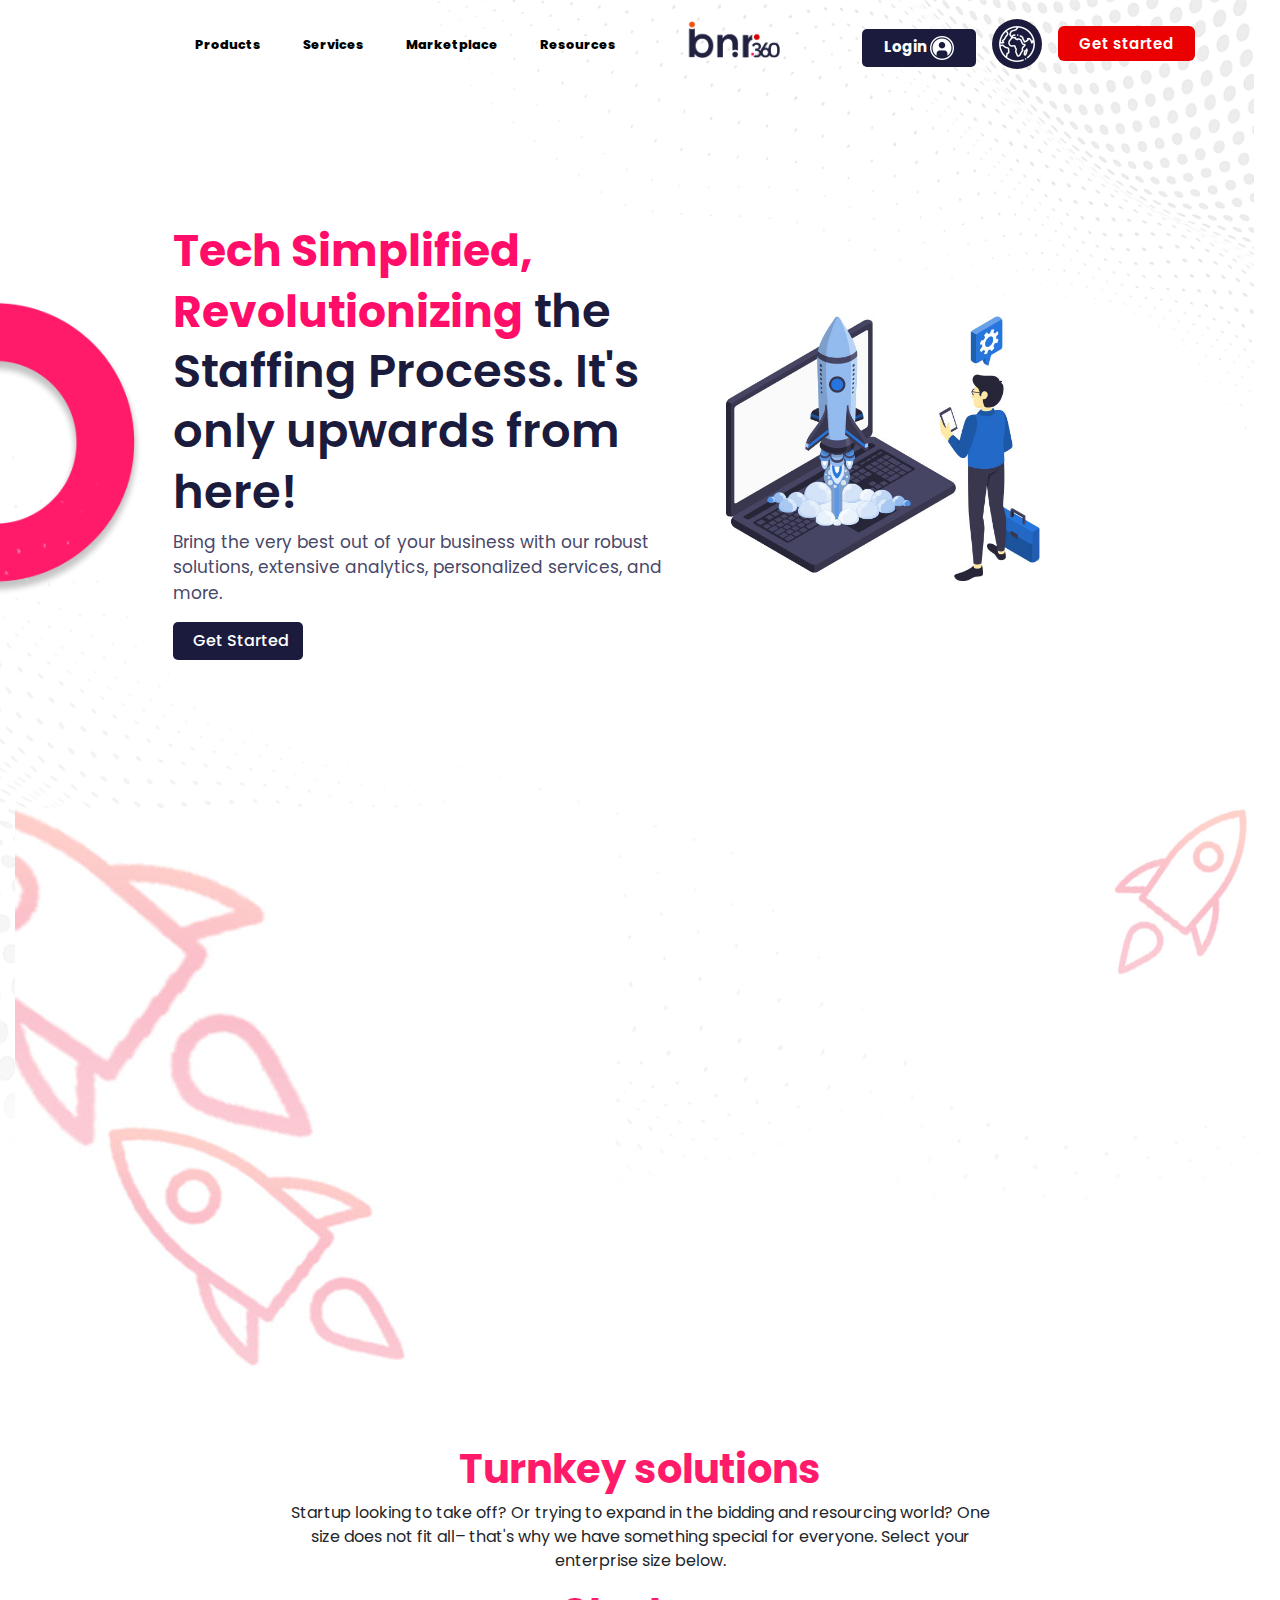
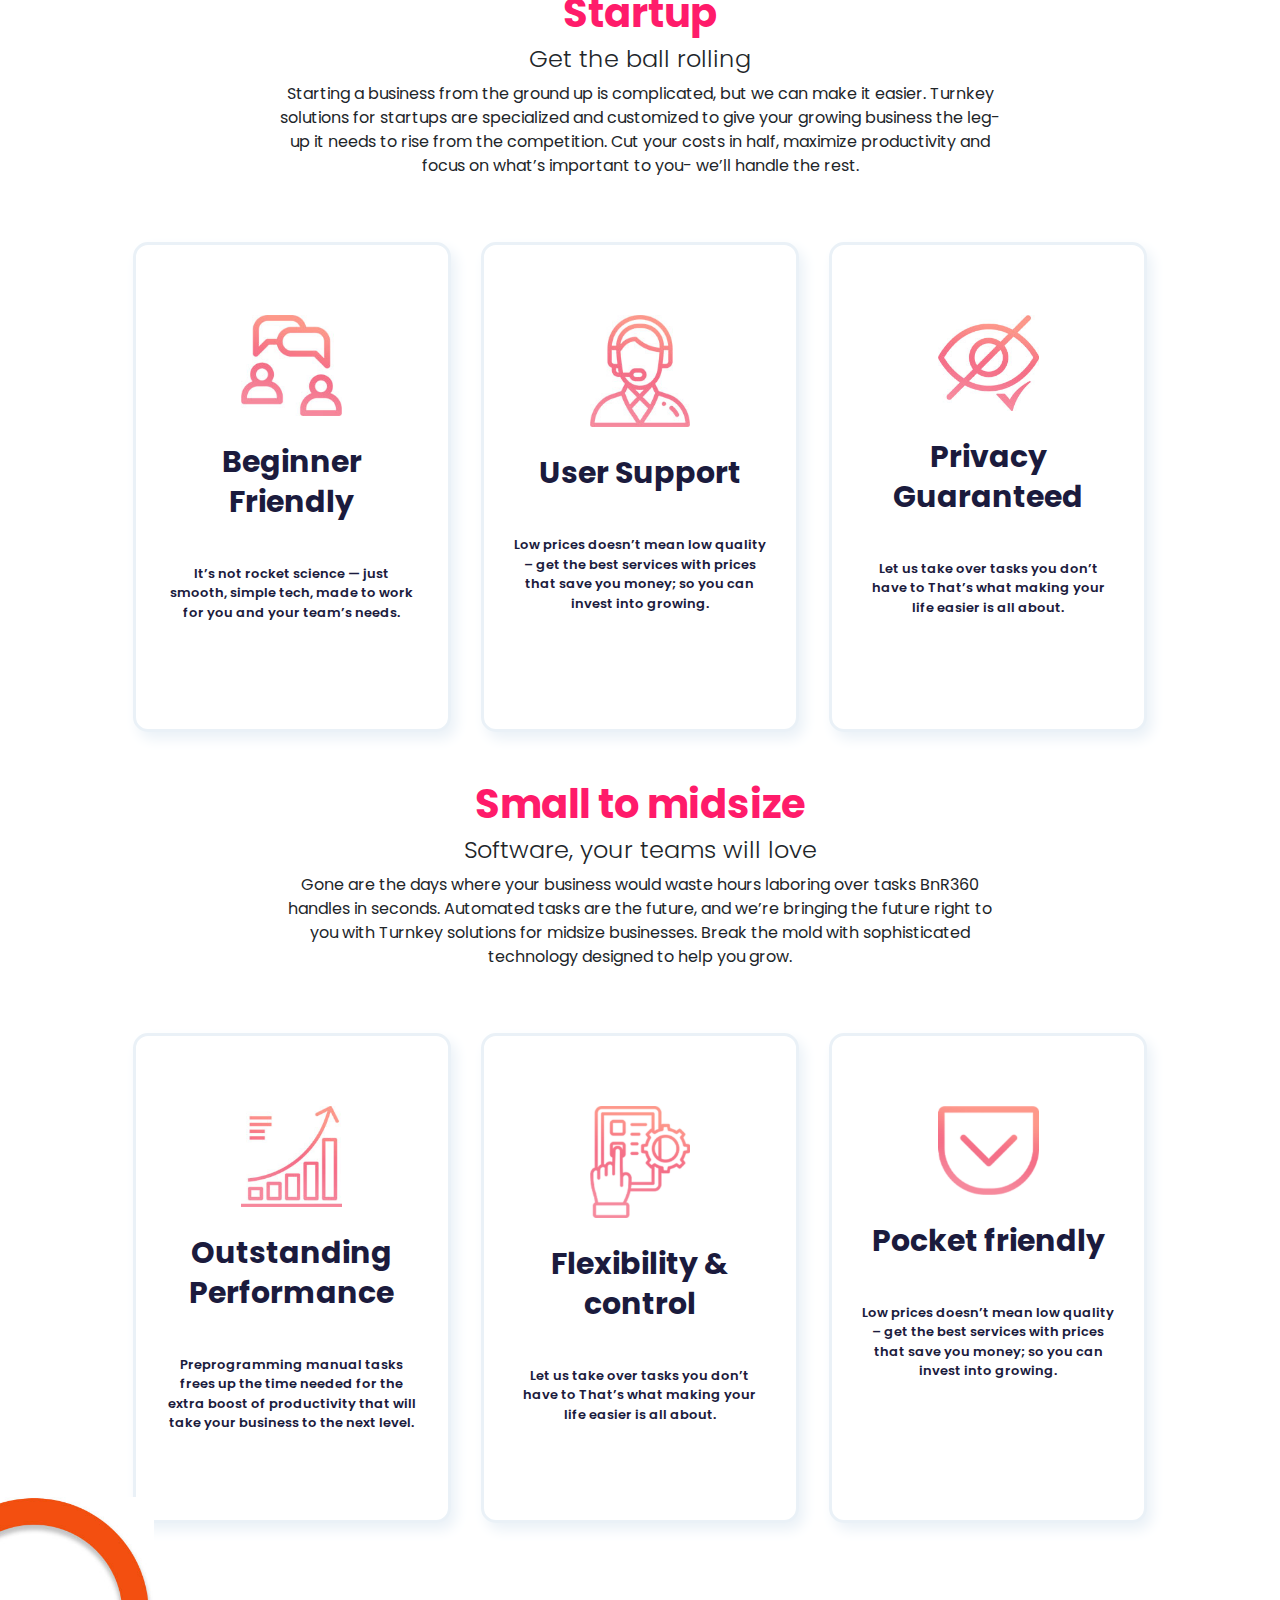
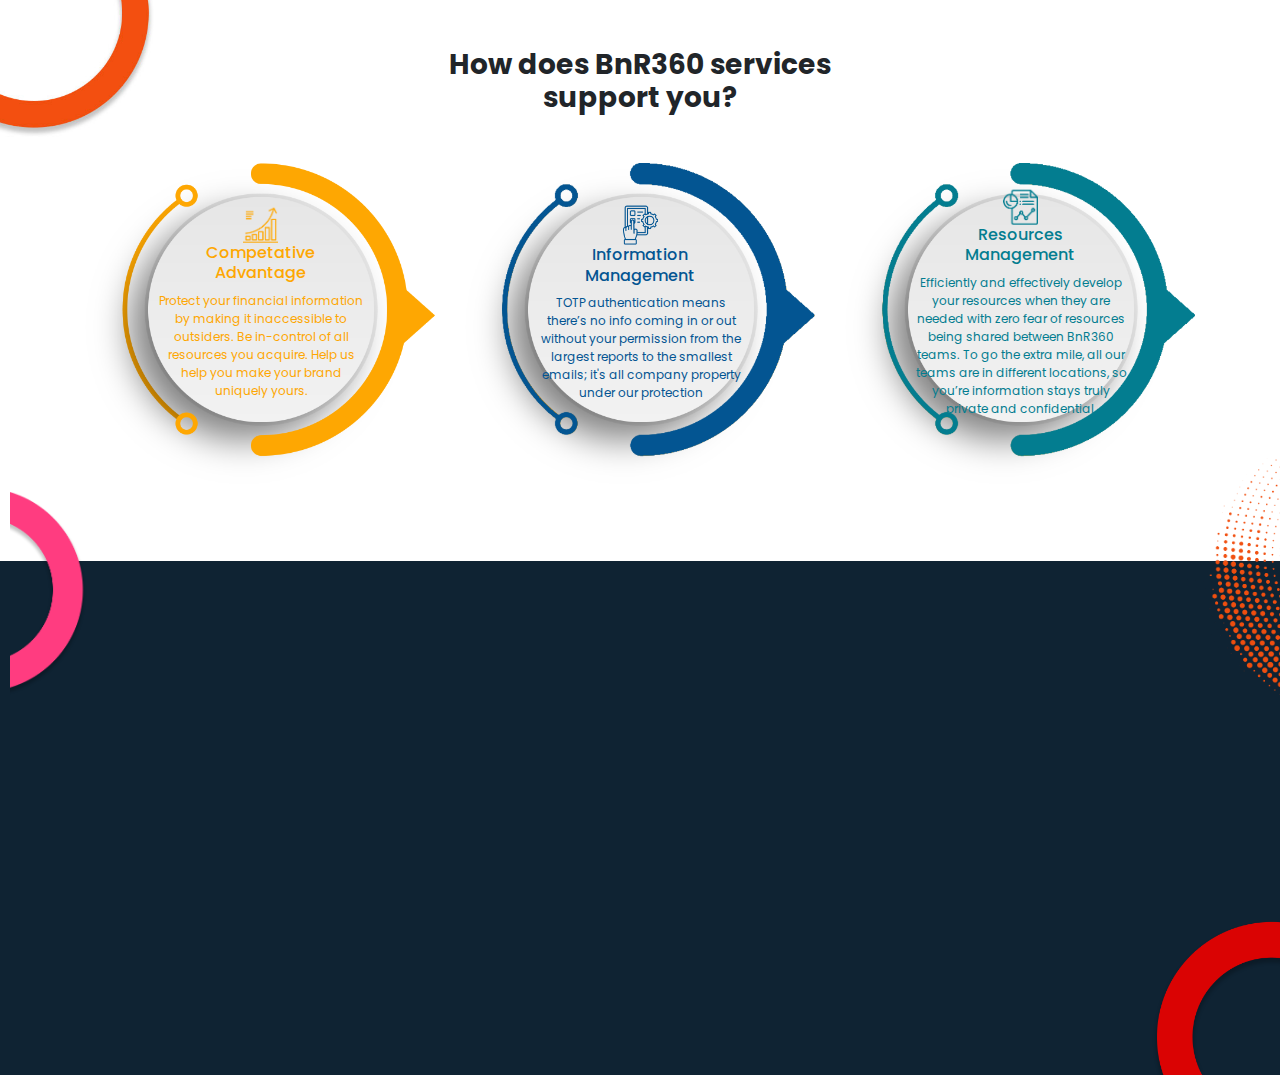
<file: pages/turnkeysolutions.html>
<!DOCTYPE html>
<html lang="en">

<head>
    <meta charset="UTF-8">
    <meta http-equiv="X-UA-Compatible" content="IE=edge">
    <meta name="viewport" content="width=device-width, initial-scale=1.0">
    <title>Pay per Need</title>
    <link rel="stylesheet" href="../css/style.css">
    <link rel="stylesheet" href="../css/animate.css">
    <link rel="stylesheet" href="../css/bootstrap.min.css">
    <link rel="stylesheet" href="../css/hover-min.css">
    <link rel="stylesheet" href="../css/slick-theme.css">
    <link rel="stylesheet" href="../css/slick.css">
</head>

<body>
    <header class="header">
        <div class="container">
            <div class="row align-items-center">
                <div class="col-lg-6">
                    <nav class="nav-list">
                        <ul>
                            <li class="nav-links">
                                <a href="#">Products</a>
                                <ul class="nav-items-wrapper">
                                    <li class="nav-items"><a href="pages/erp.html">ERP</a></li>
                                    <!-- <li class="nav-items"><a href="#">Trunkey Solutions</a></li>
                                    <li class="nav-items"><a href="#">Trunkey Solutions</a></li> -->
                                </ul>
                            </li>
                            <li class="nav-links">
                                <a href="#">Services</a>
                                <ul class="nav-items-wrapper">
                                    <li class="nav-items"><a href="pages/turnkeysolutions.html">Turnkey solution</a>
                                    </li>
                                    <li class="nav-items"><a href="pages/enterprise.html">Enterprise</a></li>
                                    <li class="nav-items"><a href="pages/pay-per-need.html">PayperNeed</a></li>
                                </ul>
                            </li>
                            <li class="nav-links">
                                <a href="#">Marketplace</a>
                                <ul class="nav-items-wrapper">
                                    <li class="nav-items"><a href="#">Affiliate Program</a></li>
                                    <li class="nav-items"><a href="#">Cashflow managament</a></li>
                                    <li class="nav-items"><a href="#">Bnr Venture</a></li>
                                </ul>
                            </li>
                            <li class="nav-links">
                                <a href="#">Resources</a>
                                <ul class="nav-items-wrapper">
                                    <li class="nav-items"><a href="#">Help Center</a></li>
                                    <li class="nav-items"><a href="#">Contact us</a></li>
                                    <li class="nav-items"><a href="#">FAQs</a></li>
                                    <li class="nav-items"><a href="#">Blogs</a></li>

                                </ul>
                            </li>

                        </ul>

                    </nav>

                    <!-- <div class="navList">
                        <ul>
                            <li class="services">
                                <a href="#">
                                   Products

                                    <div class="dropdown_menu dropdown--menu">
                                        <ul>
                                            <li>
                                                <a href="#">ERP </a>
                                            </li>
                                            
                                        </ul>
                                    </div>
                                </a>
                            </li>  
                            <li class="services">
                                <a href="#">
                                    Services

                                    <div class="dropdown_menu">
                                        <ul>
                                            <li>
                                                <a href="pages/trunkey-solutions.html">Turnkey solution</a>
                                            </li>
                                            <li>
                                                <a href="pages/enterprise.html">Enterprise</a>
                                            </li>
                                            <li>
                                                <a href="pages/pay-per-need.html">PayperNeed</a>
                                            </li>
                                        </ul>
                                    </div>
                                </a>
                            </li>  
                            <li class="services">
                                <a href="#">
                                    Partners
                                    <div class="dropdown_menu">
                                        <ul>
                                            <li>
                                                <a href="#">Affiliate Program</a>
                                            </li>
                                            <li>
                                                <a href="#">Financial Partner</a>
                                            </li>
                                           
                                        </ul>
                                    </div>
                                </a>
                            </li>
                            <li class="services">
                                <a href="#">
                                    Support

                                    <div class="dropdown_menu">
                                        <ul>
                                            <li>
                                                <a href="#">Help Center</a>
                                            </li>
                                            <li>
                                                <a href="#">Contact us</a>
                                            </li>
                                            <li>
                                                <a href="#">Faqs</a>
                                            </li>
                                            <li>
                                                   <a href="#">Blogs </a>
                                            </li>
                                        </ul>
                                    </div>
                                </a>
                            </li>
                        </ul>
                    </div> -->

                </div>
                <div class="col-lg-2">
                    <div class="logo">
                        <a href="index.html">
                            <img src="../images/logo.png" alt="Logo" class="imgFluid">
                        </a>
                    </div>
                </div>
                <div class="col-lg-4">
                    <div class="header__btn">

                        <a class="logibtn mt-2" href="#">
                            Login
                            <span> <img src="../images/login.png" alt="Images" class="imgFluid"></span>
                        </a>
                        <a class="earth" href="#"><img src="../images/planet-earth.png" class="imgFluid"></a>
                        <li>
                            <a class="started" href="#">Get started <span>

                                </span>
                            </a>
                        </li>
                    </div>
                </div>

            </div>
        </div>
    </header>
    <!-- Banner -->
    <div class='banner'>
        <div class="banner_circle">
            <img src="../images/shape-1.png" alt="Image" class="imgFluid">
        </div>

        <div class='container'>
            <div class='row align-items-center'>
                <div class='col-12 col-lg-6 wow fadeInDown'>
                    <div class='banner__content'>
                        <h1>
                            <span>Tech Simplified,<br> Revolutionizing</span> the</br> Staffing Process. It's only
                            upwards from here!
                        </h1>
                        <p>Bring the very best out of your business with our robust solutions, extensive analytics,
                            personalized services, and more. </p>
                        <a href='#' class='themeBtn'>Get Started</a>
                        <!-- <a href="#" class="themeBtn">Pricing plans</a> -->
                    </div>
                </div>
                <div class='col-12 col-lg-6'>
                    <div class="banner__main__picture">
                        <div class="banner__pic1">
                            <img src="../images/turnkeybanner.jpg" alt="images" class="imgFluid">
                        </div>
                       
                    </div>

                </div>
            </div>
        </div>
    </div>
    <!--  Enterprice -->

    <div class="container-fluid">
        <div class="row">
            <div class="col-lg-12">
                <div class="dummybg__img">
                    <img src="../images/rocetone.jpg" alt="Image" class="imgFluid">
                </div>
                <div class="dummybg__imgtwo">
                    <img src="../images/rockettwo.jpg" alt="Image" class="imgFluid">
                </div>
            </div>
        </div>
    </div>

    <section class="enterprise pay--per--need">
        <div class="container">
            <div class="row">
                <div class="col-lg-8 mx-auto">
                    <div class="enterprise__title text-center">
                        <h2>
                            Turnkey solutions
                        </h2>

                       

                        <p>
                            Startup looking to take off? Or trying to expand in the bidding and resourcing world? One size does not fit all– that's why we have something special for everyone. Select your enterprise size below.
                        </p>



                    </div>
                </div>
            </div>
            <div class="row">
                <div class="col-lg-8 mx-auto">
                    <div class="enterprise__title text-center">
                        <h2>
                            Startup 
              
                        </h2>

                        <h4>
                            Get the ball rolling
                        </h4>

                        <p>
                            Starting a business from the ground up is complicated, but we can make it easier. Turnkey solutions for startups are specialized and customized to give your growing business the leg-up it needs to rise from the competition. Cut your costs in half, maximize productivity and focus on what’s important to you- we’ll handle the rest.
                        </p>



                    </div>
                </div>
            </div>

<div class="row justify-content-center">
<div class="col-lg-11">
    <div class="row">
        <div class="col-lg-4">
            <div class="features__card feature--card--width  text-center">
                <div class="feature__img">
                    <img src="../images/begginer.jpg" alt="Images" class="imgFluid w-70">
                </div>
                <div class="feature__content">
                    <h3>
                        Beginner
                        Friendly
                    </h3>
                    <p>
                        It’s not rocket science — just smooth,
                        simple tech, made to work for
                        you and your team’s needs.
                </div>
            </div>
        </div>
        <div class="col-lg-4">
            <div class="features__card feature--card--width  text-center">
                <div class="feature__img">
                    <img src="../images/support.jpg" alt="Images" class="imgFluid w-70">
                </div>
                <div class="feature__content">
                    <h3>
                        User
                        Support
                    </h3>
                    <p>
                        Low prices doesn’t mean low quality – get the best services with prices that save you money; so you can invest into growing.</p>
                </div>
            </div>
        </div>
        <div class="col-lg-4">
            <div class="features__card feature--card--width text-center">
                <div class="feature__img">
                    <img src="../images/eye3.jpg" alt="Images" class="imgFluid w-70">
                </div>
                <div class="feature__content">
                    <h3>
                        Privacy
                        Guaranteed
                    </h3>
                    <p>
                        Let us take over tasks you don’t have to That’s what making your life easier is all about.</p>
                </div>
            </div>
        </div>
    </div>
  
</div>

                
 </div>
 <div class="row">
    <div class="col-lg-8 mx-auto">
        <div class="enterprise__title text-center">
            <h2>
                Small to midsize 
              
            </h2>

            <h4>
                Software, your teams will love
            </h4>

            <p>
                Gone are the days where your business would waste hours laboring over tasks BnR360 handles in seconds. Automated tasks are the future, and we’re bringing the future right to you with Turnkey solutions for midsize businesses. Break the mold with sophisticated technology designed to help you grow.



        </div>
    </div>
</div>
<div class="row justify-content-center">
    <div class="col-lg-11">
        <div class="row">
            <div class="col-lg-4">
                <div class="features__card feature--card--width  text-center">
                    <div class="feature__img">
                        <img src="../images/diagram.jpg" alt="Images" class="imgFluid w-70">
                    </div>
                    <div class="feature__content">
                        <h3>
                            Outstanding
                            Performance
                        </h3>
                        <p>
                            Preprogramming manual tasks frees up the time needed for the extra boost of productivity that will take your business to the next level.</p>
                    </div>
                </div>
            </div>
            <div class="col-lg-4">
                <div class="features__card feature--card--width  text-center">
                    <div class="feature__img">
                        <img src="../images/operating1.jpg" alt="Images" class="imgFluid w-70">
                    </div>
                    <div class="feature__content">
                        <h3>
                            Flexibility &
                            control
                        </h3>
                        <p>
                            Let us take over tasks you don’t have to That’s what making your life easier is all about.</p>
                    </div>
                </div>
            </div>
            <div class="col-lg-4">
                <div class="features__card feature--card--width text-center">
                    <div class="feature__img">
                        <img src="../images/pocket.jpg" alt="Images" class="imgFluid w-70">
                    </div>
                    <div class="feature__content">
                        <h3>
                            Pocket
                            friendly
                        </h3>
                        <p>
                            Low prices doesn’t mean low quality – get the best services with prices that save you money; so you can invest into growing.</p>
                    </div>
                </div>
            </div>
        </div>
      
    </div>
    
                    
     </div>
        </div>
    </div>
    </section>

    <!-- right dots -->
    <section class="rightdots">
<div class="rightdots__bg">
    <img src="../images/orangeshape.jpg" alt="images" class="imgFluid">
</div>
    </section>
    <!-- Right dots end -->
<!--Features  -->

<!-- <section class="features__sec">
<div class="container">
    <div class="row align-items-center">
        <div class="col-lg-8 mx-auto">
            <div class="features__sec__title text-center">
                <h3>
                    Features
                </h3>

            </div>
        </div>
        
    </div>
    <div class="row align-items-center">
        
        <div class="col-lg-4">

            <div class="features__card feature--card--width feature--card--height entpcard--1 text-center">
                <div class="feature__img">
                    <img src="../images/build.png" alt="Images" class="imgFluid w-70">
                </div>
                <div class="feature__content">
                    <h3>
                   ERP
                    </h3>
                    <p>
                        Cloud technology makes sure every person in your team has access to the same data, at the same time, anywhere in the world. Build a team that works seamlessly with each other; with better communication, faster networking and all your data safely stored on one platform.
                        </p>
                </div>
            </div>
          
           </div>


    
        <div class="col-lg-4">
            <div class="features__card feature--card--width feature--card--height center--card entpcard--1 text-center">
                <div class="feature__img">
                    <img src="../images/increase.png" alt="Images" class="imgFluid w-70">
                </div>
                <div class="feature__content">
                    <h3>
                    Grows With <br> You</br>
                    </h3>
                    <p>
                        Break the mold with sophisticated technology designed to help you grow. Meet your goals, and stay competitive in a cutthroat environment with a partner that will rise to meet your every need.
                        </p>
                </div>
            </div>
           
            </div>
            <div class="col-lg-4">
            
                <div class="features__card feature--card--width feature--card--height entpcard--1 text-center">
                    <div class="feature__img">
                        <img src="../images/privacy.png" alt="Images" class="imgFluid w-70">
                    </div>
                    <div class="feature__content">
                        <h3>
                    Cashflow <br> Management</br>
                        </h3>
                        <p>
                            We pride ourselves on our commitment to making your data inaccessible to anyone who isn’t you—even us.
    
    
                            </p>
                    </div>
                </div>
            
            </div>  
        </div>       
       
    </div>     
    </div>
</div>
</section> -->

<!-- Support Sec Start -->
<section class="support pay--per--needsupport">
<div class="container">
    <div class="support__title text-center">
        <h3>
            How does BnR360  services 
               <br>
               
                support you?</br>
        
        </h3>
    </div>
    <div class="row mt-5">

        <div class="col-lg-4 col-md-6 col-sm-12">
                
            <div class="mainbox">
             
            <div class="mainbox__content competitive--box">
    
                <div class="mainbox__img">
                    <img class="box-img" src="../images/information.png" alt="Images" class="imgFluid">
                </div>
                <div class="mainboxinfo">
                    <div class="mainboxsmallimg">
                        <img src="../images/smallimg.png" alt="images" class="imgFluid content-img">
                    </div>
                    <div class="mainboxcontent">
                        <h3>
                            Competative <br>Advantage </br>
                        </h3>
                        <p>
                            Protect your financial information by making it inaccessible to outsiders. Be in-control of all resources you acquire. Help us help you make your brand uniquely yours.
                        </p>
                    </div>
                </div>
            </div>
                
            </div>
        </div>
        <div class="col-lg-4 col-md-6 col-sm-12">
                
            <div class="mainbox">
             
            <div class="mainbox__content information--box">
    
                <div class="mainbox__img">
                    <img class="box-img" src="../images/informationmanagemnt.png" alt="Images" class="imgFluid">
                </div>
                <div class="mainboxinfo">
                    <div class="mainboxsmallimg">
                        <img src="../images/operating.png" alt="images" class="imgFluid content-img">
                    </div>
                    <div class="mainboxcontent">
                        <h3>
                           Information <br>Management </br>
                        </h3>
                        <p>
                            TOTP authentication means there’s no info coming in or out without your permission from the largest reports to the smallest emails; it's all company property under our protection
                                                </p>
                    </div>
                </div>
            </div>
                
            </div>
        </div>
        <div class="col-lg-4 col-md-6 col-sm-12">
            <div class="mainbox">       
            <div class="mainbox__content resources--box">
                <div class="mainbox__img">
                    <img class="box-img" src="../images/resources.png" alt="Images" class="imgFluid">
                </div>
                <div class="mainboxinfo">
                    <div class="mainboxsmallimg">
                        <img src="../images/reprottwo.png" alt="images" class="imgFluid content-img">
                    </div>
                    <div class="mainboxcontent">
                        <h3>
                           Resources <br>Management </br>
                        </h3>
                        <p>
                            Efficiently and effectively develop your resources when they are needed with zero fear of resources being shared between BnR360 teams. To go the extra mile, all our teams are in different locations, so you’re information stays truly private and confidential.
                        </p>
                    </div>
                </div>
            </div>
                
            </div>
        </div>

    </div>

</div>
</section>
<!-- Support Sec End -->

    <footer>
        <div class="footer--pinkshape">
            <img src="../images/footerpink.png" class="imgFluid">
        </div>
        <div class="footer__circle">
            <img src="../images/footercircle.png" class="imgFluid">
        </div>
        <div class="container">
            <div class="row">
                <div class="col-lg-3 wow bounceInUp" data-wow-duration=" 1s"
                    style="visibility: visible; animation-duration: 1s; animation-name: bounceInUp;">
                    <div class="footer__links">
                        <div class="footer__logo">
                            <img src="../images/footerlogo.png" class="imgFluid">

                        </div>
                        <div class="footer__content">
                            <p>Lorem ipsum dolor sit amet, consectetur adipiscing elit, sed do eiusmod tempor incididunt
                                ut labore et dolore magna aliqua. Quis ipsum suspendisse ultrices gravida. Risus commodo
                                viverra maecenas accumsan lacus vel facilisis. </p>
                        </div>
                        <div class="footer__btn">
                            <input type="text" placeholder="Email us at info@bnr360">

                            <a href="#"><img src="../images/arrow.png  " alt="images" class="imgFluid"></a>

                        </div>
                    </div>
                </div>
                <div class="col-lg-3 wow bounceInUp" data-wow-duration=" 1s"
                    style="visibility: visible; animation-duration: 1s; animation-name: bounceInUp;">
                    <div class="footer_main__list">
                        <div class="footer__content">
                            <h3>
                                Links
                            </h3>
                            <ul>
                                <li><a href="#">
                                        Our company
                                    </a></li>
                                <li><a href="#">
                                        News
                                    </a></li>
                                <li><a href="#">
                                        Contact
                                    </a></li>
                                <li><a href="#">
                                        Terms of use
                                    </a></li>
                            </ul>
                        </div>



                    </div>



                </div>
                <div class="col-lg-3 wow bounceInUp" data-wow-duration=" 1s"
                    style="visibility: visible; animation-duration: 1s; animation-name: bounceInUp;">
                    <div class="footer_main__list">
                        <div class="footer__content">
                            <h3>
                                Services
                            </h3>
                            <ul>
                                <li>
                                    <a href="#">
                                        Turnkey Solutions
                                    </a>
                                </li>
                                <li>
                                    <a href="#">
                                        Enterprise
                                    </a>
                                </li>
                                <li><a href="#">
                                        PayPer Need
                                    </a></li>

                            </ul>
                        </div>



                    </div>



                </div>
                <div class="col-lg-3 wow bounceInUp" data-wow-duration=" 1s"
                    style="visibility: visible; animation-duration: 1s; animation-name: bounceInUp;">
                    <div class="footer__content">
                        <h3>
                            Products
                        </h3>
                        <ul>
                            <li>
                                <a href="#">
                                    Tasking
                                </a>
                            </li>
                            <li>
                                <a href="#">
                                    Corporate References
                                </a>
                            </li>
                            <li>
                                <a href="#">
                                    Applicant tracking
                                </a>
                            </li>
                            <li>
                                <a href="#">
                                    Bid tracking
                                </a>
                            </li>
                            <li>
                                <a href="#">
                                    Partner tracking
                                </a>
                            </li>
                            <li>
                                <a href="#">
                                    Security status
                                </a>
                            </li>
                        </ul>
                    </div>

                </div>

                <div class="footer--circle">
                    <img src="../images/footer--circle.png" alt="images" class="imgFluid">
                </div>
            </div>
        </div>

    </footer>

    <script src="../js/jquery.js"></script>
    <script src="../js/app.js"></script>
    <script src="../js/bootstrap.min.js"></script>
    <script src="../js/slick.js"></script>
    <script src="../js/wow.min.js"></script>

</body>

</html>
</file>
<file: css/style.css>
@import url("https://cdnjs.cloudflare.com/ajax/libs/font-awesome/6.0.0/css/all.min.css");
@import url("https://unpkg.com/boxicons@2.1.1/css/boxicons.min.css");
@import url("https://fonts.googleapis.com/css2?family=Poppins:ital,wght@0,100;0,200;0,300;0,400;0,500;0,600;0,700;0,800;0,900;1,100;1,200;1,300;1,400;1,500;1,600;1,700;1,800;1,900&display=swap");
@import url("https://fonts.googleapis.com/css2?family=Poppins:ital,wght@0,100;0,200;0,300;0,400;0,500;0,600;0,700;0,800;0,900;1,100;1,200;1,300;1,400;1,500;1,600;1,700;1,800;1,900&display=swap");
@import url("https://fonts.googleapis.com/css?family=Material+Icons|Material+Icons+Outlined|Material+Icons+Two+Tone|Material+Icons+Round|Material+Icons+Sharp");
@import url("https://fonts.googleapis.com/css2?family=Inter:wght@100;200;300;400;500;600;700;800;900&family=Poppins:ital,wght@0,100;0,200;0,300;0,400;0,500;0,600;0,700;0,800;0,900;1,100;1,200;1,300;1,400;1,500;1,600;1,700;1,800;1,900&display=swap");
@import url("https://fonts.googleapis.com/css2?family=Poppins:ital,wght@0,100;0,200;0,300;0,400;0,500;0,600;0,700;0,800;0,900;1,100;1,200;1,300;1,400;1,500;1,600;1,700;1,800;1,900&display=swap");

:root {
  --color-primary: rgb(255, 102, 0);
  --color-secondary: ;
  --btn-color: #1b1b3d;
}
span{
color: #ff1b6a;
}
html {
  scroll-behavior: smooth;
}

::selection {
  background-color: var(--color-primary);
  color: rgb(255, 255, 255);
}

ul,
ol,
li,
dl {
  margin-bottom: 0px;
  list-style: none;
}

.imgFluid {
  max-width: 100%;
  height: auto;
}

.view__more {
  border: 3px solid rgb(26, 22, 57);
  box-shadow: rgb(26, 22, 57) 1px 1px 1px;
  border-radius: 10px;
}

a.view__more {
  color: rgb(25, 23, 60);
  font-weight: 800 !important;
}

button {
  cursor: pointer;
  transition: all 300ms ease-in-out 0s;
}

i.bx {
  vertical-align: middle;
}

.mar-y {
  margin: 4rem 0px;
}

body {
  font-family: Poppins, sans-serif;
}

.themeBtn--center {
  margin: 0.5rem auto;
}

.themeBtn--full {
  width: 100%;
}

.section-content {
  color: rgb(0, 0, 0);
}

.section-content span {
  font-family: inherit;
  color: var(--color-primary);
}

.section-content :is(.heading, .subHeading) {
  font-size: 3rem;
  font-weight: 600;
  text-transform: capitalize;
}

.heading.subHeading {
  font-size: 1.25rem;
}

.section-content p {
  font-size: 0.9rem;
  font-weight: 500;
  line-height: 1.75;
}

a.themeBtn.pr__demo {
  padding: 14px 20px;
  font-size: 1rem;
  font-weight: 400;
  color: rgb(255, 255, 255);
}

.nav-list>ul {
  display: flex;
  gap: 1.5rem;
  margin: 1rem 0px;
  justify-content: flex-end;
  align-items: center;
}

.nav-links a {
  color: rgb(0, 0, 0);
  font-size: 0.8rem;
  line-height: 1;
  padding: 0px 9px;
  font-weight: 800;
  font-family: Poppins;
}

.nav-links {
  position: relative;
}

.nav-links:hover .nav-items-wrapper {
  display: block;
  opacity: 1;
  margin-top: 0px;
  transition: all 0.5s ease-in-out 0s;
}

.dropdown--menu ul li>a {
  position: relative;
  top: -21px;
}

.dropdown--menu {
  padding: 0px !important;
  min-height: 75px !important;
  margin: 0px !important;
  left: 9rem !important;
}

.dropdown--menu>ul li a {
  position: relative;
}

.dropdown--menu>ul>li {
  padding: 0px !important;
  margin: 0px !important;
}

.dropdown_menu {
  display: none;
  z-index: 1;
  position: absolute;
  opacity: 0;
  left: 6.8rem;
  top: 2rem;
  background: rgb(48, 51, 100);
  border-radius: 5px;
  box-shadow: rgb(48, 51, 100) 0px 2px 0px 3px;
  transition: all 0.5s ease-in-out 0s;
  min-height: 290px;
  transform: translateX(-180px);
}

li.services:hover {
  transition: all 0.5s ease-in-out 0s;
}

li.services:hover>.dropdown_menu {
  display: block;
  transition: all 0.5s ease-in-out 0s;
  opacity: 1;
}

.dropdown_menu:hover {
  transition: all 0.5s ease-in-out 0s;
}

.dropdown_menu ul {
  display: block;
  position: relative;
}

.dropdown_menu ul li {
  width: 150px;
  padding: 10px 0px;
  text-align: center;
  margin: 20px 30px;
}

.dropdown_menu ul li>a {
  color: rgb(255, 255, 255);
  font-family: Poppins, sans-serif;
}

.logo {
  object-fit: cover;
  width: 100%;
  display: flex;
  justify-content: center;
}

.navList>ul {
  display: flex;
  justify-content: end;
  gap: 2.5rem;
  align-items: center;
}

.navList>ul>li>a {
  font-size: 1.1rem;
  line-height: 1.1;
  padding: 0px 9px;
  color: rgb(0, 0, 0);
  font-weight: 400;
  transition: all 0.5s ease-in-out 0s;
  position: relative;
  text-transform: capitalize;
  font-family: Poppins, sans-serif;
}

.navList>ul>li>a::after {
  position: absolute;
  bottom: -5px;
  left: 0px;
  right: 0px;
  margin: auto;
  width: 0%;
  content: ".";
  color: transparent;
  transition: all 0.5s ease-in-out 0s;
  background: var(--color-primary);
  height: 1px;
}

.navList>ul>li>a:hover {
  color: var(--color-primary);
}

.navList>ul>li>a:hover::after {
  width: 80%;
}


a.earth {
  background: var(--btn-color);
  padding: 10px 0px;
  width: 50px;
  display: flex;
  justify-content: center;
  align-items: center;
  border-radius: 110px;
  height: 50px;
}

.header__btn {
  display: flex;
  justify-content: flex-end;
  gap: 1rem;
  align-items: center;
}

.header::before {
  position: absolute;
  width: 98%;
  height: 100%;
  content: "";
  background-image: url("../images/dots.png");
  background-repeat: no-repeat;
  background-size: cover;
  top: 0px;
}

a.started {
  background: rgb(234, 0, 0);
  font-size: 15px;
  color: rgb(255, 255, 255);
  font-family: Poppins, sans-serif;
  border-radius: 6px;
  line-height: 1.5;
  font-weight: 600;
  padding: 7px 21px;
}

a.logibtn {
  float: right;
  background: rgb(27, 27, 61);
  font-family: Poppins, sans-serif;
  padding: 7px 22px;
  color: rgb(255, 255, 255);
  font-weight: 700;
  border-radius: 5px;
  font-size: 15px;
}

.header .logo a>img {
  height: 100%;
  width: 100px;
  object-fit: cover;
  display: block;
}

li.services {
  position: relative;
}

.ullamcard__content>a {
  font-weight: 400 !important;
}

.product__demo>a {
  font-weight: 400;
}

.banner__pic img {
  width: 100%;
  height: auto;
  display: block;
  object-fit: cover;
}

.banner__content>h6 {
  font-size: 1.5rem;
}

.banner__content>h1 span {
  color: rgb(255, 13, 104);
  font-family: Poppins, sans-serif;
  font-size: 44px;
  font-weight: 700;
}

.banner {
  display: flex;
  align-items: center;
  justify-content: center;
  min-height: 80vh;
}

.dummy__card {
  display: flex;
  align-items: center;
  gap: 2rem;
}

.dummy_content>p {
  font-size: 1.25rem;
  line-height: 1.5;
  font-weight: 400;
  font-family: Poppins, sans-serif;
}

.dummycard__main {
  display: flex;
  align-items: center;
  gap: 10rem;
  justify-content: center;
}

.banner__img {
  position: relative;
}

.dummy__img {
  width: 25%;
}

.borderbottom1 {
  border-bottom: 1px dotted rgb(204, 204, 204);
}


.dummy__img img {
  width: 100%;
  height: 100%;
  display: block;
  object-fit: cover;
}

.lootie__content h3::before {
  position: absolute;
  width: 100%;
  height: 100%;
  background-image: url("../images/onestop.png");
  content: "";
  background-repeat: no-repeat;
  background-size: contain;
  left: -51px;
}

.lottie--content h3 {
  font-size: 38px;
  line-height: 48px;
}

.lottie--content h3::before {
  width: 40%;
  height: 40%;
  top: 30px;
}

.lootie__content p {
  font-family: Poppins, sans-serif;
  font-size: 13px;
  line-height: 25px;
  font-weight: 500;
}

.lootie__content a {
  font-size: 15px;
  line-height: 25px;
  font-family: Poppins, sans-serif;
  margin: 2rem 0px;
  transition: all 300ms ease-in-out 0s;
}

.lootie__content a:hover {
  background: rgb(0, 140, 255);
}

.lottie__img {
  position: relative;
}

.lottie__img img {
  width: 100%;
  height: 100%;
}

.product__demo {
  display: flex;
  justify-content: center;
  align-items: center;
  width: 100%;
  margin: 2rem 0px;
}

.ullam {
  padding: 6% 0px;
  margin: 6rem 0px;
}

.ullam__content>p {
  padding: 12px 90px;
  line-height: 1.5;
  font-size: 16px;
  font-weight: 400;
}

.ullam__content>h3 {
  font-size: 2.9rem;
  line-height: 1.3;
  font-weight: 600;
}

.ullam__content>h3>span {
  color: rgb(0, 140, 255);
}

.ullamcard .ullamcard__span {
  display: flex;
  justify-content: end;
  align-items: center;
}

.ullamcard .ullamcard__span>span {
  text-align: end;
  border-radius: 50px;
  border: 1px solid rgb(0, 140, 255);
  height: 45px;
  width: 49px;
  display: flex;
  justify-content: center;
  align-items: center;
}

.ullamcard {
  border: 3px solid rgb(101, 86, 98);
  overflow: hidden;
  border-radius: 20px;
  padding: 40px 8px 0px 10px;
  min-height: 435px;
  margin: 0px 0.6rem;
  background-image: linear-gradient(to right top, rgb(252, 84, 84), rgb(255, 111, 76), rgb(255, 136, 71), rgb(255, 159, 72), rgb(252, 182, 78));
}

.ullamcard__content>p {
  font-family: Poppins, sans-serif;
  font-size: 1.2rem;
  line-height: 1.5;
  font-weight: 500;
}

.ullamcard__content {
  padding: 0px 60px;
  margin: 2rem 0px;
}

.ullamcard__content>a {
  font-size: 15px;
}

.ullamcard__content>a {
  text-align: center;
  display: inline-block;
  margin: 1rem 0px;
}

.readcard__img img {
  width: 100%;
  height: 100%;
  display: block;
  border-radius: 15px 15px 0px 0px;
  object-fit: cover;
}

.readcard__content>ul>li {
  color: rgb(94, 94, 94);
  font-size: 1rem;
  margin: 1rem 0rem;
  line-height: 1.2;
  text-transform: capitalize;
  font-family: Poppins, sans-serif;
}

.readcard__content>ul {
  display: flex;
  gap: 0.8rem;
  justify-content: flex-start;
}

.readcard__content>ul>li>i {
  color: rgb(94, 94, 94);
}

.readcard__content>h4 {
  font-family: Poppins, sans-serif;
  font-size: 1.4rem;
  line-height: 1.2;
}

.readcard__content>p {
  font-family: Poppins, sans-serif;
  margin: 2rem 0px;
}

.readcard__content {
  background-color: rgba(255, 255, 255, 0.45);
  padding: 20px 20px 20px 30px;
  border-radius: 0px 0px 20px 20px;
  min-height: 350px;
}

.readcard__img {
  position: relative;
}

.readcard__img:hover a {
  opacity: 1;
}

.readcard__img>a {
  position: absolute;
  top: 30px;
  border-radius: 50px;
  right: 30px;
  background: rgb(255, 255, 255);
  transition: all 0.5s ease-in-out 0s;
  opacity: 0;
  width: 40px;
  height: 40px;
  font-size: 15px;
  font-weight: 700;
}

.readcard__img>a>i {
  display: flex;
  align-items: center;
  justify-content: center;
  margin-top: 12px;
}

.readcard__img:hover>a {
  display: block;
  transition: all 0.5s ease-in-out 0s;
}

.svg__box {
  width: 100%;
  text-align: center;
  justify-content: center;
  align-items: center;
  position: relative;
  top: 30px;
  display: flex !important;
}

svg.readone {
  width: 6% !important;
}

.creative__box {
  display: flex;
  align-items: center;
  gap: 3rem;
  justify-content: center;
}

.creative__content>h4 {
  font-family: Poppins, sans-serif;
  font-size: 4.3rem;
  font-weight: 700;
}

.creative__img {
  border: 2px solid rgb(1, 127, 228);
  border-radius: 19px;
}

.creative__content>p {
  font-family: Poppins, sans-serif;
  font-size: 1rem;
  line-height: 1.4;
}

.readbox {
  background: rgb(48, 51, 100);
  padding: 4.8rem 47px;
  color: rgb(255, 255, 255);
  border-radius: 10px;
  margin-right: -70px;
}

.readbox__content>a {
  color: rgb(255, 255, 255);
  position: relative;
  top: 20px;
  text-decoration: underline !important;
}

.readbox__content {
  padding: 0px 20px;
}

.readbox__content h4 {
  font-size: 1.7rem;
  line-height: 1.3;
}

.read__title>p {
  font-weight: 600;
  font-size: 14px;
  line-height: 1.6;
}

.main__contactbox {
  position: relative;
  padding: 6% 0px;
}

.contact__wrapper {
  background-color: rgb(48, 51, 100);
  padding: 5rem;
  border-radius: 10px;
  margin-top: -15%;
}

.contact__title>h4 {
  font-family: Poppins, sans-serif;
  color: rgb(255, 255, 255);
  font-size: 3.1rem;
  line-height: 1.3;
}

.input__feild input {
  padding: 7px 12px;
  border-radius: 6px;
  outline: none;
  border: none;
}

.form__anchor a {
  padding: 9px 40px;
  background: rgb(1, 127, 228);
}

.ullam--1 {
  padding: 50px !important;
}

.ullamcard__content--1 {
  padding: 0px !important;
}

.ullamcard__content--1>h4 {
  font-size: 1.4rem;
  padding: 0px;
  line-height: 1.3;
}

.turnkeycontent__title h3 {
  font-size: 2.1rem;
}

.turnkeycontent__title p {
  font-size: 15px;
  line-height: 25px;
  font-weight: 500;
  padding: 0px 60px;
}

.reporting-list-wrapper {
  margin-left: 90px;
}

.reporting-list-wrapper li {
  font-size: 15px;
  line-height: 25px;
  font-weight: 500;
  padding: 0px;
}

.enterpriceContent__title h3 {
  font-size: 2.1rem;
}

.enterpriceContent__title p {
  font-size: 15px;
  line-height: 25px;
  font-weight: 500;
  padding: 0px 60px;
}

.footer__content>ul {
  padding: 0px;
}

.footer__content>h3 {
  color: rgb(255, 255, 255);
  font-size: 20px;
  font-family: Poppins, sans-serif;
  font-weight: 700;
}

.footer__quiclinks h4 {
  font-size: 35px;
  color: rgb(255, 255, 255);
  line-height: 40px;
}

.footer__circle {
  position: absolute;
  z-index: 1;
  right: 0px;
  top: -20%;
  width: 8%;
}
.dummybg__img {
  max-width: 13%;
  position: absolute;
  right: 0;
}

.footer__para p {
  padding: 0px 17px;
  font-size: 16px;
  line-height: 25px;
  font-family: Poppins, sans-serif;
}

.footer__links h4 {
  font-family: Poppins, sans-serif;
  padding: 40px 0px;
  font-size: 1.4rem;
  line-height: 1.2;
  font-weight: 600;
}

.footer__links a:first-child {
  font-family: Poppins, sans-serif;
  font-size: 2.5rem;
  line-height: 1.5;
}

a.tel {
  font-size: 2rem;
  font-weight: 500;
}

.footer__para>a {
  padding: 0px 19px;
  font-family: Poppins, sans-serif;
  color: rgb(66, 66, 66);
  text-decoration: underline !important;
}

.footer__para p {
  padding: 0px 17px;
  font-size: 16px;
  color: rgb(50, 50, 50);
  line-height: 25px;
  font-family: Poppins, sans-serif;
}

.footer__quiclinks>h4 {
  font-size: 1.28rem;
  line-height: 1.4;
  font-weight: 600;
}

.demo .slick-next::before {
  content: "";
  font-family: boxicons !important;
}

.demo .slick-prev::before {
  content: "";
  font-family: boxicons !important;
}

.demo>.slick-prev {
  left: -4%;
  top: 50%;
}

.demo>button.slick-next.slick-arrow {
  right: -40px;
  top: 50%;
  background: rgb(48, 51, 100);
}

.demo .slick-prev,
.lootie__content h3 span {
  font-size: 2rem;
  line-height: 1.2;
  font-weight: 600;
}

span.automate {
  font-weight: 600;
  line-height: 1.1;
  font-size: 27px !important;
}



.dots {
  background-image: url("../images/bnrstatic.png");
  background-repeat: no-repeat;
  padding: 6% 0px;
  background-position: center center;
  background-attachment: fixed;
  background-size: auto;
  position: relative;
}

.bnr__img {
  width: 43%;
  position: relative;
  margin: auto;
  top: -44px;
  left: 0px;
}



.shape__Sec {
  position: relative;
  padding: 3% 0px;
}

.shape__img {
  position: absolute;
  width: 100%;
  z-index: 1;
  top: -50px;
}

.get-started-btn {
  display: flex;
  margin: auto;
  transition: all 300ms ease-in-out 0s;
  justify-content: center;
  align-items: center;
  position: fixed;
  opacity: 0;
  bottom: -30px;
  height: 14%;
  left: 46%;
  padding: 1.8rem 0px !important;
}

.feature--before {
  position: relative;
}

.feature--before__img {
  position: absolute;
  overflow: hidden;
  top: -5rem;
  z-index: 1;
  left: -1rem;
  max-width: 21%;
}

.ullamcard__img {
  width: 40%;
  margin: 0px auto;
}

.banner__main__picture {
  display: grid;
  grid-template-columns: 7fr 3fr 2fr;
  place-items: center;
  place-content: center;
}

.banner__pic2 {
  width: 100%;
}

.banner__pic1 {
  transition: all 0.5s ease-in-out 0s;
}

.banner__pic1:hover img {
  transition: all 0.5s ease-in-out 0s;
  transform: scale(1.1) !important;
}

.banner__pic2:hover img {
  transform: scale(2.5) translateX(-90px);
  transition: all 0.5s ease-in-out 0s;
  z-index: 111 !important;
}

.banner__pic3:hover img {
  transform: scale(3.6) translateX(-91px);
  transition: all 0.5s ease-in-out 0s;
  z-index: 111 !important;
}

.banner__pic3 {
  transition: all 0.5s ease-in-out 0s;
  width: 100%;
  position: relative;
}

.banner__pic1 {
  width: 100%;
}

.feature__row {
  width: 100%;
}

:root {
  --color-primary: rgb(255, 102, 0);
  --color-secondary: ;
  --btn-color: #1b1b3d;
}

html {
  scroll-behavior: smooth;
}

::selection {
  background-color: var(--color-primary);
  color: rgb(255, 255, 255);
}

ul,
ol,
dl {
  margin-bottom: 0px;
}

.view__more {
  border: 3px solid rgb(26, 22, 57);
  box-shadow: rgb(26, 22, 57) 1px 1px 1px;
  border-radius: 10px;
}

a.view__more {
  color: rgb(25, 23, 60);
  font-weight: 800 !important;
}

button {
  cursor: pointer;
  transition: all 300ms ease-in-out 0s;
}

i.bx {
  vertical-align: middle;
}

.mar-y {
  margin: 4rem 0px;
}

.themeBtn--center {
  margin: 0.5rem auto;
}

.themeBtn--full {
  width: 100%;
}

.section-content {
  color: rgb(0, 0, 0);
}

.section-content span {
  font-family: inherit;
  color: var(--color-primary);
}

.section-content :is(.heading, .subHeading) {
  font-size: 3rem;
  font-weight: 600;
  text-transform: capitalize;
}

.heading.subHeading {
  font-size: 1.25rem;
}

.section-content p {
  font-size: 0.9rem;
  font-weight: 500;
  line-height: 1.75;
}

a.themeBtn.pr__demo {
  padding: 14px 20px;
  font-size: 1rem;
  font-weight: 400;
  color: rgb(255, 255, 255);
}

.nav-list>ul {
  display: flex;
  gap: 1.5rem;
  margin: 1rem 0px;
  justify-content: flex-end;
  align-items: center;
}

.nav-links {
  position: relative;
}

li.nav-items>a {
  display: inline-block;
  position: relative;
  left: -15px;
}

.nav-links:hover .nav-items-wrapper {
  display: block;
  opacity: 1;
  margin-top: 0px;
  transition: all 0.5s ease-in-out 0s;
}

.dropdown--menu ul li>a {
  position: relative;
  top: -21px;
}

.dropdown--menu {
  padding: 0px !important;
  min-height: 75px !important;
  margin: 0px !important;
  left: 9rem !important;
}

.dropdown--menu>ul li a {
  position: relative;
}

.dropdown--menu>ul>li {
  padding: 0px !important;
  margin: 0px !important;
}

.dropdown_menu {
  display: none;
  z-index: 1;
  position: absolute;
  opacity: 0;
  left: 6.8rem;
  top: 2rem;
  background: rgb(48, 51, 100);
  border-radius: 5px;
  box-shadow: rgb(48, 51, 100) 0px 2px 0px 3px;
  transition: all 0.5s ease-in-out 0s;
  min-height: 290px;
  transform: translateX(-180px);
}

li.services:hover {
  transition: all 0.5s ease-in-out 0s;
}

li.services:hover>.dropdown_menu {
  display: block;
  transition: all 0.5s ease-in-out 0s;
  opacity: 1;
}

.dropdown_menu:hover {
  transition: all 0.5s ease-in-out 0s;
}

.dropdown_menu ul {
  display: block;
  position: relative;
}

.dropdown_menu ul li {
  width: 150px;
  padding: 10px 0px;
  text-align: center;
  margin: 20px 30px;
}

.dropdown_menu ul li>a {
  color: rgb(255, 255, 255);
  font-family: Poppins, sans-serif;
}

.logo {
  object-fit: cover;
  width: 100%;
  display: flex;
  justify-content: center;
}

.navList>ul {
  display: flex;
  justify-content: end;
  gap: 2.5rem;
  align-items: center;
}

.navList>ul>li>a {
  font-size: 1.1rem;
  line-height: 1.1;
  padding: 0px 9px;
  color: rgb(0, 0, 0);
  font-weight: 400;
  transition: all 0.5s ease-in-out 0s;
  position: relative;
  text-transform: capitalize;
  font-family: Poppins, sans-serif;
}

.navList>ul>li>a::after {
  position: absolute;
  bottom: -5px;
  left: 0px;
  right: 0px;
  margin: auto;
  width: 0%;
  content: ".";
  color: transparent;
  transition: all 0.5s ease-in-out 0s;
  background: var(--color-primary);
  height: 1px;
}

.navList>ul>li>a:hover {
  color: var(--color-primary);
}

.navList>ul>li>a:hover::after {
  width: 80%;
}



a.earth {
  background: var(--btn-color);
  padding: 10px 0px;
  width: 50px;
  display: flex;
  justify-content: center;
  align-items: center;
  border-radius: 110px;
  height: 50px;
}

.header__btn {
  display: flex;
  justify-content: flex-end;
  gap: 1rem;
  align-items: center;
}

.header::before {
  position: absolute;
  width: 98%;
  height: 100%;
  content: "";
  background-image: url("../images/dots.png");
  background-repeat: no-repeat;
  background-size: cover;
  top: 0px;
}

a.started {
  background: rgb(234, 0, 0);
  font-size: 15px;
  color: rgb(255, 255, 255);
  font-family: Poppins, sans-serif;
  border-radius: 6px;
  line-height: 1.5;
  font-weight: 600;
  padding: 7px 21px;
}

a.logibtn {
  float: right;
  background: rgb(27, 27, 61);
  font-family: Poppins, sans-serif;
  padding: 7px 22px;
  color: rgb(255, 255, 255);
  font-weight: 700;
  border-radius: 5px;
  font-size: 15px;
}

.header .logo a>img {
  height: 100%;
  width: 100px;
  object-fit: cover;
  display: block;
}

li.services {
  position: relative;
}

.ullamcard__content>a {
  font-weight: 400 !important;
}

.product__demo>a {
  font-weight: 400;
}

.banner__pic img {
  width: 100%;
  height: auto;
  display: block;
  object-fit: cover;
}

.banner__content>h6 {
  font-size: 1.5rem;
}

.banner__content>h1 span {
  color: rgb(255, 13, 104);
  font-family: Poppins, sans-serif;
  font-size: 44px;
  font-weight: 700;
}

.dummy__card {
  display: flex;
  align-items: center;
  gap: 2rem;
}

.dummy_content>p {
  font-size: 1.25rem;
  line-height: 1.5;
  font-weight: 400;
  font-family: Poppins, sans-serif;
}

.dummycard__main {
  display: flex;
  align-items: center;
  gap: 10rem;
  justify-content: center;
}

.banner__img {
  position: relative;
}

.dummy__img {
  width: 25%;
}

.borderbottom1 {
  border-bottom: 1px dotted rgb(204, 204, 204);
}

.dummy__img img {
  width: 100%;
  height: 100%;
  display: block;
  object-fit: cover;
}

.lootie__content h3::before {
  position: absolute;
  width: 100%;
  height: 100%;
  background-image: url("../images/onestop.png");
  content: "";
  background-repeat: no-repeat;
  background-size: contain;
  left: -51px;
}

.lottie--content h3 {
  font-size: 38px;
  line-height: 48px;
}

.lottie--content h3::before {
  width: 40%;
  height: 40%;
  top: 30px;
}

.lootie__content p {
  font-family: Poppins, sans-serif;
  font-size: 13px;
  line-height: 25px;
  font-weight: 500;
}

.lootie__content a {
  font-size: 15px;
  line-height: 25px;
  font-family: Poppins, sans-serif;
  margin: 2rem 0px;
  transition: all 300ms ease-in-out 0s;
}

.lootie__content a:hover {
  background: rgb(0, 140, 255);
}

.lottie__img {
  position: relative;
}

.lottie__img img {
  width: 100%;
  height: 100%;
}

.product__demo {
  display: flex;
  justify-content: center;
  align-items: center;
  width: 100%;
  margin: 2rem 0px;
}

.ullam {
  padding: 6% 0px;
  margin: 6rem 0px;
}

.ullam__content>p {
  padding: 12px 90px;
  line-height: 1.5;
  font-size: 16px;
  font-weight: 400;
}

.ullam__content>h3 {
  font-size: 2.9rem;
  line-height: 1.3;
  font-weight: 600;
}

.ullam__content>h3>span {
  color: rgb(0, 140, 255);
}

.ullamcard .ullamcard__span {
  display: flex;
  justify-content: end;
  align-items: center;
}

.ullamcard .ullamcard__span>span {
  text-align: end;
  border-radius: 50px;
  border: 1px solid rgb(0, 140, 255);
  height: 45px;
  width: 49px;
  display: flex;
  justify-content: center;
  align-items: center;
}

.ullamcard {
  border: 3px solid rgb(101, 86, 98);
  overflow: hidden;
  border-radius: 20px;
  padding: 40px 8px 0px 10px;
  min-height: 435px;
  margin: 0px 0.6rem;
  background-image: linear-gradient(to right top, rgb(252, 84, 84), rgb(255, 111, 76), rgb(255, 136, 71), rgb(255, 159, 72), rgb(252, 182, 78));
}

.ullamcard__content>p {
  font-family: Poppins, sans-serif;
  font-size: 1.2rem;
  line-height: 1.5;
  font-weight: 500;
}

.ullamcard__content {
  padding: 0px 60px;
  margin: 2rem 0px;
}

.ullamcard__content>a {
  font-size: 15px;
}

.ullamcard__content>a {
  text-align: center;
  display: inline-block;
  margin: 1rem 0px;
}

.read {
  padding: 6% 0px;
  background-repeat: no-repeat;
  background-size: cover;
  width: 100%;
  height: 100%;
}

.read__title>h3 {
  font-family: Poppins, sans-serif;
  font-size: 3.1rem;
  line-height: 1.3;
  font-weight: 700;
  color: rgb(48, 48, 80);
  letter-spacing: 2px;
}

.readcard__img img {
  width: 100%;
  height: 100%;
  display: block;
  border-radius: 15px 15px 0px 0px;
  object-fit: cover;
}

.readcard__content>ul>li {
  color: rgb(94, 94, 94);
  font-size: 1rem;
  margin: 1rem 0rem;
  line-height: 1.2;
  text-transform: capitalize;
  font-family: Poppins, sans-serif;
}

.readcard__content>ul {
  display: flex;
  gap: 0.8rem;
  justify-content: flex-start;
}

.readcard__content>ul>li>i {
  color: rgb(94, 94, 94);
}

.readcard__content>h4 {
  font-family: Poppins, sans-serif;
  font-size: 1.4rem;
  line-height: 1.2;
}

.readcard__content>p {
  font-family: Poppins, sans-serif;
  margin: 2rem 0px;
}

.readcard__content {
  background-color: rgba(255, 255, 255, 0.45);
  padding: 20px 20px 20px 30px;
  border-radius: 0px 0px 20px 20px;
  min-height: 350px;
}

.readcard__img {
  position: relative;
}

.readcard__img:hover a {
  opacity: 1;
}

.readcard__img>a {
  position: absolute;
  top: 30px;
  border-radius: 50px;
  right: 30px;
  background: rgb(255, 255, 255);
  transition: all 0.5s ease-in-out 0s;
  opacity: 0;
  width: 40px;
  height: 40px;
  font-size: 15px;
  font-weight: 700;
}

.readcard__img>a>i {
  display: flex;
  align-items: center;
  justify-content: center;
  margin-top: 12px;
}

.readcard__img:hover>a {
  display: block;
  transition: all 0.5s ease-in-out 0s;
}

.svg__box {
  width: 100%;
  text-align: center;
  justify-content: center;
  align-items: center;
  position: relative;
  top: 30px;
  display: flex !important;
}

svg.readone {
  width: 6% !important;
}

.creative__box {
  display: flex;
  align-items: center;
  gap: 3rem;
  justify-content: center;
}

.creative__content>h4 {
  font-family: Poppins, sans-serif;
  font-size: 4.3rem;
  font-weight: 700;
}

.creative__img {
  border: 2px solid rgb(1, 127, 228);
  border-radius: 19px;
}

.creative__content>p {
  font-family: Poppins, sans-serif;
  font-size: 1rem;
  line-height: 1.4;
}

.readbox {
  background: rgb(48, 51, 100);
  padding: 4.8rem 47px;
  color: rgb(255, 255, 255);
  border-radius: 10px;
  margin-right: -70px;
}

.readbox__content>a {
  color: rgb(255, 255, 255);
  position: relative;
  top: 20px;
  text-decoration: underline !important;
}

.readbox__content {
  padding: 0px 20px;
}

.readbox__content h4 {
  font-size: 1.7rem;
  line-height: 1.3;
}

a.learmore {
  display: inline-block;
  margin: 2rem 0px;
}

a.learnmorewo {
  display: inline-block;
  margin: 4.8rem 0px;
}

.read__title>p {
  font-weight: 600;
  font-size: 14px;
  line-height: 1.6;
}

.main__contactbox {
  position: relative;
  padding: 6% 0px;
}

.contact__wrapper {
  background-color: rgb(48, 51, 100);
  padding: 5rem;
  border-radius: 10px;
  margin-top: -15%;
}

.contact__title>h4 {
  font-family: Poppins, sans-serif;
  color: rgb(255, 255, 255);
  font-size: 3.1rem;
  line-height: 1.3;
}

.input__feild input {
  padding: 7px 12px;
  border-radius: 6px;
  outline: none;
  border: none;
}

.form__anchor a {
  padding: 9px 40px;
  background: rgb(1, 127, 228);
}

.ullam--1 {
  padding: 50px !important;
}

.ullamcard__content--1 {
  padding: 0px !important;
}

.ullamcard__content--1>h4 {
  font-size: 1.4rem;
  padding: 0px;
  line-height: 1.3;
}

.turnkeycontent__title h3 {
  font-size: 2.1rem;
}

.turnkeycontent__title p {
  font-size: 15px;
  line-height: 25px;
  font-weight: 500;
  padding: 0px 60px;
}

.reporting-list-wrapper {
  margin-left: 90px;
}

.reporting-list-wrapper li {
  font-size: 15px;
  line-height: 25px;
  font-weight: 500;
  padding: 0px;
}

.enterpriceContent__title h3 {
  font-size: 2.1rem;
}

.enterpriceContent__title p {
  font-size: 15px;
  line-height: 25px;
  font-weight: 500;
  padding: 0px 60px;
}







.footer__logo img {
  width: 100%;
  display: block;
  object-fit: cover;
}

.footer__logo {
  width: 55%;
  margin: 0.1rem 0px;
}

.footer__para p {
  padding: 0px 17px;
  font-size: 16px;
  line-height: 25px;
  font-family: Poppins, sans-serif;
}

.footer__links h4 {
  font-family: Poppins, sans-serif;
  padding: 40px 0px;
  font-size: 1.4rem;
  line-height: 1.2;
  font-weight: 600;
}

.footer__links a:first-child {
  font-family: Poppins, sans-serif;
  font-size: 2.5rem;
  line-height: 1.5;
}

a.tel {
  font-size: 2rem;
  font-weight: 500;
}

.footer__para>a {
  padding: 0px 19px;
  font-family: Poppins, sans-serif;
  color: rgb(66, 66, 66);
  text-decoration: underline !important;
}

.footer__para p {
  padding: 0px 17px;
  font-size: 16px;
  color: rgb(50, 50, 50);
  line-height: 25px;
  font-family: Poppins, sans-serif;
}

.footer__quiclinks>h4 {
  font-size: 1.28rem;
  line-height: 1.4;
  font-weight: 600;
}

.footernav_list ul li a {
  margin: 0.8rem 0px;
  line-height: 1.4;
  color: rgb(44, 44, 44);
  font-family: Inter, sans-serif !important;
}

.demo .slick-next::before {
  content: "";
  font-family: boxicons !important;
}

.demo .slick-prev::before {
  content: "";
  font-family: boxicons !important;
}

.demo>.slick-prev {
  left: -4%;
  top: 50%;
}

.demo>button.slick-next.slick-arrow {
  right: -40px;
  top: 50%;
  background: rgb(48, 51, 100);
}

.demo .slick-prev,
.lootie__content h3 span {
  font-size: 2rem;
  line-height: 1.2;
  font-weight: 600;
}

span.automate {
  font-weight: 600;
  line-height: 1.1;
  font-size: 27px !important;
}



.dots {
  background-image: url("../images/bnrstatic.png");
  background-repeat: no-repeat;
  padding: 6% 0px;
  background-position: center center;
  background-attachment: fixed;
  background-size: auto;
  position: relative;
}

.bnr__img {
  width: 43%;
  position: relative;
  margin: auto;
  top: -44px;
  left: 0px;
}



.shape__Sec {
  position: relative;
  padding: 3% 0px;
}

.shape__img {
  position: absolute;
  width: 100%;
  z-index: 1;
  top: -50px;
}

.get-started-btn {
  display: flex;
  margin: auto;
  transition: all 300ms ease-in-out 0s;
  justify-content: center;
  align-items: center;
  position: fixed;
  opacity: 0;
  bottom: -30px;
  height: 14%;
  left: 46%;
  padding: 1.8rem 0px !important;
}

.feature--before {
  position: relative;
}

.feature--before__img {
  position: absolute;
  overflow: hidden;
  top: -5rem;
  z-index: 1;
  left: -1rem;
  max-width: 21%;
}

.ullamcard__img {
  width: 40%;
  margin: 0px auto;
}

.banner__main__picture {
  display: grid;
  grid-template-columns: 7fr 3fr 2fr;
  place-items: center;
  place-content: center;
}

.banner__pic2 {
  width: 100%;
}

.banner__pic1 {
  transition: all 0.5s ease-in-out 0s;
}

.banner__pic1:hover img {
  transition: all 0.5s ease-in-out 0s;
  transform: scale(1.1) !important;
}

.banner__pic2:hover img {
  transform: scale(2.5) translateX(-90px);
  transition: all 0.5s ease-in-out 0s;
  z-index: 111 !important;
}

.banner__pic3:hover img {
  transform: scale(3.6) translateX(-91px);
  transition: all 0.5s ease-in-out 0s;
  z-index: 111 !important;
}

.banner__pic3 {
  transition: all 0.5s ease-in-out 0s;
  width: 100%;
  position: relative;
}

.banner__pic1 {
  width: 100%;
}


.feature__row {
  width: 100%;
}

.center-slider .slick-slide {
  align-items: center;
  justify-content: center;
  transform: scale(0.8);
  transition: all 0.4s ease-in-out 0s;
  display: flex !important;
}

.center-slider .slick-slide,
.center-slider .slick-slide[aria-hidden="true"]:not(.slick-cloned)~.slick-cloned[aria-hidden="true"] {
  transform: scale(0.8, 0.8);
  transition: all 0.4s ease-in-out 0s;
}

.center-slider .slick-center,
.center-slider .slick-slide[aria-hidden="true"]:not([tabindex="-1"])+.slick-cloned[aria-hidden="true"] {
  transform: scale(1.1);
}

.center-slider .slick-current.slick-active {
  transform: scale(1.1);
}

.feature-cardone {
  background-color: rgb(110, 180, 233) !important;
}

.product--card {
  background: rgb(110, 180, 233);
  max-width: 88%;
  padding: 30px 30px 50px;
}

.product--cardtwo {
  background: rgb(17, 167, 191);
  padding: 30px;
  max-width: 88%;
}

.product--cardthree {
  background: rgb(241, 143, 15);
  padding: 50px 30px;
  max-width: 88%;
}

.footer--pinkshape {
  position: absolute;
  z-index: 1;
  width: 6%;
  top: 0px;
  left: 10px;
  transform: translateY(-70px);
}

h3.enterprise {
  position: relative;
  top: 30px;
}

.footer__links {
  margin: -1.6rem 0px;
}

.footer__btn {
  position: relative;
}

.footer__btn>a {
  position: absolute;
  top: -1px;
  right: -2px;
  background: rgb(41, 44, 103);
  height: 45px;
  width: 45px;
  border-radius: 100px;
}

.footer__btn>input {
  padding: 10px 27px;
  border: none;
  border-radius: 30px;
  background: rgb(218, 220, 255);
}

.footer__btn>a>img {
  display: flex;
  justify-content: center;
  align-items: center;
  position: relative;
  top: 10px;
  left: 6px;
}

.footer__btn>a>img {
  display: flex;
  justify-content: center;
  align-items: center;
  position: relative;
  top: 10px;
  left: 10px;
  width: 56%;
}

.footer__btn>input::placeholder {
  font-size: 14px;
}

.center-slider .slick-prev {
  left: 0px;
  top: 50%;
}

.center-slider .slick-next::before {
  content: "";
  font-family: boxicons !important;
}

.center-slider .slick-prev::before {
  content: "";
  font-family: boxicons !important;
}

.center-slider .slick-prev::before,
.center-slider .slick-next::before {
  font-size: 50px;
  line-height: 1.5;
  opacity: 0.75;
  color: rgb(127, 127, 127);
  -webkit-font-smoothing: antialiased;
}

.center-slider .slick-prev::before {
  color: rgb(127, 127, 127) !important;
}

.center-slider .slick-next::before {
  color: rgb(127, 127, 127) !important;
}

:root {
  --color-primary: rgb(255, 102, 0);
  --color-secondary: ;
  --btn-color: #1b1b3d;
}

html {
  scroll-behavior: smooth;
}

::selection {
  background-color: var(--color-primary);
  color: rgb(255, 255, 255);
}

ul,
ol,
dl {
  margin-bottom: 0px;
}

.view__more {
  border: 3px solid rgb(26, 22, 57);
  box-shadow: rgb(26, 22, 57) 1px 1px 1px;
  border-radius: 10px;
}

a.view__more {
  color: rgb(25, 23, 60);
  font-weight: 800 !important;
}

button {
  cursor: pointer;
  transition: all 300ms ease-in-out 0s;
}

i.bx {
  vertical-align: middle;
}

.mar-y {
  margin: 4rem 0px;
}

.theme-Btn {
  width: fit-content;
  display: block;
  background-color: rgb(27, 27, 61);
  color: rgb(255, 255, 255);
  font-size: 1rem;
  border: 0px solid transparent;
  font-weight: 600;
  text-align: center;
  padding: 0.9rem 1.5rem;
  border-radius: 5px;
  text-transform: capitalize;
  font-family: Poppins;
}

.themeBtn--center {
  margin: 0.5rem auto;
}

.themeBtn--full {
  width: 100%;
}

.section-content {
  color: rgb(0, 0, 0);
}

.section-content span {
  font-family: inherit;
  color: var(--color-primary);
}

.section-content :is(.heading, .subHeading) {
  font-size: 3rem;
  font-weight: 600;
  text-transform: capitalize;
}

.heading.subHeading {
  font-size: 1.25rem;
}

.section-content p {
  font-size: 0.9rem;
  font-weight: 500;
  line-height: 1.75;
}

a.themeBtn.pr__demo {
  padding: 14px 20px;
  font-size: 1rem;
  font-weight: 400;
  color: rgb(255, 255, 255);
}

.nav-list>ul {
  display: flex;
  gap: 1.5rem;
  margin: 1rem 0px;
  justify-content: flex-end;
  align-items: center;
}

.nav-links {
  position: relative;
}

.nav-links:hover .nav-items-wrapper {
  display: block;
  opacity: 1;
  margin-top: 0px;
  transition: all 0.5s ease-in-out 0s;
}

.dropdown--menu ul li>a {
  position: relative;
  top: -21px;
}

.dropdown--menu {
  padding: 0px !important;
  min-height: 75px !important;
  margin: 0px !important;
  left: 9rem !important;
}

.dropdown--menu>ul li a {
  position: relative;
}

.dropdown--menu>ul>li {
  padding: 0px !important;
  margin: 0px !important;
}

.dropdown_menu {
  display: none;
  z-index: 1;
  position: absolute;
  opacity: 0;
  left: 6.8rem;
  top: 2rem;
  background: rgb(48, 51, 100);
  border-radius: 5px;
  box-shadow: rgb(48, 51, 100) 0px 2px 0px 3px;
  transition: all 0.5s ease-in-out 0s;
  min-height: 290px;
  transform: translateX(-180px);
}

li.services:hover {
  transition: all 0.5s ease-in-out 0s;
}

li.services:hover>.dropdown_menu {
  display: block;
  transition: all 0.5s ease-in-out 0s;
  opacity: 1;
}

.dropdown_menu:hover {
  transition: all 0.5s ease-in-out 0s;
}

.dropdown_menu ul {
  display: block;
  position: relative;
}

.dropdown_menu ul li {
  width: 150px;
  padding: 10px 0px;
  text-align: center;
  margin: 20px 30px;
}

.dropdown_menu ul li>a {
  color: rgb(255, 255, 255);
  font-family: Poppins, sans-serif;
}

.logo {
  object-fit: cover;
  width: 100%;
  display: flex;
  justify-content: center;
}

.navList>ul {
  display: flex;
  justify-content: end;
  gap: 2.5rem;
  align-items: center;
}

.navList>ul>li>a {
  font-size: 1.1rem;
  line-height: 1.1;
  padding: 0px 9px;
  color: rgb(0, 0, 0);
  font-weight: 400;
  transition: all 0.5s ease-in-out 0s;
  position: relative;
  text-transform: capitalize;
  font-family: Poppins, sans-serif;
}

.navList>ul>li>a::after {
  position: absolute;
  bottom: -5px;
  left: 0px;
  right: 0px;
  margin: auto;
  width: 0%;
  content: ".";
  color: transparent;
  transition: all 0.5s ease-in-out 0s;
  background: var(--color-primary);
  height: 1px;
}

.navList>ul>li>a:hover {
  color: var(--color-primary);
}

.navList>ul>li>a:hover::after {
  width: 80%;
}
header{
  padding: 1rem 0;
}

a.earth {
  background: var(--btn-color);
  padding: 10px 0px;
  width: 50px;
  display: flex;
  justify-content: center;
  align-items: center;
  border-radius: 110px;
  height: 50px;
}

.header__btn {
  display: flex;
  justify-content: flex-end;
  gap: 1rem;
  align-items: center;
}

.header::before {
  position: absolute;
  width: 98%;
  height: 100%;
  content: "";
  background-image: url("../images/dots.png");
  background-repeat: no-repeat;
  background-size: cover;
  top: 0px;
}

a.started {
  background: rgb(234, 0, 0);
  font-size: 15px;
  color: rgb(255, 255, 255);
  font-family: Poppins, sans-serif;
  border-radius: 6px;
  line-height: 1.5;
  font-weight: 600;
  padding: 7px 21px;
}

a.logibtn {
  float: right;
  background: rgb(27, 27, 61);
  font-family: Poppins, sans-serif;
  padding: 7px 22px;
  color: rgb(255, 255, 255);
  font-weight: 700;
  border-radius: 5px;
  font-size: 15px;
}

.header .logo a>img {
  height: 100%;
  width: 100px;
  object-fit: cover;
  display: block;
}

li.services {
  position: relative;
}

.ullamcard__content>a {
  font-weight: 400 !important;
}

.product__demo>a {
  font-weight: 400;
}

.banner__pic img {
  width: 100%;
  height: auto;
  display: block;
  object-fit: cover;
}

.banner__content>h6 {
  font-size: 1.5rem;
}

.banner__content>h1 span {
  color: rgb(255, 13, 104);
  font-family: Poppins, sans-serif;
  font-size: 44px;
  font-weight: 700;
}

.dummy__card {
  display: flex;
  align-items: center;
  gap: 2rem;
}

.dummy_content>p {
  font-size: 1.25rem;
  line-height: 1.5;
  font-weight: 400;
  font-family: Poppins, sans-serif;
}

.dummycard__main {
  display: flex;
  align-items: center;
  gap: 10rem;
  justify-content: center;
}

.banner__img {
  position: relative;
}

.dummy__img {
  width: 25%;
}

.borderbottom1 {
  border-bottom: 1px dotted rgb(204, 204, 204);
}



.dummy__img img {
  width: 100%;
  height: 100%;
  display: block;
  object-fit: cover;
}

.lootie__content h3::before {
  position: absolute;
  width: 100%;
  height: 100%;
  background-image: url("../images/onestop.png");
  content: "";
  background-repeat: no-repeat;
  background-size: contain;
  left: -51px;
}

.lottie--content h3 {
  font-size: 38px;
  line-height: 48px;
}

.lottie--content h3::before {
  width: 40%;
  height: 40%;
  top: 30px;
}

.lootie__content p {
  font-family: Poppins, sans-serif;
  font-size: 13px;
  line-height: 25px;
  font-weight: 500;
}

.lootie__content a {
  font-size: 15px;
  line-height: 25px;
  font-family: Poppins, sans-serif;
  margin: 2rem 0px;
  transition: all 300ms ease-in-out 0s;
}

.lootie__content a:hover {
  background: rgb(0, 140, 255);
}

.lottie__img {
  position: relative;
}

.lottie__img img {
  width: 100%;
  height: 100%;
}

.product__demo {
  display: flex;
  justify-content: center;
  align-items: center;
  width: 100%;
  margin: 2rem 0px;
}

.ullam {
  padding: 6% 0px;
  margin: 6rem 0px;
}

.ullam__content>p {
  padding: 12px 90px;
  line-height: 1.5;
  font-size: 16px;
  font-weight: 400;
}

.ullam__content>h3 {
  font-size: 2.9rem;
  line-height: 1.3;
  font-weight: 600;
}

.ullam__content>h3>span {
  color: rgb(0, 140, 255);
}

.ullamcard .ullamcard__span {
  display: flex;
  justify-content: end;
  align-items: center;
}

.ullamcard .ullamcard__span>span {
  text-align: end;
  border-radius: 50px;
  border: 1px solid rgb(0, 140, 255);
  height: 45px;
  width: 49px;
  display: flex;
  justify-content: center;
  align-items: center;
}

.ullamcard {
  border: 3px solid rgb(101, 86, 98);
  overflow: hidden;
  border-radius: 20px;
  padding: 40px 8px 0px 10px;
  min-height: 435px;
  margin: 0px 0.6rem;
  background-image: linear-gradient(to right top, rgb(252, 84, 84), rgb(255, 111, 76), rgb(255, 136, 71), rgb(255, 159, 72), rgb(252, 182, 78));
}

.ullamcard__content>p {
  font-family: Poppins, sans-serif;
  font-size: 1.2rem;
  line-height: 1.5;
  font-weight: 500;
}

.ullamcard__content {
  padding: 0px 60px;
  margin: 2rem 0px;
}

.ullamcard__content>a {
  font-size: 15px;
}

.ullamcard__content>a {
  text-align: center;
  display: inline-block;
  margin: 1rem 0px;
}

.readcard__img img {
  width: 100%;
  height: 100%;
  display: block;
  border-radius: 15px 15px 0px 0px;
  object-fit: cover;
}

.readcard__content>ul>li {
  color: rgb(94, 94, 94);
  font-size: 1rem;
  margin: 1rem 0rem;
  line-height: 1.2;
  text-transform: capitalize;
  font-family: Poppins, sans-serif;
}

.readcard__content>ul {
  display: flex;
  gap: 0.8rem;
  justify-content: flex-start;
}

.readcard__content>ul>li>i {
  color: rgb(94, 94, 94);
}

.readcard__content>h4 {
  font-family: Poppins, sans-serif;
  font-size: 1.4rem;
  line-height: 1.2;
}

.readcard__content>p {
  font-family: Poppins, sans-serif;
  margin: 2rem 0px;
}

.readcard__content {
  background-color: rgba(255, 255, 255, 0.45);
  padding: 20px 20px 20px 30px;
  border-radius: 0px 0px 20px 20px;
  min-height: 350px;
}

.readcard__img {
  position: relative;
}

.readcard__img:hover a {
  opacity: 1;
}

.readcard__img>a {
  position: absolute;
  top: 30px;
  border-radius: 50px;
  right: 30px;
  background: rgb(255, 255, 255);
  transition: all 0.5s ease-in-out 0s;
  opacity: 0;
  width: 40px;
  height: 40px;
  font-size: 15px;
  font-weight: 700;
}

.readcard__img>a>i {
  display: flex;
  align-items: center;
  justify-content: center;
  margin-top: 12px;
}

.readcard__img:hover>a {
  display: block;
  transition: all 0.5s ease-in-out 0s;
}

.svg__box {
  width: 100%;
  text-align: center;
  justify-content: center;
  align-items: center;
  position: relative;
  top: 30px;
  display: flex !important;
}

svg.readone {
  width: 6% !important;
}

.creative__box {
  display: flex;
  align-items: center;
  gap: 3rem;
  justify-content: center;
}

.creative__content>h4 {
  font-family: Poppins, sans-serif;
  font-size: 4.3rem;
  font-weight: 700;
}

.creative__img {
  border: 2px solid rgb(1, 127, 228);
  border-radius: 19px;
}

.creative__content>p {
  font-family: Poppins, sans-serif;
  font-size: 1rem;
  line-height: 1.4;
}

.readbox {
  background: rgb(48, 51, 100);
  padding: 4.8rem 47px;
  color: rgb(255, 255, 255);
  border-radius: 10px;
  margin-right: -70px;
}

.readbox__content>a {
  color: rgb(255, 255, 255);
  position: relative;
  top: 20px;
  text-decoration: underline !important;
}

.readbox__content {
  padding: 0px 20px;
}

.readbox__content h4 {
  font-size: 1.7rem;
  line-height: 1.3;
}

.feature__title h3 {
  font-size: 3.7rem;
  line-height: 1.3;
  font-weight: 600;
  color: rgb(27, 27, 61);
  font-family: Poppins, sans-serif;
}

.features__card {
  background: white;
  padding: 70px 30px 30px;
  border-radius: 15px;
  --box-dimension: 180px;
  margin: 3rem 0px;
  color: rgb(0, 0, 0);
  box-shadow: rgb(234, 241, 247) 5px 7px 14px;
  border: 3px solid rgb(234, 241, 247);
}

.feature--content h2 {
  font-size: 56px;
  color: rgb(27, 27, 61);
  font-weight: 600;
  line-height: 65px;
  font-family: Poppins, sans-serif;
}

.feature--cardtwo {
  background: rgb(79, 149, 161);
  max-width: 75%;
  z-index: 1;
  position: relative;
  transform: scale(1.1) !important;
}

.feature--cardthree {
  max-width: 75%;
  position: relative;
  right: 26%;
  background: rgb(241, 143, 15);
}

.read__title>p {
  font-weight: 600;
  font-size: 14px;
  line-height: 1.6;
}

.main__contactbox {
  position: relative;
  padding: 6% 0px;
}

.contact__wrapper {
  background-color: rgb(48, 51, 100);
  padding: 5rem;
  border-radius: 10px;
  margin-top: -15%;
}

.contact__title>h4 {
  font-family: Poppins, sans-serif;
  color: rgb(255, 255, 255);
  font-size: 3.1rem;
  line-height: 1.3;
}

.input__feild input {
  padding: 7px 12px;
  border-radius: 6px;
  outline: none;
  border: none;
}

.form__anchor a {
  padding: 9px 40px;
  background: rgb(1, 127, 228);
}

.ullam--1 {
  padding: 50px !important;
}

.ullamcard__content--1 {
  padding: 0px !important;
}

.ullamcard__content--1>h4 {
  font-size: 1.4rem;
  padding: 0px;
  line-height: 1.3;
}

.turnkeycontent__title h3 {
  font-size: 2.1rem;
}

.turnkeycontent__title p {
  font-size: 15px;
  line-height: 25px;
  font-weight: 500;
  padding: 0px 60px;
}

.reporting-list-wrapper {
  margin-left: 90px;
}

.reporting-list-wrapper li {
  font-size: 15px;
  line-height: 25px;
  font-weight: 500;
  padding: 0px;
}

.enterpriceContent__title h3 {
  font-size: 2.1rem;
}

.enterpriceContent__title p {
  font-size: 15px;
  line-height: 25px;
  font-weight: 500;
  padding: 0px 60px;
}

.footer__content p {
  color: rgb(255, 255, 255);
  font-size: 10px;
  margin: 2rem 0px;
  line-height: 1.6;
  font-family: Poppins, sans-serif;
}

.footer__quiclinks h4 {
  font-size: 35px;
  color: rgb(255, 255, 255);
  line-height: 40px;
}

.footer__content>ul>li {
  margin: 1.1rem 0px;
}

.footer__content>ul>li>a {
  font-size: 17px;
  line-height: 27px;
  font-family: Poppins, sans-serif;
  color: rgb(255, 255, 255);
}


.footer__para p {
  padding: 0px 17px;
  font-size: 16px;
  line-height: 25px;
  font-family: Poppins, sans-serif;
}

.footer__links h4 {
  font-family: Poppins, sans-serif;
  padding: 40px 0px;
  font-size: 1.4rem;
  line-height: 1.2;
  font-weight: 600;
}

.footer__links a:first-child {
  font-family: Poppins, sans-serif;
  font-size: 2.5rem;
  line-height: 1.5;
}

a.tel {
  font-size: 2rem;
  font-weight: 500;
}

.footer__para>a {
  padding: 0px 19px;
  font-family: Poppins, sans-serif;
  color: rgb(66, 66, 66);
  text-decoration: underline !important;
}

.footer__para p {
  padding: 0px 17px;
  font-size: 16px;
  color: rgb(50, 50, 50);
  line-height: 25px;
  font-family: Poppins, sans-serif;
}

.footer__quiclinks>h4 {
  font-size: 1.28rem;
  line-height: 1.4;
  font-weight: 600;
}

.demo .slick-next::before {
  content: "";
  font-family: boxicons !important;
}

.demo .slick-prev::before {
  content: "";
  font-family: boxicons !important;
}

.demo>.slick-prev {
  left: -4%;
  top: 50%;
}

.demo>button.slick-next.slick-arrow {
  right: -40px;
  top: 50%;
  background: rgb(48, 51, 100);
}

.demo .slick-prev,
.lootie__content h3 span {
  font-size: 2rem;
  line-height: 1.2;
  font-weight: 600;
}

span.automate {
  font-weight: 600;
  line-height: 1.1;
  font-size: 27px !important;
}



.dots {
  background-image: url("../images/bnrstatic.png");
  background-repeat: no-repeat;
  padding: 6% 0px;
  background-position: center center;
  background-attachment: fixed;
  background-size: auto;
  position: relative;
}

.bnr__img {
  width: 43%;
  position: relative;
  margin: auto;
  top: -44px;
  left: 0px;
}


.shape__Sec {
  position: relative;
  padding: 3% 0px;
}

.shape__img {
  position: absolute;
  width: 100%;
  z-index: 1;
  top: -50px;
}

.get-started-btn {
  display: flex;
  margin: auto;
  transition: all 300ms ease-in-out 0s;
  justify-content: center;
  align-items: center;
  position: fixed;
  opacity: 0;
  bottom: -30px;
  height: 14%;
  left: 46%;
  padding: 1.8rem 0px !important;
}

.get-started-btn a {
  background: rgb(234, 0, 0);
  margin: 0px auto;
  font-family: Poppins;
  padding: 0.7rem 2rem;
  color: rgb(255, 255, 255);
  border-radius: 10px 10px 0px 0px;
}

.get-started-btn a:hover {
  text-decoration: none;
}

.feature--before {
  position: relative;
}

.feature--before__img {
  position: absolute;
  overflow: hidden;
  top: -5rem;
  z-index: 1;
  left: -1rem;
  max-width: 21%;
}

.ullamcard__img {
  width: 40%;
  margin: 0px auto;
}

.banner__main__picture {
  display: grid;
  grid-template-columns: 7fr 3fr 2fr;
  place-items: center;
  place-content: center;
}

.banner__pic2 {
  width: 100%;
}

.banner__pic1 {
  transition: all 0.5s ease-in-out 0s;
}

.banner__pic1:hover img {
  transition: all 0.5s ease-in-out 0s;
  transform: scale(1.1) !important;
}

.banner__pic2:hover img {
  transform: scale(2.5) translateX(-90px);
  transition: all 0.5s ease-in-out 0s;
  z-index: 111 !important;
}

.banner__pic3:hover img {
  transform: scale(3.6) translateX(-91px);
  transition: all 0.5s ease-in-out 0s;
  z-index: 111 !important;
}

.banner__pic3 {
  transition: all 0.5s ease-in-out 0s;
  width: 100%;
  position: relative;
}

.banner__pic1 {
  width: 100%;
}

.feature__row {
  width: 100%;
}

:root {
  --color-primary: rgb(255, 102, 0);
  --color-secondary: ;
  --btn-color: #1b1b3d;
}

html {
  scroll-behavior: smooth;
}

::selection {
  background-color: var(--color-primary);
  color: rgb(255, 255, 255);
}

ul,
ol,
dl {
  margin-bottom: 0px;
}

.view__more {
  border: 3px solid rgb(26, 22, 57);
  box-shadow: rgb(26, 22, 57) 1px 1px 1px;
  border-radius: 10px;
}

a.view__more {
  color: rgb(25, 23, 60);
  font-weight: 800 !important;
}

button {
  cursor: pointer;
  transition: all 300ms ease-in-out 0s;
}

i.bx {
  vertical-align: middle;
}

.mar-y {
  margin: 4rem 0px;
}

.themeBtn {
  width: fit-content;
  display: block;
  background-color: rgb(27, 27, 61);
  color: rgb(255, 255, 255);
  font-size: 1rem;
  border: 0px solid transparent;
  font-weight: 600;
  text-align: center;
  padding: 7px 14px 7px 20px;
  border-radius: 5px;
  text-transform: capitalize;
  font-family: Poppins;
}

.theme-Btn {
  width: fit-content;
  display: block;
  background-color: rgb(27, 27, 61);
  color: rgb(255, 255, 255);
  font-size: 1rem;
  border: 0px solid transparent;
  font-weight: 600;
  text-align: center;
  padding: 0.9rem 1.5rem;
  border-radius: 5px;
  text-transform: capitalize;
  font-family: Poppins;
}

.themeBtn--center {
  margin: 0.5rem auto;
}

.themeBtn--full {
  width: 100%;
}

.themeBtn:hover {
  transform: translateY(-10px);
  transition: all 0.5s ease-in-out 0s;
  color: rgb(255, 255, 255);
  text-decoration: none;
}

.section-content {
  color: rgb(0, 0, 0);
}

.section-content span {
  font-family: inherit;
  color: var(--color-primary);
}

.section-content :is(.heading, .subHeading) {
  font-size: 3rem;
  font-weight: 600;
  text-transform: capitalize;
}

.heading.subHeading {
  font-size: 1.25rem;
}

.section-content p {
  font-size: 0.9rem;
  font-weight: 500;
  line-height: 1.75;
}

a.themeBtn.pr__demo {
  padding: 14px 20px;
  font-size: 1rem;
  font-weight: 400;
  color: rgb(255, 255, 255);
}

.nav-list>ul {
  display: flex;
  gap: 1.5rem;
  margin: 1rem 0px;
  justify-content: flex-end;
  align-items: center;
}

.nav-links a:hover {
  color: var(--color-primary);
  transition: all 0.5s ease-in-out 0s;
}

.nav-links a::after {
  position: absolute;
  bottom: -2px;
  left: 0px;
  right: 0px;
  margin: auto;
  width: 0%;
  content: "";
  color: transparent;
  background: var(--color-primary);
  height: 1px;
}

.nav-links {
  position: relative;
}

.nav-items-wrapper {
  background-color: rgb(249, 249, 249);
  box-shadow: rgba(0, 0, 0, 0.2) 0px 8px 16px 0px;
  display: none;
  position: absolute;
  top: 1.8rem;
  letter-spacing: 1px;
  left: -1rem;
  z-index: 2;
}

.nav-items {
  width: 180px;
  padding: 16px 0px;
  text-align: center;
  border-bottom: 1px solid rgb(235, 228, 228);
}

.nav-links:hover .nav-items-wrapper {
  display: block;
  opacity: 1;
  margin-top: 0px;
  transition: all 0.5s ease-in-out 0s;
}

.dropdown--menu ul li>a {
  position: relative;
  top: -21px;
}

.dropdown--menu {
  padding: 0px !important;
  min-height: 75px !important;
  margin: 0px !important;
  left: 9rem !important;
}

.dropdown--menu>ul li a {
  position: relative;
}

.dropdown--menu>ul>li {
  padding: 0px !important;
  margin: 0px !important;
}

.dropdown_menu {
  display: none;
  z-index: 1;
  position: absolute;
  opacity: 0;
  left: 6.8rem;
  top: 2rem;
  background: rgb(48, 51, 100);
  border-radius: 5px;
  box-shadow: rgb(48, 51, 100) 0px 2px 0px 3px;
  transition: all 0.5s ease-in-out 0s;
  min-height: 290px;
  transform: translateX(-180px);
}

li.services:hover {
  transition: all 0.5s ease-in-out 0s;
}

li.services:hover>.dropdown_menu {
  display: block;
  transition: all 0.5s ease-in-out 0s;
  opacity: 1;
}

.dropdown_menu:hover {
  transition: all 0.5s ease-in-out 0s;
}

.dropdown_menu ul {
  display: block;
  position: relative;
}

.dropdown_menu ul li {
  width: 150px;
  padding: 10px 0px;
  text-align: center;
  margin: 20px 30px;
}

.dropdown_menu ul li>a {
  color: rgb(255, 255, 255);
  font-family: Poppins, sans-serif;
}

.logo {
  object-fit: cover;
  width: 100%;
  display: flex;
  justify-content: center;
}

.navList>ul {
  display: flex;
  justify-content: end;
  gap: 2.5rem;
  align-items: center;
}

.navList>ul>li>a {
  font-size: 1.1rem;
  line-height: 1.1;
  padding: 0px 9px;
  color: rgb(0, 0, 0);
  font-weight: 400;
  transition: all 0.5s ease-in-out 0s;
  position: relative;
  text-transform: capitalize;
  font-family: Poppins, sans-serif;
}

.navList>ul>li>a::after {
  position: absolute;
  bottom: -5px;
  left: 0px;
  right: 0px;
  margin: auto;
  width: 0%;
  content: ".";
  color: transparent;
  transition: all 0.5s ease-in-out 0s;
  background: var(--color-primary);
  height: 1px;
}

.navList>ul>li>a:hover {
  color: var(--color-primary);
}

.navList>ul>li>a:hover::after {
  width: 80%;
}


a.earth {
  background: var(--btn-color);
  padding: 10px 0px;
  width: 50px;
  display: flex;
  justify-content: center;
  align-items: center;
  border-radius: 110px;
  height: 50px;
}

.header__btn {
  display: flex;
  justify-content: flex-end;
  gap: 1rem;
  align-items: center;
}

.header::before {
  position: absolute;
  width: 98%;
  height: 100%;
  content: "";
  background-image: url("../images/dots.png");
  background-repeat: no-repeat;
  background-size: cover;
  top: 0px;
}

.lottie--bg {
  background-image: url("../images/dots1.png");
  background-repeat: no-repeat;
  background-size: cover;
  position: relative;
  width: 100%;
  height: 100%;
}

.lottie__img1 {
  position: relative;
}

.lottie_img2 {
  width: 20%;
}

.lottie_img2 img {
  position: absolute;
  bottom: -10rem;
}

a.started {
  background: rgb(234, 0, 0);
  font-size: 15px;
  color: rgb(255, 255, 255);
  font-family: Poppins, sans-serif;
  border-radius: 6px;
  line-height: 1.5;
  font-weight: 600;
  padding: 7px 21px;
}

a.logibtn {
  float: right;
  background: rgb(27, 27, 61);
  font-family: Poppins, sans-serif;
  padding: 7px 22px;
  color: rgb(255, 255, 255);
  font-weight: 700;
  border-radius: 5px;
  font-size: 15px;
}

.header .logo a>img {
  height: 100%;
  width: 100px;
  object-fit: cover;
  display: block;
}

li.services {
  position: relative;
}

.banner__content {
  position: relative;
}

.ullamcard__content>a {
  font-weight: 400 !important;
}

.product__demo>a {
  font-weight: 400;
}

.banner__pic img {
  width: 100%;
  height: auto;
  display: block;
  object-fit: cover;
}

.banner::before {
  position: absolute;
  width: 100%;
  height: 100%;
  content: "";
  background-image: url("../images/bannerdots.png");
  background-position: center bottom;
  background-size: cover;
  background-repeat: no-repeat;
  top: 34%;
  opacity: 0.6;
}

.banner__content>h6 {
  font-size: 1.5rem;
}

.banner__content>h1 {
  font-size: 2.9rem;
  line-height: 1.3;
  font-family: Poppins, sans-serif;
  font-weight: 600;
  text-transform: initial;
  padding: 0px 1rem;
  color: rgb(27, 27, 61);
}

.banner__content>h1 span {
  color: rgb(255, 13, 104);
  font-family: Poppins, sans-serif;
  font-size: 44px;
  font-weight: 700;
}

.banner__content>p {
  font-size: 17px;
  font-weight: 400;
  color: rgb(72, 72, 105);
  font-variant: jis04;
  line-height: 1.5;
  font-family: Poppins, sans-serif;
  padding: 0px 1rem;
}

.banner__content a:last-child {
  margin: 1rem;
  font-size: 16px;
  font-weight: 500;
}

.dummy__card {
  display: flex;
  align-items: center;
  gap: 2rem;
}

.dummy_content>p {
  font-size: 1.25rem;
  line-height: 1.5;
  font-weight: 400;
  font-family: Poppins, sans-serif;
}

.dummycard__main {
  display: flex;
  align-items: center;
  gap: 10rem;
  justify-content: center;
}

.banner__img {
  position: relative;
}

.dummy__img {
  width: 25%;
}

.borderbottom1 {
  border-bottom: 1px dotted rgb(204, 204, 204);
}

section.dummy {
  padding: 6% 0px;
  position: relative;
}



.dummy__img img {
  width: 100%;
  height: 100%;
  display: block;
  object-fit: cover;
}

.lottie {
  position: relative;
  padding: 6% 0px;
}

.lootie__content h3 {
  font-size: 1.9rem;
  line-height: 1.5;
  font-weight: 600;
  font-family: Poppins, sans-serif;
  position: relative;
}

.lootie__content h3::before {
  position: absolute;
  width: 100%;
  height: 100%;
  background-image: url("../images/onestop.png");
  content: "";
  background-repeat: no-repeat;
  background-size: contain;
  left: -51px;
}

.lottie--content h3 {
  font-size: 38px;
  line-height: 48px;
}

.lottie--content h3::before {
  width: 40%;
  height: 40%;
  top: 30px;
}

.lootie__content p {
  font-family: Poppins, sans-serif;
  font-size: 13px;
  line-height: 25px;
  font-weight: 500;
}

.lootie__content a {
  font-size: 15px;
  line-height: 25px;
  font-family: Poppins, sans-serif;
  margin: 2rem 0px;
  transition: all 300ms ease-in-out 0s;
}

.lootie__content a:hover {
  background: rgb(0, 140, 255);
}

.lottie__img {
  position: relative;
}

.lottie_img2 {
  position: relative;
}

.lottie__img img {
  width: 100%;
  height: 100%;
}

.product__demo {
  display: flex;
  justify-content: center;
  align-items: center;
  width: 100%;
  margin: 2rem 0px;
}

.ullam {
  padding: 6% 0px;
  margin: 6rem 0px;
}

.ullam__content>p {
  padding: 12px 90px;
  line-height: 1.5;
  font-size: 16px;
  font-weight: 400;
}

.ullam__content>h3 {
  font-size: 2.9rem;
  line-height: 1.3;
  font-weight: 600;
}

.ullam__content>h3>span {
  color: rgb(0, 140, 255);
}

.ullamcard .ullamcard__span {
  display: flex;
  justify-content: end;
  align-items: center;
}

.ullamcard .ullamcard__span>span {
  text-align: end;
  border-radius: 50px;
  border: 1px solid rgb(0, 140, 255);
  height: 45px;
  width: 49px;
  display: flex;
  justify-content: center;
  align-items: center;
}

.ullamcard {
  border: 3px solid rgb(101, 86, 98);
  overflow: hidden;
  border-radius: 20px;
  padding: 40px 8px 0px 10px;
  min-height: 435px;
  margin: 0px 0.6rem;
  background-image: linear-gradient(to right top, rgb(252, 84, 84), rgb(255, 111, 76), rgb(255, 136, 71), rgb(255, 159, 72), rgb(252, 182, 78));
}

.ullamcard__content>p {
  font-family: Poppins, sans-serif;
  font-size: 1.2rem;
  line-height: 1.5;
  font-weight: 500;
}

.ullamcard__content {
  padding: 0px 60px;
  margin: 2rem 0px;
}

.ullamcard__content>a {
  font-size: 15px;
}

.ullamcard__content>a {
  text-align: center;
  display: inline-block;
  margin: 1rem 0px;
}

.read {
  padding: 6% 0px;
  background-repeat: no-repeat;
  background-size: cover;
  width: 100%;
  height: 100%;
}

.read__title>h3 {
  font-family: Poppins, sans-serif;
  font-size: 3.1rem;
  line-height: 1.3;
  font-weight: 700;
  color: rgb(48, 48, 80);
  letter-spacing: 2px;
}

.readcard__img img {
  width: 100%;
  height: 100%;
  display: block;
  border-radius: 15px 15px 0px 0px;
  object-fit: cover;
}

.readcard__content>ul>li {
  color: rgb(94, 94, 94);
  font-size: 1rem;
  margin: 1rem 0rem;
  line-height: 1.2;
  text-transform: capitalize;
  font-family: Poppins, sans-serif;
}

.readcard__content>ul {
  display: flex;
  gap: 0.8rem;
  justify-content: flex-start;
}

.readcard__content>ul>li>i {
  color: rgb(94, 94, 94);
}

.readcard__content>h4 {
  font-family: Poppins, sans-serif;
  font-size: 1.4rem;
  line-height: 1.2;
}

.readcard__content>p {
  font-family: Poppins, sans-serif;
  margin: 2rem 0px;
}

.readcard__content {
  background-color: rgba(255, 255, 255, 0.45);
  padding: 20px 20px 20px 30px;
  border-radius: 0px 0px 20px 20px;
  min-height: 350px;
}

.readcard__img {
  position: relative;
}

.readcard__img:hover a {
  opacity: 1;
}

.readcard__img>a {
  position: absolute;
  top: 30px;
  border-radius: 50px;
  right: 30px;
  background: rgb(255, 255, 255);
  transition: all 0.5s ease-in-out 0s;
  opacity: 0;
  width: 40px;
  height: 40px;
  font-size: 15px;
  font-weight: 700;
}

.readcard__img>a>i {
  display: flex;
  align-items: center;
  justify-content: center;
  margin-top: 12px;
}

.readcard__img:hover>a {
  display: block;
  transition: all 0.5s ease-in-out 0s;
}

.svg__box {
  width: 100%;
  text-align: center;
  justify-content: center;
  align-items: center;
  position: relative;
  top: 30px;
  display: flex !important;
}

svg.readone {
  width: 6% !important;
}

.creative__box {
  display: flex;
  align-items: center;
  gap: 3rem;
  justify-content: center;
}

.creative__content>h4 {
  font-family: Poppins, sans-serif;
  font-size: 4.3rem;
  font-weight: 700;
}

.creative__img {
  border: 2px solid rgb(1, 127, 228);
  border-radius: 19px;
}

.creative__content>p {
  font-family: Poppins, sans-serif;
  font-size: 1rem;
  line-height: 1.4;
}

.readbox {
  background: rgb(48, 51, 100);
  padding: 4.8rem 47px;
  color: rgb(255, 255, 255);
  border-radius: 10px;
  margin-right: -70px;
}

.readbox__content>a {
  color: rgb(255, 255, 255);
  position: relative;
  top: 20px;
  text-decoration: underline !important;
}

.readbox__content {
  padding: 0px 20px;
}

.readbox__content h4 {
  font-size: 1.7rem;
  line-height: 1.3;
}

.features {
  padding: 6% 0px;
  background-image: url("../images/dots-feaure.jpg");
  background-repeat: no-repeat;
  background-size: auto;
  width: 100%;
  height: 100%;
  position: relative;
  background-position: right center;
}

.feature__content {
  min-height: 230px;
  display: inline-block;
  margin: 1rem 0px;
}

a.learmore {
  display: inline-block;
  margin: 2rem 0px;
}

a.learnmorewo {
  display: inline-block;
  margin: 4.8rem 0px;
}

.feature--cardone {
  background-image: linear-gradient(to left, rgb(103, 2, 92), rgb(83, 7, 86), rgb(64, 9, 79), rgb(45, 10, 71), rgb(27, 8, 61));
  max-width: 85%;
  position: relative;
  left: 16%;
  min-height: 460px;
}

.feature--cardtwo {
  background: rgb(79, 149, 161);
  max-width: 75%;
  z-index: 1 !important;
  transform: scale(1.1) !important;
}

.feature--cardtwo>.feature__content {
  min-height: 250px;
}

.feature--cardthree {
  max-width: 75%;
  position: relative;
  right: 22%;
  background: rgb(241, 143, 15);
}

.features__card .feature__img {
  width: 40%;
  margin: auto;
}

.feature__content>p {
  font-size: 13.3px;
  line-height: 1.5;
  padding: 20px 0px;
  font-weight: 600;
  margin: 2rem 0px;
  color: rgb(27, 27, 61);
  font-family: Poppins, sans-serif;
}

.read__title>p {
  font-weight: 600;
  font-size: 14px;
  line-height: 1.6;
}

.main__contactbox {
  position: relative;
  padding: 6% 0px;
}

.contact__wrapper {
  background-color: rgb(48, 51, 100);
  padding: 5rem;
  border-radius: 10px;
  margin-top: -15%;
}

.contact__title>h4 {
  font-family: Poppins, sans-serif;
  color: rgb(255, 255, 255);
  font-size: 3.1rem;
  line-height: 1.3;
}

.input__feild input {
  padding: 7px 12px;
  border-radius: 6px;
  outline: none;
  border: none;
}

.form__anchor a {
  padding: 9px 40px;
  background: rgb(1, 127, 228);
}

.ullam--1 {
  padding: 50px !important;
}

.ullamcard__content--1 {
  padding: 0px !important;
}

.ullamcard__content--1>h4 {
  font-size: 1.4rem;
  padding: 0px;
  line-height: 1.3;
}

.turnkeycontent__title h3 {
  font-size: 2.1rem;
}

.turnkeycontent__title p {
  font-size: 15px;
  line-height: 25px;
  font-weight: 500;
  padding: 0px 60px;
}

.reporting-list-wrapper {
  margin-left: 90px;
}

.reporting-list-wrapper li {
  font-size: 15px;
  line-height: 25px;
  font-weight: 500;
  padding: 0px;
}

.enterpriceContent__title h3 {
  font-size: 2.1rem;
}

.enterpriceContent__title p {
  font-size: 15px;
  line-height: 25px;
  font-weight: 500;
  padding: 0px 60px;
}

footer {
  background-color: rgb(15, 35, 51);
  padding: 8% 0px;
  position: relative;
}


.footer__logo img {
  width: 100%;
  display: block;
  object-fit: cover;
}

.footer__logo {
  width: 55%;
  margin: 0.1rem 0px;
}

.footer__para p {
  padding: 0px 17px;
  font-size: 16px;
  line-height: 25px;
  font-family: Poppins, sans-serif;
}

.footer__links h4 {
  font-family: Poppins, sans-serif;
  padding: 40px 0px;
  font-size: 1.4rem;
  line-height: 1.2;
  font-weight: 600;
}

.footer__links a:first-child {
  font-family: Poppins, sans-serif;
  font-size: 2.5rem;
  line-height: 1.5;
}

a.tel {
  font-size: 2rem;
  font-weight: 500;
}

.footer__para>a {
  padding: 0px 19px;
  font-family: Poppins, sans-serif;
  color: rgb(66, 66, 66);
  text-decoration: underline !important;
}

.footer__para p {
  padding: 0px 17px;
  font-size: 16px;
  color: rgb(50, 50, 50);
  line-height: 25px;
  font-family: Poppins, sans-serif;
}

.footer__quiclinks>h4 {
  font-size: 1.28rem;
  line-height: 1.4;
  font-weight: 600;
}

.footernav_list ul li a {
  margin: 0.8rem 0px;
  line-height: 1.4;
  color: rgb(44, 44, 44);
  font-family: Inter, sans-serif !important;
}

.demo .slick-next::before {
  content: "";
  font-family: boxicons !important;
}

.demo .slick-prev::before {
  content: "";
  font-family: boxicons !important;
}

.demo>.slick-prev {
  left: -4%;
  top: 50%;
}

.demo>button.slick-next.slick-arrow {
  right: -40px;
  top: 50%;
  background: rgb(48, 51, 100);
}

.demo .slick-prev,
.lootie__content h3 span {
  font-size: 2rem;
  line-height: 1.2;
  font-weight: 600;
}

span.automate {
  font-weight: 600;
  line-height: 1.1;
  font-size: 27px !important;
}

.dots {
  background-image: url("../images/bnrstatic.png");
  background-repeat: no-repeat;
  padding: 6% 0px;
  background-position: center center;
  background-attachment: fixed;
  background-size: auto;
  position: relative;
}

.bnr__img {
  width: 43%;
  position: relative;
  margin: auto;
  top: -44px;
  left: 0px;
}

.shape__Sec {
  position: relative;
  padding: 3% 0px;
}

.shape__img {
  position: absolute;
  width: 100%;
  z-index: 1;
  top: -50px;
}

.get-started-btn {
  display: flex;
  margin: auto;
  transition: all 300ms ease-in-out 0s;
  justify-content: center;
  align-items: center;
  position: fixed;
  opacity: 0;
  bottom: -30px;
  height: 14%;
  left: 46%;
  padding: 1.8rem 0px !important;
}

.feature--before {
  position: relative;
}

.feature--before__img {
  position: absolute;
  overflow: hidden;
  top: -5rem;
  z-index: 1;
  left: -1rem;
  max-width: 21%;
}

.ullamcard__img {
  width: 40%;
  margin: 0px auto;
}

.banner__main__picture {
  display: grid;
  grid-template-columns: 7fr 3fr 2fr;
  place-items: center;
  place-content: center;
}

.banner__pic2 {
  width: 100%;
}

.banner__pic1 {
  transition: all 0.5s ease-in-out 0s;
}

.banner__pic1:hover img {
  transition: all 0.5s ease-in-out 0s;
  transform: scale(1.1) !important;
}

.banner__pic2:hover img {
  transform: scale(2.5) translateX(-90px);
  transition: all 0.5s ease-in-out 0s;
  z-index: 111 !important;
}

.banner__pic3:hover img {
  transform: scale(3.6) translateX(-91px);
  transition: all 0.5s ease-in-out 0s;
  z-index: 111 !important;
}

.banner__pic3 {
  transition: all 0.5s ease-in-out 0s;
  width: 100%;
  position: relative;
}

.banner__pic1 {
  width: 100%;
}

.feature__content h3 {
  font-weight: 700;
  position: relative;
  top: 10px;
  font-size: 30px;
  line-height: 40px;
  color: rgb(27, 27, 61);
  font-family: Poppins, sans-serif;
}

.feature__row {
  width: 100%;
}

.feature__title p {
  font-weight: 500;
  font-size: 16px;
  font-family: Poppins, sans-serif;
}

.feature--content>p {
  font-size: calc(11px + 0.23vw);
  font-weight: 500;
  font-family: Poppins, sans-serif;
}

.center-slider .slick-slide {
  align-items: center;
  justify-content: center;
  transform: scale(0.8);
  transition: all 0.4s ease-in-out 0s;
  display: flex !important;
}

.center-slider .slick-slide,
.center-slider .slick-slide[aria-hidden="true"]:not(.slick-cloned)~.slick-cloned[aria-hidden="true"] {
  transform: scale(0.8, 0.8);
  transition: all 0.4s ease-in-out 0s;
}

.center-slider .slick-center,
.center-slider .slick-slide[aria-hidden="true"]:not([tabindex="-1"])+.slick-cloned[aria-hidden="true"] {
  transform: scale(1.1);
}

.center-slider .slick-current.slick-active {
  transform: scale(1.1);
}

.feature-cardone {
  background-color: rgb(110, 180, 233) !important;
}

.services--bg {
  background-image: url("../images/servicesbgf.png");
  background-position: center bottom;
  background-repeat: no-repeat;
  width: 100%;
  height: 100%;
  background-size: cover;
}

.product--card {
  background: rgb(110, 180, 233);
  max-width: 88%;
  padding: 30px 30px 50px;
}

.product--cardtwo {
  background: rgb(17, 167, 191);
  padding: 30px;
  max-width: 88%;
}

.product--cardthree {
  background: rgb(241, 143, 15);
  padding: 50px 30px;
  max-width: 88%;
}

.footer--circle {
  width: 10%;
  display: flex;
  justify-content: end;
  align-items: center;
  position: absolute;
  right: 0px;
  bottom: 0px;
}

.footer--pinkshape {
  position: absolute;
  z-index: 1;
  width: 6%;
  top: 0px;
  left: 10px;
  transform: translateY(-70px);
}

h3.enterprise {
  position: relative;
  top: 30px;
}

.footer__links {
  margin: -1.6rem 0px;
}

.footer__btn {
  position: relative;
}

.footer__btn>a {
  position: absolute;
  top: -1px;
  right: 19px;
  background: rgb(41, 44, 103);
  height: 45px;
  width: 45px;
  border-radius: 100px;
}

.footer__btn>input {
  padding: 10px 27px;
  border: none;
  border-radius: 30px;
  background: rgb(218, 220, 255);
}

.footer__btn>a>img {
  display: flex;
  justify-content: center;
  align-items: center;
  position: relative;
  top: 10px;
  left: 6px;
}

.footer__btn>a>img {
  display: flex;
  justify-content: center;
  align-items: center;
  position: relative;
  top: 10px;
  left: 10px;
  width: 56%;
}

.footer__btn>input::placeholder {
  font-size: 14px;
}

.center-slider .slick-next {
  right: 0%;
  top: 50%;
}

.center-slider .slick-prev {
  left: 0px;
  top: 50%;
}

.center-slider .slick-next::before {
  content: "";
  font-family: boxicons !important;
}

.center-slider .slick-prev::before {
  content: "";
  font-family: boxicons !important;
}

.center-slider .slick-prev,
.center-slider .slick-next {
  background: none;
}

.center-slider .slick-prev::before,
.center-slider .slick-next::before {
  font-size: 50px;
  line-height: 1.5;
  opacity: 0.75;
  color: rgb(127, 127, 127);
  -webkit-font-smoothing: antialiased;
}

.center-slider .slick-prev::before {
  color: rgb(127, 127, 127) !important;
}

.center-slider .slick-next::before {
  color: rgb(127, 127, 127) !important;
}

.features__card.feature--cardthree>.feature__content {
  min-height: 285px;
}

.feature--cardmain {
  padding: 2rem 1rem 0rem;
  min-height: 0px !important;
}

a.learmoreone {
  display: inline-block;
  margin: 4rem 0px;
}

.feature__content>a {
  border: 2px solid rgb(255, 213, 213);
  padding: 5px 20px;
  border-radius: 5px;
  color: rgb(0, 0, 0);
  font-family: Poppins, sans-serif;
  font-weight: 500;
}

.enterprise {
  padding: 6% 0px;
  font-family: 'Poppins', sans-serif;
}

.enterprise__title > h2 {
  color: #ff1b6a;
  font-size: 2.5rem;
  font-weight: 700;
}
.enterprise__title > h4 {
  font-weight: 300;
}
.enterprise__head > h3 {
  display: inline-block;
  padding: 40px 0 0 0;
  font-weight: 600;
}
.enterprise__img {
  width: 40%;
  margin: auto;
}

.features__sec {
  padding: 6% 0px;
  font-family: 'Poppins', sans-serif;
}

.feature--card--width {
  max-width: 100%;
  min-height: 490px;
}

.feature--card--height {
  height: 80%;
}

.feature--card--width .feature__content>p {
  font-size: 13px;
  padding-bottom: 0px;
}

.center--card {
  transform: translateY(150px);
}

.entpcard--1 {
  position: relative;
}

.entpbg {
  position: absolute;
  transform: translate(-50%, -50%);
  top: 50%;
}

.entpmainbg {
  position: relative;
}

.entpmainimg {
  position: relative;
}

.entp2img {
  position: absolute;
  top: 4rem;
  width: 100%;
  left: 9rem;
  transform: rotate(18deg);
  z-index: 11;
  width: 100%;
}

.entp3bg {
  position: relative;
  width: 50%;
  left: 15rem;
  top: 4rem;
  z-index: 1;
}

.entp3img {
  position: absolute;
}

/* Support Css start */
.support {
  padding: 9% 0;
  font-family: 'Poppins', sans-serif;
}
/* .wrapper{
  max-width: 100%;
  position: relative;
}

.wrapper img{
  max-width: 100%;

}

.box-info-img{
  width: 8%;
} */


/* .box-info {
    position: absolute;
    top: 11%;
    padding: 0 11px;
    text-align: center;
    overflow: auto;
}
.box-info p{
  font-size: 10px;
}
.box-info h3{
  font-size: 14px;
} */

.mainboxinfo>h3 {
  font-size: 20px;
}

.mainbox__content {
  position: relative;
}

.mainboxinfo {
  position: absolute;
  top: 45%;
  width: 100%;
  text-align: center;
  left: 50%;
  transform: translate(-50%, -50%);
}

.mainboxcontent>p {
  /* max-width: 50%; */
  /* display: flex; */
  /* text-align: center; */
  /* justify-content: center; */
  /* display: contents; */
  font-size: 12px;
  width: 101%;
  margin: 0.5rem 0;
  /* position: relative; */
  /* left: 25%; */
}

.box-img{
  max-width: 100%;
}

.mainboxsmallimg {
  width: 10%;
  margin: auto;
}

.mainboxcontent {
  width: 60%;
  margin: auto;
}

.mainboxcontent>h3 {
  font-size: 16px;
  margin: 0;
  line-height: 1.3;
}
.content-img{
  width: 100%;
}
.features__sec__title > h3 {
  position: relative;
  top: 8rem;
  font-weight: 600;
  font-size: 3rem;
}
.competitive--box > .mainboxinfo{
  color: #fea702;
}
.information--box > .mainboxinfo{
  color: #035592;
}
.resources--box > .mainboxinfo{
  color: #037d90;
}
/*Support Css end  */


/*Payper css start */
.rightdots{
position: relative;
}
.rightdots__bg {
  position: absolute;
  top: -7rem;
  width: 12%;
}

.pay--per--need{
  padding: 6% 0 3% 0;
}
.pay--per--needsupport{
  padding: 3% 0 6% 0;
}
.pay--per--needsupport .support__title h3{
font-weight: 700;

}

/* Payper need css end */
</file>
